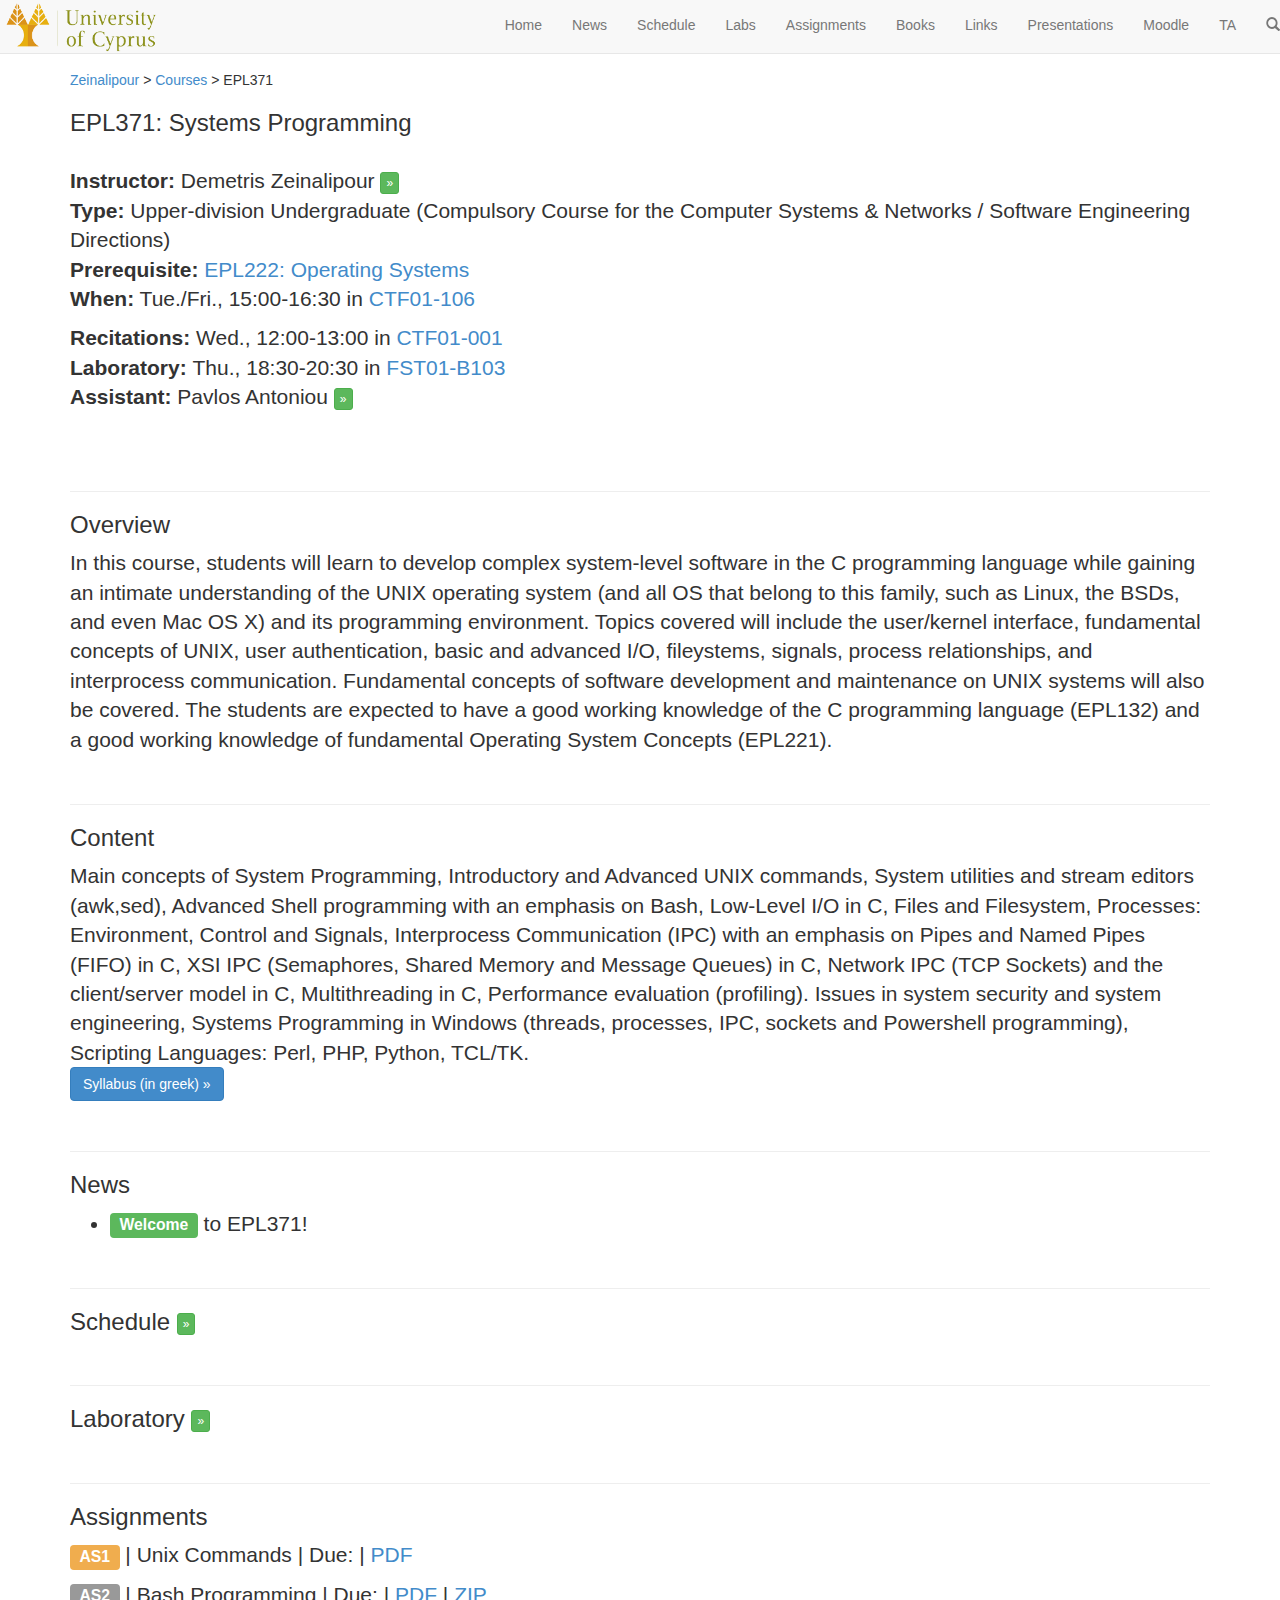
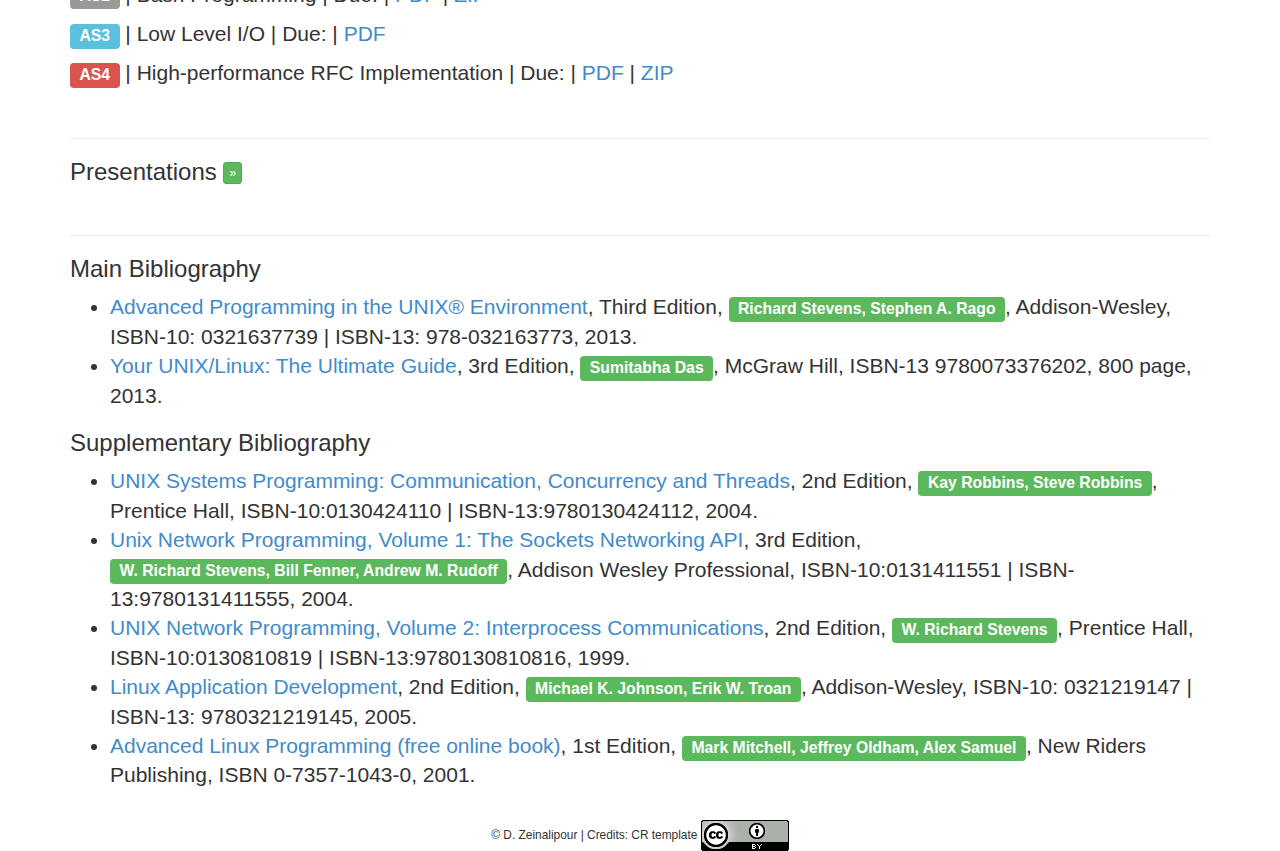
<file: index.html>
<!DOCTYPE html>
<html>
    <head>
        <meta charset="utf-8"/>
        <title>[ EPL371 - Systems Programming @ UCY ]</title>
        <meta name="viewport" content="width=device-width, initial-scale=1.0"/>

        <!-- Font Awesome Icons -->
        <link rel="stylesheet" href="css/font-awesome.min.css"/>

        <!-- Bootstrap -->
        <link href="css/bootstrap.min.css" rel="stylesheet"/>

        <!-- HTML5 Shim and Respond.js IE8 support of HTML5 elements and media queries -->
        <!-- WARNING: Respond.js doesn't work if you view the page via file:// -->
        <!--[if lt IE 9]>
         <script src="js3/html5shiv.js"></script>
         <script src="js3/respond.min.js"></script>
         <![endif]-->

        <!-- jQuery (necessary for Bootstrap's JavaScript plugins) -->
        <script src="js/jquery.min.js"></script>

        <!-- Include all compiled plugins (below), or include individual files as needed -->
        <script src="js/bootstrap.min.js"></script>
        <script src="js/menucollapse.js"></script>

        <!-- Navigation -->
        <script type="text/javascript" src="js/arrow78.js"></script>
        <script>
            <!-- Take action if the request on URI has internal link '#' -->
            function internal_link() {
                var urlArray = window.location.href.split('#');
                alert(urlArray);
                if (urlArray.length == 2 && urlArray[1] != "") {
                    switch (urlArray[1]) {
                        case "overview":      $('#tab-1-content').show(); break;
                        case "content":       $('#tab-2-content').show(); break;
                        case "news":          $('#tab-3-content').show(); break;
                        case "schedule":      $('#tab-4-content').show(); break;
                        case "assignments":   $('#tab-5-content').show(); break;
                        case "presentations": $('#tab-6-content').show(); break;
                        case "books":         $('#tab-7-content').show(); break;
                        default: break;
                    }
                }
            }
        internal_link();
            </script>
        <script type="text/javascript" src="js/custom.js"/>

        <!-- Google Site Search | Search box-->
        <script>
            (function() {
             var cx = '012777421281883581498:8bio77xztpa';
             var gcse = document.createElement('script');
             gcse.type = 'text/javascript';
             gcse.async = true;
             gcse.src = (document.location.protocol == 'https:' ? 'https:' : 'http:') +
             '//cse.google.com/cse.js?cx=' + cx;
             var s = document.getElementsByTagName('script')[0];
             s.parentNode.insertBefore(gcse, s);
             })();
            </script>

    </head>

    <body id="page-top" class="index">

        <!-- Navigation -->
        <nav class="navbar navbar-default navbar-fixed-top">
            <div class="container-fluid">
                <!-- Brand and toggle get grouped for better mobile display -->
                <div class="navbar-header">
                    <button onclick="$('#bs-example-navbar-collapse-2').toggle();" type="button" class="navbar-toggle collapsed" data-toggle="collapse" aria-expanded="false">
                        <span class="sr-only">Toggle navigation</span>
                        <span class="glyphicon glyphicon-search"></span>
                    </button>
                    <button type="button" class="navbar-toggle collapsed" data-toggle="collapse" data-target="#bs-example-navbar-collapse-1" aria-expanded="false">
                        <span class="sr-only">Toggle navigation</span>
                        <span class="icon-bar"></span>
                        <span class="icon-bar"></span>
                        <span class="icon-bar"></span>
                        <span class="icon-bar"></span>
                    </button>
                    <span><a href="#"><img border="0" width="190" src="images/csucy.png"/></a></span>
                </div>

                <!-- Collect the nav links, forms, and other content for toggling -->
                <div class="collapse navbar-collapse" id="bs-example-navbar-collapse-1">
                    <ul class="nav navbar-nav navbar-right">
                        <li class="page-scroll">
                            <a href="#">Home</a>
                        </li>
                        <li class="page-scroll">
                            <a href="#news">News</a>
                        </li>
                        <li class="page-scroll">
                            <a href="schedule.html">Schedule</a>
                        </li>
                        <li class="page-scroll">
                            <a href="labs/labs.html">Labs</a>
                        </li>
                        <li class="page-scroll">
                            <a href="index.html#assignments">Assignments</a>
                        </li>
                        <li class="page-scroll">
                            <a href="index.html#books">Books</a>
                        </li>
                        <li class="page-scroll">
                            <a href="links.html">Links</a>
                        </li>
                        <li class="page-scroll">
                            <a href="presentations.html">Presentations</a>
                        </li>
                        <li class="page-scroll">
                            <a target="_blank" href="http://moodle.cs.ucy.ac.cy/course/info.php?id=42">Moodle</a>
                        </li>
                        <li class="page-scroll">
                            <a target="_blank" href="http://www.cs.ucy.ac.cy/~dzeina/courses/epl371/private">TA</a>
                        </li>
                        <li class="page-scroll">
                            <a onclick="javascript:$('#bs-example-navbar-collapse-2').toggle();">
                                <span class="glyphicon glyphicon-search"></span>
                            </a>
                        </li>
                    </ul>
                </div><!-- /.navbar-collapse -->


                <!-- search box submenu -->
                <div class="collapse" id="bs-example-navbar-collapse-2">
                    <gcse:search></gcse:search>
                        </div>

            </div><!-- /.container-fluid -->
        </nav>

        <!-- search box submenu -->
        <div class="collapse" id="bs-example-navbar-collapse-2">
            <gcse:search></gcse:search>
                </div>

        <section id="tree" style="margin-top:70px">
            <div class="container">
                <a href="../../index.html">Zeinalipour</a> > <a href="../../index.html#courses">Courses</a> > EPL371
            </div>
        </section>


        <section id="home">
            <div class="container lead">
                <h3>EPL371: Systems Programming</h3>
            </div>

            <div class="container lead">
                <p><b>Instructor:</b>
                Demetris Zeinalipour <!--<a onclick="javascript:$('#instructor').toggle();"> &raquo;</a><br>-->
                <a onclick="$('#instructor').toggle();" class="btn btn-xs btn-success">&raquo;</a><br>
                <i style="display:none;" id="instructor">
                    (<a href="../../index.html">Website</a>, Email:
                    <script language="JavaScript">
                        <!--
                        document.write("&nbsp;");
                        spiderjam('dzeina','cs.ucy.ac.cy');
                        -->
                        </script>
                    , Tel: <a href="tel:0035722892755">22-892755</a>, <i>Office Hours:</i> Tue. 08:30-10:30 in <a target="_blank" href="http://goo.gl/FQCHMl">ΘΕΕ01-B106</a>)<br>
                </i>
                <b>Type:</b> Upper-division Undergraduate (Compulsory Course for the Computer Systems &amp; Networks / Software  Engineering Directions)<br>
                <b>Prerequisite:</b> <a href="https://www.cs.ucy.ac.cy/courses/EPL222">EPL222: Operating Systems</a><br>
                <b>When:</b> Tue./Fri., 15:00-16:30 in <a target="_blank" href="http://goo.gl/cPEf7j">CTF01-106</a></p>
                <p><b>Recitations: </b>Wed., 12:00-13:00 in <a target="_blank" href="http://goo.gl/8noJMv">CTF01-001</a><br>
                <b>Laboratory: </b>Thu., 18:30-20:30 in <a target="_blank" href="http://goo.gl/DLLk2x">FST01-Β103</a><br>
                <b>Assistant:</b>
                Pavlos Antoniou<!--<a onclick="javascript:$('#ta').toggle();"> &raquo;</a><br>-->
                <a onclick="javascript:$('#ta').toggle();" class="btn btn-xs btn-success">&raquo;</a><br>
                <i style="display:none;" id="ta">
                    (<a href="http://www.cs.ucy.ac.cy/~csp5pa1/">Website</a>, Email:
                    <script language="JavaScript">
                        <!--
                        document.write("&nbsp;");
                        spiderjam('paul.antoniou','cs.ucy.ac.cy');
                        -->
                        </script>
                    , Tel: <a href="tel:0035722893927">22-893927</a>, <i>Office Hours:</i> Thu. 16:00-18:00 in <a target="_blank" href="http://goo.gl/a1zSFA">ΘΕΕ01-B109</a>)<br>
                </i><br>
                </p>
            </div>
        </section>

        <!-- Overview Section -->
        <section id="overview">
            <div class="container lead">
                <i class="noshow" style="display:none;" id="tab-1">
                    <button class="btn btn-default btn-lg btn-block" style="display: block; width: 100%;" onclick="javascript:$('#tab-1-content').toggle();javascript:$('#tab-1-title').toggle();">Overview <span class="glyphicon glyphicon-chevron-right"></span></button>
                </i>
                <div class="allshow" style="display:none;" id="tab-1-content">
                    <hr class="star-primary">
                    <h3 id="tab-1-title">Overview</h3>
                    <p>In this course, students will learn to develop complex system-level software in the C programming language while gaining an intimate understanding of the UNIX operating system (and all OS that belong to this family, such as Linux, the BSDs, and even Mac OS X) and its programming environment. Topics covered will include the user/kernel interface, fundamental concepts of UNIX, user authentication, basic and advanced I/O, fileystems, signals, process relationships, and interprocess communication. Fundamental concepts of software development and maintenance on UNIX systems will also be covered. The students are expected to have a good working knowledge of the C programming language (EPL132) and a good working knowledge of fundamental Operating System Concepts (EPL221).</p>
                </div>
            </div>
        </section>

        <!-- Content Section -->
        <section id="content">
            <div class="container lead">
                <i class="noshow" style="display:none;" id="tab-2">
                    <button class="btn btn-default btn-lg btn-block" style="display: block; width: 100%;" onclick="javascript:$('#tab-2-content').toggle();javascript:$('#tab-2-title').toggle();">Content <span class="glyphicon glyphicon-chevron-right"></span></button>
                </i>
                <div class="allshow" style="display:none;" id="tab-2-content">
                    <hr class="star-primary">
                    <h3 id="tab-2-title">Content</h3>
                    <p>Main concepts of System Programming, Introductory and Advanced UNIX commands, System utilities and stream editors (awk,sed), Advanced Shell programming with an emphasis on Bash, Low-Level I/O in C, Files and Filesystem, Processes: Environment, Control and Signals, Interprocess Communication (IPC) with an emphasis on Pipes and Named Pipes (FIFO) in C, XSI IPC (Semaphores, Shared Memory and Message Queues) in C, Network IPC (TCP Sockets) and the client/server model in C, Multithreading in C, Performance evaluation (profiling). Issues in system security and system engineering, Systems Programming in Windows (threads, processes, IPC, sockets and Powershell programming), Scripting Languages: Perl, PHP, Python, TCL/TK.<br>
                    <a target="_blank" href="syllabus.pdf" class="btn btn-primary default">Syllabus (in greek) &raquo;</a></p>
                </div>
            </div>
        </section>

        <!-- News Section -->
        <section id="news">
            <div class="container lead">
                <i class="noshow" style="display:none;" id="tab-3">
                    <button class="btn btn-default btn-lg btn-block" style="display: block; width: 100%;" onclick="javascript:$('#tab-3-content').toggle();javascript:$('#tab-3-title').toggle();">News <span class="glyphicon glyphicon-chevron-right"></span></button>
                </i>
                <div class="allshow" style="display:none;" id="tab-3-content">
                    <hr class="star-primary">
                    <h3 id="tab-3-title">News</h3>
                    <ul>
                        <!--<li>
                         <span class="label label-success">Final</span></li>
                         <li>
                         <span class="label label-info">Questionnaires</span></li>
                         <li>
                         <span class="label label-warning">AS4</span></li>
                         <li>
                         <span class="label label-warning">AS3</span></li>
                         <li>
                         <span class="label label-info">Research Talk</span></li>
                         <li>
                         <span class="label label-success">Midterm</span></li>
                         <li>
                         <span class="label label-warning">AS2</span></li>
                         <li>
                         <span class="label label-warning">AS1</span></li>
                         <li>
                         <span class="label label-info">Research Talk</span></li>
                         <li>
                         <span class="label label-danger">ACM SIGMOD Contest</span> </li>-->
                        <li><span class="label label-success">Welcome</span> to EPL371!</li>
                    </ul>
                </div>
            </div>
        </section>

        <!-- Schedule Section -->
        <section id="schedule">
            <div class="container lead">
                <i class="noshow" style="display:none;" id="tab-4">
                    <button class="btn btn-default btn-lg btn-block" style="display: block; width: 100%;" onclick="location.reload();location.href='schedule.html'">Schedule <span class="glyphicon glyphicon-chevron-right"></span></button>
                </i>
                <div class="allshow" style="display:none;" id="tab-4-content">
                <hr class="star-primary">
                <h3>Schedule <a href="schedule.html" class="btn btn-xs btn-success">&raquo;</a></h3>
                </div>
            </div>
        </section>

        <!-- Lab Section -->
        <section id="laboratory">
            <div class="container lead">
                <i class="noshow" style="display:none;" id="tab-5">
                    <button class="btn btn-default btn-lg btn-block" style="display: block; width: 100%;" onclick="location.reload();location.href='labs/labs   .html'">Laboratory <span class="glyphicon glyphicon-chevron-right"></span></button>
                </i>
                <div class="allshow" style="display:none;" id="tab-5-content">
                <hr class="star-primary">
                <h3>Laboratory <a href="labs/labs.html" class="btn btn-xs btn-success">&raquo;</a></h3>
                </div>
            </div>
        </section>

        <!-- Assignments Section -->
        <section id="assignments">
            <div class="container lead">
                <i class="noshow" style="display:none;" id="tab-6">
                    <button class="btn btn-default btn-lg btn-block" style="display: block; width: 100%;" onclick="javascript:$('#tab-6-content').toggle();javascript:$('#tab-6-title').toggle();">Assignments <span class="glyphicon glyphicon-chevron-right"></span></button>
                </i>
                <div class="allshow" style="display:none;" id="tab-6-content">
                    <hr class="star-primary">
                    <h3 id="tab-6-title">Assignments</h3>
                    <p><span class="label label-warning">AS1</span> | Unix Commands | Due: | <a target="_blank" href="assignments/as1.pdf">PDF</a></p>
                    <p><span class="label label-default">AS2</span> | Bash Programming | Due: | <a target="_blank" href="assignments/as2.pdf">PDF</a> | <a href="assignments/as2-supplementary.zip">ZIP</a></p>
                    <p><span class="label label-info">AS3</span> | Low Level I/O | Due: | <a target="_blank" href="assignments/as3.pdf">PDF</a> </p>
                    <p><span class="label label-danger">AS4</span> | High-performance RFC Implementation | Due: | <a target="_blank" href="assignments/as4.pdf">PDF</a> | <a href="assignments/as4-supplementary.zip">ZIP</a></p>
                </div>
            </div>
        </section>

        <!-- News Section -->
        <section id="presentations">
            <div class="container lead">
                <i class="noshow" style="display:none;" id="tab-7">
                    <button class="btn btn-default btn-lg btn-block" style="display: block; width: 100%;" onclick="location.reload();location.href='presentations.html'">Presentations <span class="glyphicon glyphicon-chevron-right"></span></button>
                </i>
                <div class="allshow" style="display:none;" id="tab-7-content">
                    <hr class="star-primary">
                    <h3>Presentations <a href="readings.html" class="btn btn-xs btn-success">&raquo;</a></h3>
                </div>
            </div>
        </section>

        <!-- Books Section -->
        <section id="books">
            <div class="container lead">
                <i class="noshow" style="display:none;" id="tab-8">
                    <button class="btn btn-default btn-lg btn-block" style="display: block; width: 100%;" onclick="javascript:$('#tab-8-content').toggle();">Bibliography <span class="glyphicon glyphicon-chevron-right"></span></button>
                </i>
                <div class="allshow" style="display:none;" id="tab-8-content">
                    <hr class="star-primary">
                    <h3>Main Bibliography</h3>
                    <ul>
                        <li><a target="_blank" href="http://www.apuebook.com/apue3e.html">Advanced Programming in the UNIX® Environment</a>, Third Edition, <span class="label label-success">Richard Stevens, Stephen A. Rago</span>, Addison-Wesley, ISBN-10: 0321637739 | ISBN-13: 978-032163773, 2013.</li>
                        <li><a target="_blank" href="http://highered.mheducation.com/sites/0073376205/information_center_view0/index.html">Your UNIX/Linux: The Ultimate Guide</a>, 3rd Edition, <span class="label label-success">Sumitabha Das</span>, McGraw Hill, ISBN-13 9780073376202, 800 page, 2013.</li>
                    </ul>
                    <h3>Supplementary Bibliography</h3>
                    <ul>
                        <li><a target="_blank" href="http://www.pearsonhighered.com/pearsonhigheredus/educator/product/products_detail.page?isbn=0130424110">UNIX Systems Programming: Communication, Concurrency and Threads</a>, 2nd Edition, <span class="label label-success">Kay Robbins, Steve Robbins</span>, Prentice Hall, ISBN-10:0130424110 | ISBN-13:9780130424112, 2004.</li>
                        <li><a target="_blank" href="http://www.unixnetworkprogramming.com/">Unix Network Programming, Volume 1: The Sockets Networking API</a>, 3rd Edition, <span class="label label-success">W. Richard Stevens, Bill Fenner, Andrew M. Rudoff</span>, Addison Wesley Professional, ISBN-10:0131411551 | ISBN-13:9780131411555, 2004.</li>
                        <li><a target="_blank" href="http://www.apuebook.com/apue3e.html">UNIX Network Programming, Volume 2: Interprocess Communications</a>, 2nd Edition, <span class="label label-success">W. Richard Stevens</span>, Prentice Hall, ISBN-10:0130810819 | ISBN-13:9780130810816, 1999.</li>
                        <li><a target="_blank" href="http://www.danlj.org/lad/">Linux Application Development</a>, 2nd Edition, <span class="label label-success">Michael K. Johnson, Erik W. Troan</span>, Addison-Wesley, ISBN-10: 0321219147 | ISBN-13: 9780321219145, 2005.</li>
                        <li><a target="_blank" href="http://www.advancedlinuxprogramming.com/alp-folder">Advanced Linux Programming (free online book)</a>, 1st Edition, <span class="label label-success">Mark Mitchell, Jeffrey Oldham, Alex Samuel</span>, New Riders Publishing, ISBN 0-7357-1043-0, 2001.</li>
                    </ul>
                </div>
            </div>
        </section>

    </body>
    <footer>
        <small>
            <center>
                © D. Zeinalipour | Credits: CR template
                <a onclick="javascript:$('#credit').toggle();"><img border="0" src="images/ccby.png"/></a>
                <div style="display:none;" id="credit">
                    [CR template available under Creative Commons CC BY 4.0 licence: <a href="https://github.com/dmsl/course-responsive-template" target="_blank">https://github.com/dmsl/course-responsive-template</a> ]
                </div>
            </center>
        </small>
    </footer>
    
</html>
</file>
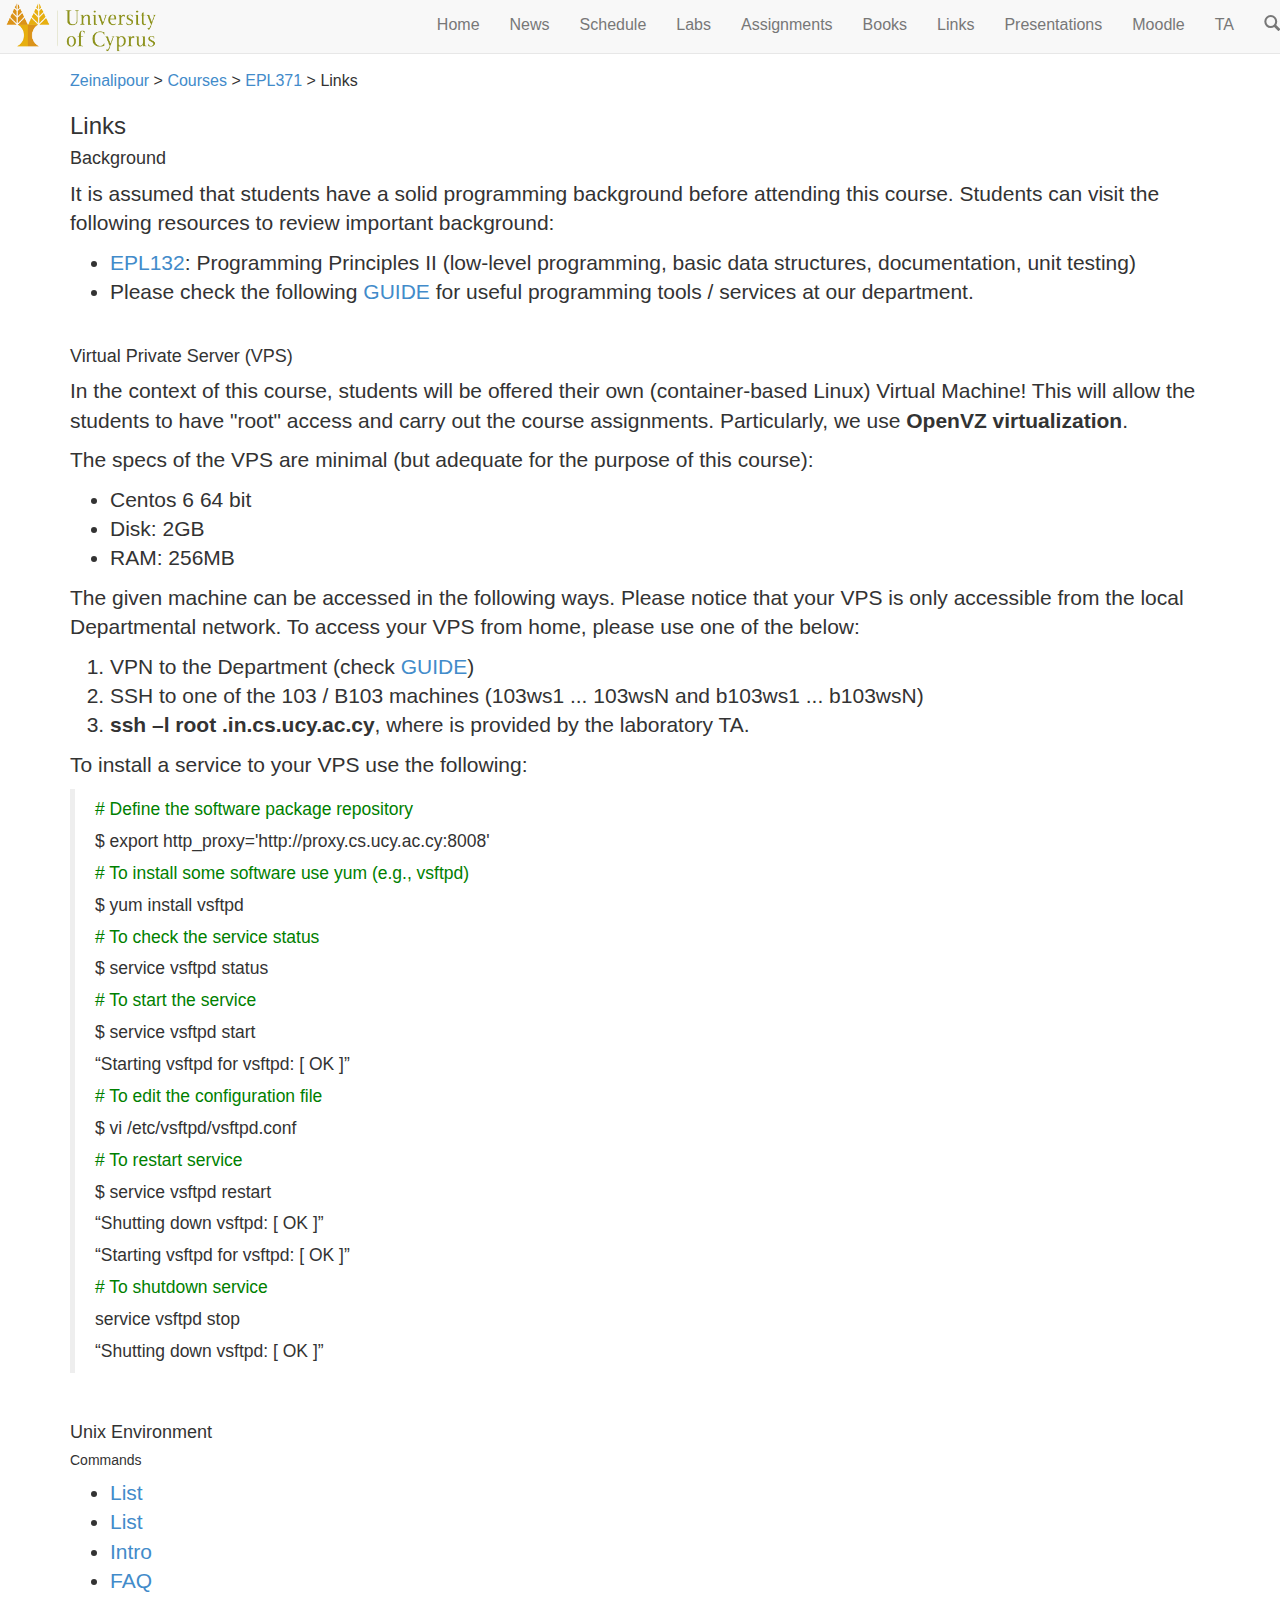
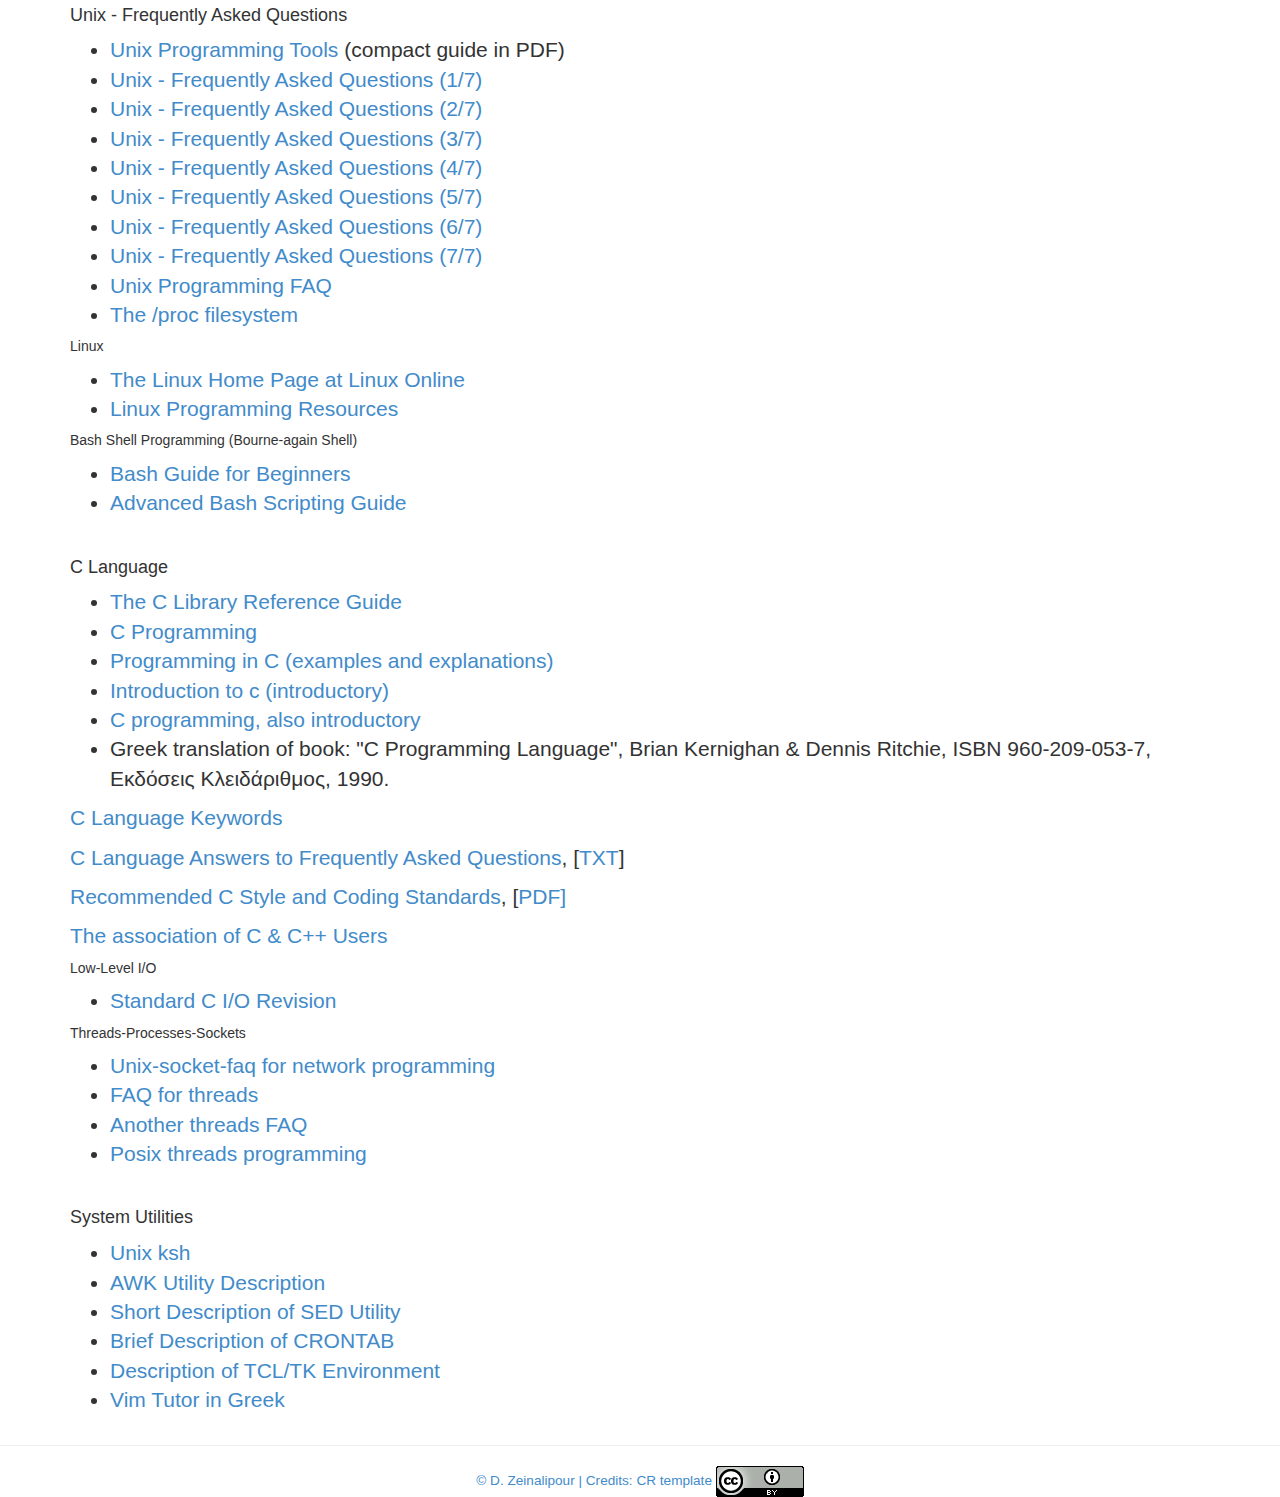
<file: links.html>
<!DOCTYPE html>
<html>
    <head>
        <meta charset="utf-8"/>
        <title>EPL371 > Links</title>
        <meta name="viewport" content="width=device-width, initial-scale=1.0"/>

        <!-- Font Awesome Icons -->
        <link rel="stylesheet" href="css/font-awesome.min.css"/>

        <!-- Bootstrap -->
        <link href="css/bootstrap.min.css" rel="stylesheet"/>

        <!-- Custom -->
        <link href="css/custom.css" rel="stylesheet"/>

        <!-- HTML5 Shim and Respond.js IE8 support of HTML5 elements and media queries -->
        <!-- WARNING: Respond.js doesn't work if you view the page via file:// -->
        <!--[if lt IE 9]>
         <script src="js3/html5shiv.js"></script>
         <script src="js3/respond.min.js"></script>
         <![endif]-->

        <!-- jQuery (necessary for Bootstrap's JavaScript plugins) -->
        <script src="js/jquery.min.js"></script>

        <!-- Include all compiled plugins (below), or include individual files as needed -->
        <script src="js/bootstrap.min.js"></script>
        <script src="js/menucollapse.js"></script>

        <!-- Navigation -->
        <script type="text/javascript" src="js/arrow78.js"></script>
        <script type="text/javascript" src="js/custom.js"/></script>

        <!-- Google Site Search | Search box-->
        <script>
            (function() {
             var cx = '012777421281883581498:8bio77xztpa';
             var gcse = document.createElement('script');
             gcse.type = 'text/javascript';
             gcse.async = true;
             gcse.src = (document.location.protocol == 'https:' ? 'https:' : 'http:') +
             '//cse.google.com/cse.js?cx=' + cx;
             var s = document.getElementsByTagName('script')[0];
             s.parentNode.insertBefore(gcse, s);
             })();
            </script>

    </head>

    <body id="page-top" class="index">

        <!-- Navigation -->
        <nav class="navbar navbar-default navbar-fixed-top">
            <div class="container-fluid">
                <!-- Brand and toggle get grouped for better mobile display -->
                <div class="navbar-header">
                    <button onclick="$('#bs-example-navbar-collapse-2').toggle();" type="button" class="navbar-toggle collapsed" data-toggle="collapse" aria-expanded="false">
                        <span class="sr-only">Toggle navigation</span>
                        <span class="glyphicon glyphicon-search"></span>
                    </button>
                    <button type="button" class="navbar-toggle collapsed" data-toggle="collapse" data-target="#bs-example-navbar-collapse-1" aria-expanded="false">
                        <span class="sr-only">Toggle navigation</span>
                        <span class="icon-bar"></span>
                        <span class="icon-bar"></span>
                        <span class="icon-bar"></span>
                        <span class="icon-bar"></span>
                    </button>
                    <span><a href="#"><img border="0" width="190" src="images/csucy.png"/></a></span>
                </div>

                <!-- Collect the nav links, forms, and other content for toggling -->
                <div class="collapse navbar-collapse" id="bs-example-navbar-collapse-1">
                    <ul class="nav navbar-nav navbar-right">
                        <li class="page-scroll">
                            <a href="index.html">Home</a>
                        </li>
                        <li class="page-scroll">
                            <a href="index.html#news">News</a>
                        </li>
                        <li class="page-scroll">
                            <a href="schedule.html">Schedule</a>
                        </li>
                        <li class="page-scroll">
                            <a href="labs/labs.html">Labs</a>
                        </li>
                        <li class="page-scroll">
                            <a href="index.html#assignments">Assignments</a>
                        </li>
                        <li class="page-scroll">
                            <a href="index.html#books">Books</a>
                        </li>
                        <li class="page-scroll">
                            <a href="links.html">Links</a>
                        </li>
                        <li class="page-scroll">
                            <a href="presentations.html">Presentations</a>
                        </li>
                        <li class="page-scroll">
                            <a target="_blank" href="http://moodle.cs.ucy.ac.cy/course/info.php?id=42">Moodle</a>
                        </li>
                        <li class="page-scroll">
                            <a target="_blank" href="http://www.cs.ucy.ac.cy/~dzeina/courses/epl371/private">TA</a>
                        </li>
                        <li class="page-scroll">
                            <a onclick="javascript:$('#bs-example-navbar-collapse-2').toggle();">
                                <span class="glyphicon glyphicon-search"></span>
                            </a>
                        </li>
                    </ul>
                </div><!-- /.navbar-collapse -->


                <!-- search box submenu -->
                <div class="collapse" id="bs-example-navbar-collapse-2">
                    <gcse:search></gcse:search>
                        </div>

            </div><!-- /.container-fluid -->
        </nav>

        <!-- search box submenu -->
        <div class="collapse" id="bs-example-navbar-collapse-2">
            <gcse:search></gcse:search>
                </div>

        <section id="tree" style="margin-top:70px">
            <div class="container">
                <a href="../../index.html">Zeinalipour</a> > <a href="../../index.html#courses">Courses</a> >
                <a href="index.html">EPL371</a> > Links
            </div>
        </section>

        <!-- Background Section -->
        <section id="background">
            <div class="container lead">
                <h3>Links</h3>
                <h4>Background</h4>
                <p>It is assumed that students have a solid programming background before attending this course. Students can visit the following resources to review important background:</p>
                <ul>
                    <li><a href="http://www2.cs.ucy.ac.cy/~dzeina/courses/epl132/index.html" target="_blank">EPL132</a>: Programming Principles II (low-level programming, basic data structures, documentation, unit testing)</li>
                    <li>Please check the following <a href="http://www2.cs.ucy.ac.cy/~dzeina/courses/epl132/links.html" target="_blank">GUIDE</a> for useful programming tools / services at our department.</li>
                </ul>
            </div>
        </section>

        <!-- VPS Section -->
        <section id="vps">
            <div class="container lead">
                <h4>Virtual Private Server (VPS)</h4>
                <p>In the context of this course, students will be offered their own (container-based Linux) Virtual Machine! This will allow the students  to have "root" access and carry out the course assignments. Particularly, we use <strong>OpenVZ virtualization</strong>.</p>
                <p>The specs of the VPS are minimal (but adequate for the purpose of this course):</p>
                <ul>
                    <li>Centos 6 64 bit</li>
                    <li>Disk: 2GB</li>
                    <li>RAM: 256MB</li>
                </ul>
                <p>The given machine can be accessed in the following ways. Please notice that your VPS is only accessible from the local Departmental network. To access your VPS from home, please use one of the below:</p>
                <ol>
                    <li>VPN to the Department (check <a href="http://www2.cs.ucy.ac.cy/~dzeina/courses/epl132/links.html" target="_blank">GUIDE</a>)</li>
                    <li>SSH to one of the 103 / B103 machines (103ws1 ... 103wsN and b103ws1 ... b103wsN)</li>
                    <li><strong>ssh –l root <mynode>.in.cs.ucy.ac.cy</strong>, where <strong><mynode></strong> is provided by the laboratory TA.</li>
                </ol>
                <p>To install a service to your VPS use the following:</p>
                <blockquote>
                    <p><span style="color:green"># Define the software package repository</span></p>
                    <p>$ export http_proxy='http://proxy.cs.ucy.ac.cy:8008'</p>
                    <p></p>
                    <p><span style="color:green"># To install some software use yum (e.g., vsftpd)</p>
                        <p>$ yum install vsftpd</p>
                        <p></p>
                        <p><span style="color:green"># To check the service status</span></p>
                        <p>$ service vsftpd status</p>
                        <p></p>
                        <p><span style="color:green"># To start the service</span></p>
                        <p>$ service vsftpd start</p>
                        <p>“Starting vsftpd for vsftpd:            [  OK  ]”</p>
                        <p><span style="color:green"># To edit the configuration file</span></p>
                        <p>$ vi /etc/vsftpd/vsftpd.conf</p>
                        <p></p>
                        <p><span style="color:green"># To restart service</span></p>
                        <p>$ service vsftpd restart</p>
                        <p>“Shutting down vsftpd:                  [  OK  ]”</p>
                        <p>“Starting vsftpd for vsftpd:            [  OK  ]”</p>
                        <p><span style="color:green"># To shutdown service</span>
                        <p>service vsftpd stop</p>
                        <p>“Shutting down vsftpd:                  [  OK  ]”</p>
                        </blockquote>
            </div>
        </section>

        <!-- Unix Environment Section -->
        <section id="unix">
            <div class="container lead">
                <h4>Unix Environment</h4>
                <h5>Commands</h5>
                <ul>
                    <li><a href="http://www.indiana.edu/~uitspubs/b017/" target="_blank">List</a></li>
                    <li><a href="http://www.nmsu.edu/~CandN/DOCS/UNIX/DOCS.Unix_commands.html" target="_blank">List</a></li>
                    <li><a href="http://kb.indiana.edu/data/afsk.html" target="_blank">Intro</a></li>
                    <li><a href="http://www.erlenstar.demon.co.uk/unix/faq_toc.html" target="_blank">FAQ</a></li>
                </ul>
                <h4>Unix - Frequently Asked Questions</h4>
                <ul>
                    <li><a href="http://cslibrary.stanford.edu/107/UnixProgrammingTools.pdf" target="_blank">Unix Programming Tools</a> (compact guide in PDF)</li>
                    <li><a href="http://www.faqs.org/faqs/unix-faq/faq/part1/" target="_blank">Unix - Frequently Asked Questions (1/7)</a></li>
                    <li><a href="http://www.faqs.org/faqs/unix-faq/faq/part2/" target="_blank">Unix - Frequently Asked Questions (2/7)</a></li>
                    <li><a href="http://www.faqs.org/faqs/unix-faq/faq/part3/" target="_blank">Unix - Frequently Asked Questions (3/7)</a></li>
                    <li><a href="http://www.faqs.org/faqs/unix-faq/faq/part4/" target="_blank">Unix - Frequently Asked Questions (4/7)</a></li>
                    <li><a href="http://www.faqs.org/faqs/unix-faq/faq/part5/" target="_blank">Unix - Frequently Asked Questions (5/7)</a></li>
                    <li><a href="http://www.faqs.org/faqs/unix-faq/faq/part6/" target="_blank">Unix - Frequently Asked Questions (6/7)</a></li>
                    <li><a href="http://www.faqs.org/faqs/unix-faq/faq/part7/" target="_blank">Unix - Frequently Asked Questions (7/7)</a></li>
                    <li><a href="http://www.faqs.org/faqs/unix-faq/programmer/faq/" target="_blank">Unix Programming FAQ</a></li>
                    <li><a href="http://www.faqs.org/docs/linux_admin/x672.html" target="_blank">The /proc filesystem</a></li>
                </ul>
                <h5>Linux</h5>
                <ul>
                    <li><a href="http://www.linux.org/" target="_blank">The Linux Home Page at Linux Online</a></li>
                    <li><a href="http://linoleum.leapster.org/" target="_blank">Linux Programming Resources</a></li>
                </ul>
                <h5>Bash Shell Programming (Bourne-again Shell)</h5>
                <ul>
                    <li><a href="http://tldp.org/LDP/Bash-Beginners-Guide/html/index.html" target="_blank">Bash Guide for Beginners</a></li>
                    <li><a href="http://tldp.org/LDP/abs/html/" target="_blank">Advanced Bash Scripting Guide</a></li>
                </ul>
            </div>
        </section>

        <!-- C Section -->
        <section id="clang">
            <div class="container lead">
                <h4>C Language</h4>
                <ul>
                    <li><a href="http://www.acm.uiuc.edu/webmonkeys/book/c_guide/" target="_blank">The C Library Reference Guide</a></li>
                    <li><a href="http://www.strath.ac.uk/CC/Courses/NewCcourse/ccourse.html" target="_blank">C Programming</a></li>
                    <li><a href="http://www.cs.cf.ac.uk/Dave/C/" target="_blank">Programming in C (examples and explanations)</a></li>
                    <li><a href="http://www.le.ac.uk/cc/tutorials/c/" target="_blank">Introduction to c (introductory)</a></li>
                    <li><a href="http://www.eskimo.com/~scs/cclass/krnotes/top.html" target="_blank">C programming, also introductory</a></li>
                    <li>Greek translation of book: "C Programming Language", Brian Kernighan & Dennis Ritchie, ISBN 960-209-053-7, Εκδόσεις Κλειδάριθμος, 1990.</li>
                        </ul>
                        <p><a href="http://tigcc.ticalc.org/doc/keywords.html#auto" target="_blank">C Language Keywords</a></p>
                        <p><a href="http://www.faqs.org/faqs/C-faq/faq/" target="_blank">C Language Answers to Frequently Asked Questions</a>, [<a href="ftp://rtfm.mit.edu/pub/usenet-by-hierarchy/comp/lang/c/C-FAQ-list" target="_blank">TXT</a>]</p>
                        <p><a href="http://www.psgd.org/paul/docs/cstyle/cstyle.htm" target="_blank">Recommended C Style and Coding Standards</a>, [<a href="http://www.csl.cornell.edu/courses/ece314/tutorials/cstyle.pdf" target="_blank">PDF<a/>]</p>
                        <p><a href="http://www.accu.org/" target="_blank">The association of C & C++ Users</a></p>
                        <h5>Low-Level I/O</h5>
                        <ul>
                        <li><a href="http://www.cppreference.com/stdio/index.html" target="_blank">Standard C I/O Revision</a></li>
                        </ul>
                        <h5>Threads-Processes-Sockets</h5>
                        <ul>
                        <li><a href="http://www.faqs.org/faqs/unix-faq/socket/" target="_blank">Unix-socket-faq for network programming</a></li>
                        <li><a href="http://www.faqs.org/faqs/threads-faq/part1/" target="_blank">FAQ for threads</a></li>
                        <li><a href="http://www.lambdacs.com/cpt/FAQ.html" target="_blank">Another threads FAQ</a></li>
                        <li><a href="http://www.llnl.gov/computing/tutorials/pthreads/" target="_blank">Posix threads programming</a></li>
                        </ul>
                        </div>
                        </section>

                        <!-- System Utilities Section -->
                        <section id="utilities">
                        <div class="container lead">
                        <h4>System Utilities</h4>
                        <ul>
                        <li><a href="http://www.bolthole.com/solaris/ksh.html" target="_blank">Unix ksh<a/></li>
                        <li><a href="http://snap.nlc.dcccd.edu/reference/awkref/" target="_blank">AWK Utility Description<a/></li>
                        <li><a href="http://www.grymoire.com/Unix/Sed.html" target="_blank">Short Description of SED Utility<a/></li>
                        <li><a href="http://www.adminschoice.com/docs/crontab.htm" target="_blank">Brief Description of CRONTAB<a/></li>
                        <li><a href="http://wiki.tcl.tk/" target="_blank">Description of TCL/TK Environment<a/></li>
                        <li><a href="http://cgi.di.uoa.gr/~syspro/vim-tutor.gr.txt" target="_blank">Vim Tutor in Greek<a/></li>
                        </ul>
                        </div>
                        </section>
                        </body>

                        <hr class="star-primary">
                        <footer>
                        <small>
                        <center>
                        © D. Zeinalipour | Credits: CR template
                        <a onclick="javascript:$('#credit').toggle();"><img border="0" src="images/ccby.png"/></a>
                        <div style="display:none;" id="credit">
                            [CR template available under Creative Commons CC BY 4.0 licence: <a href="https://github.com/dmsl/course-responsive-template" target="_blank">https://github.com/dmsl/course-responsive-template</a> ]
                        </div>
                        </center>
                        </small>
                        </footer>
                        
                        
                        </html>
</file>
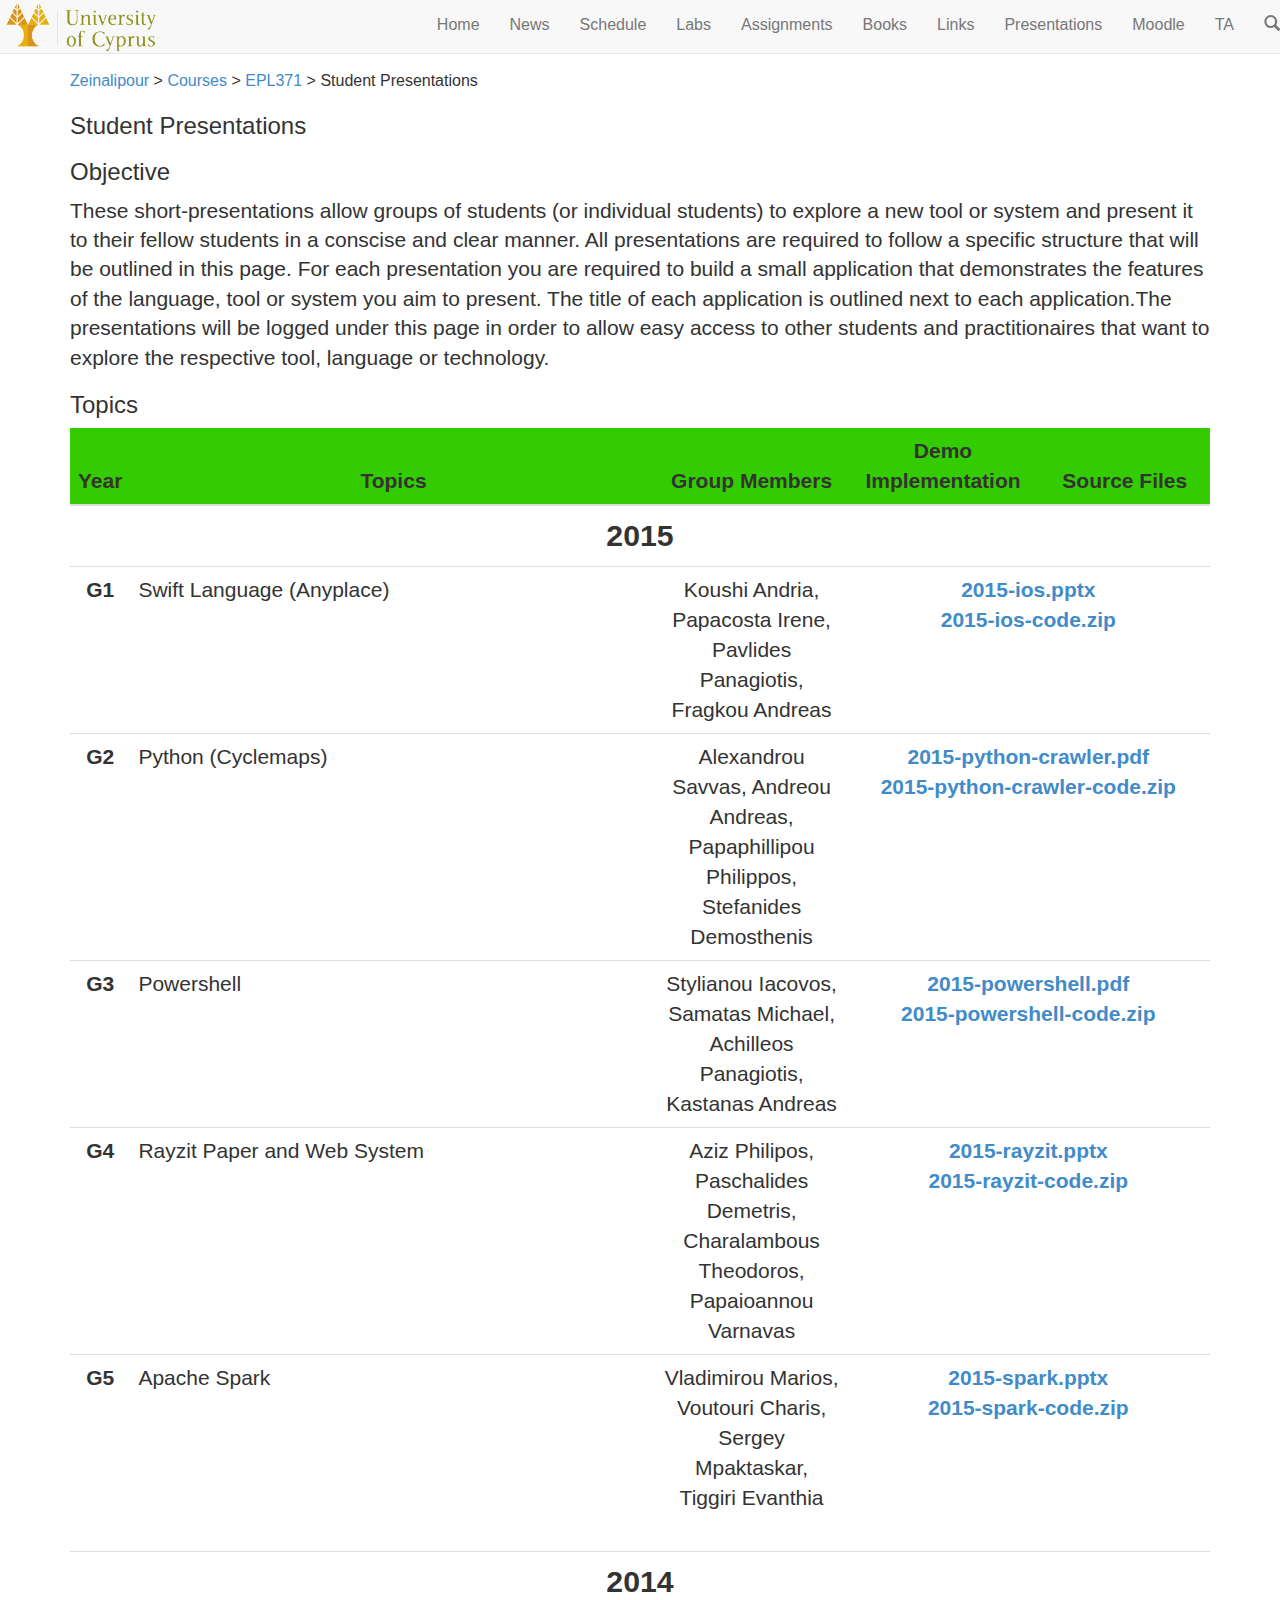
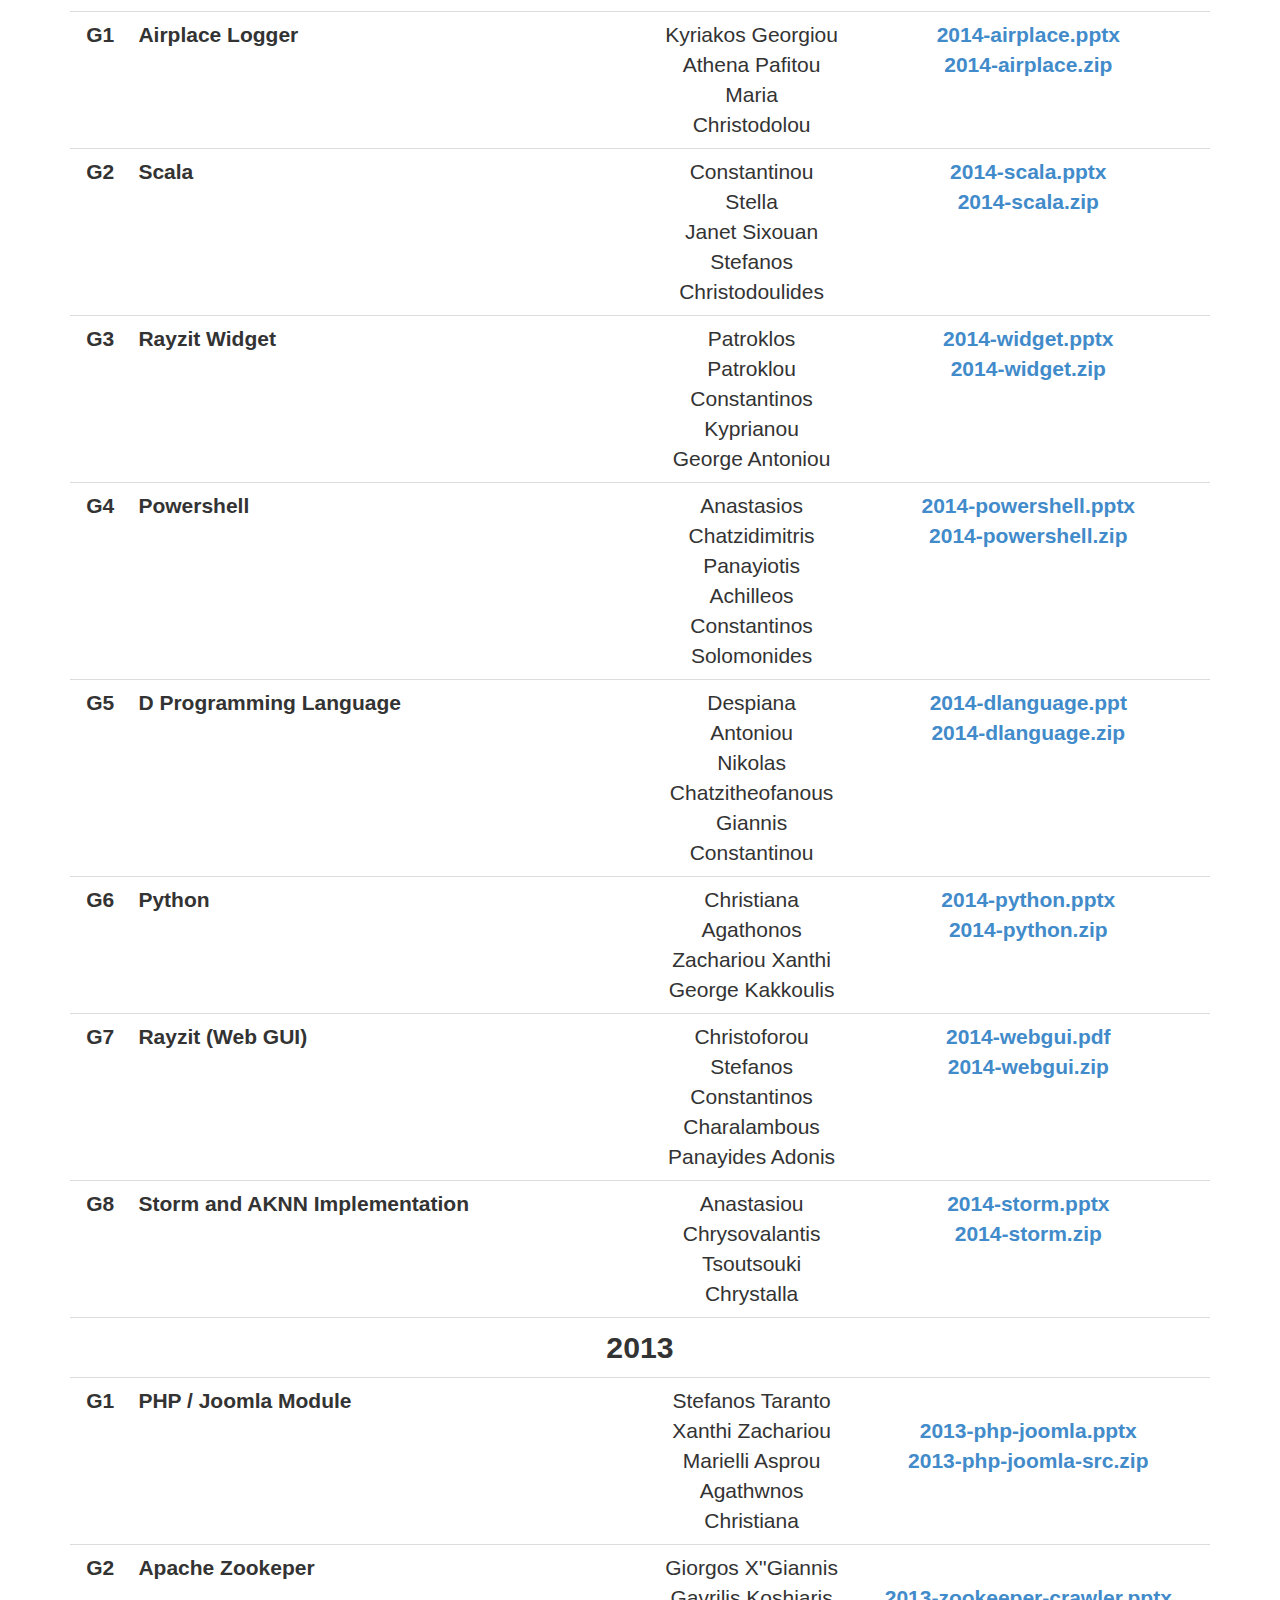
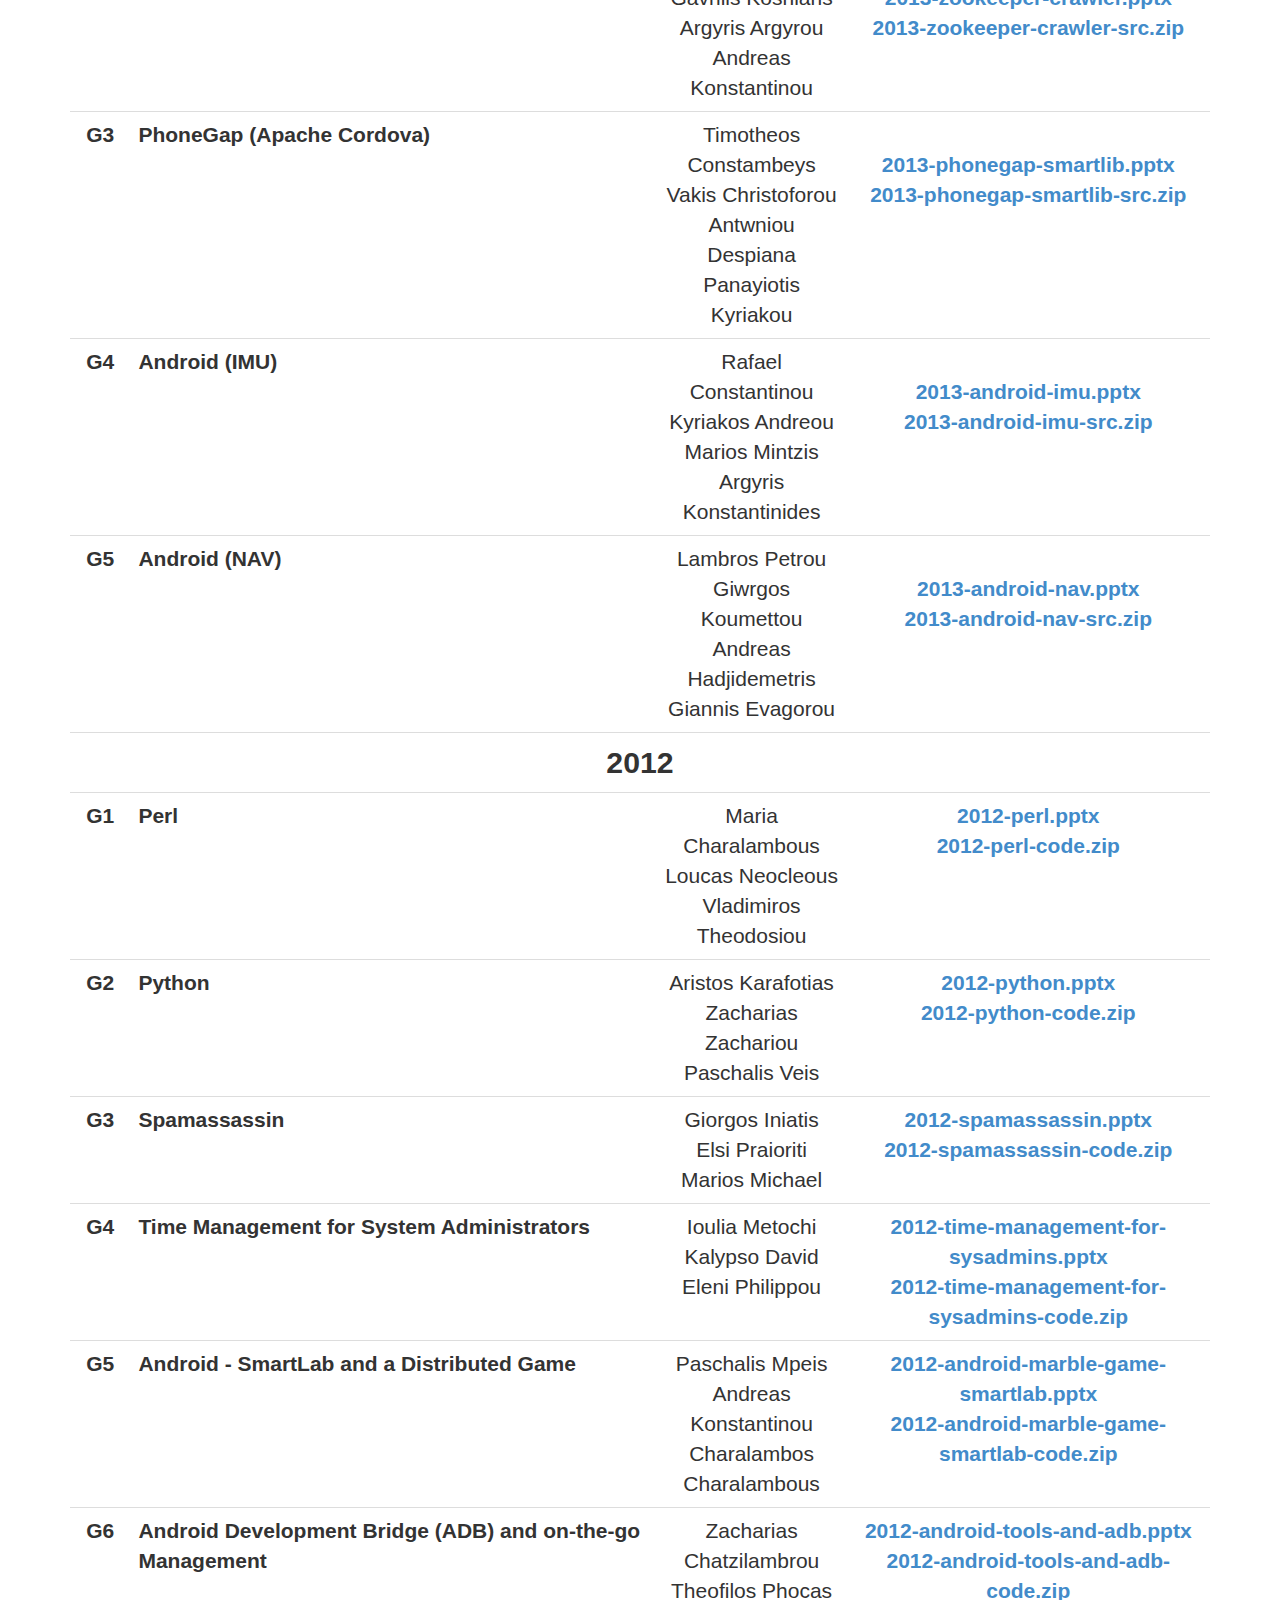
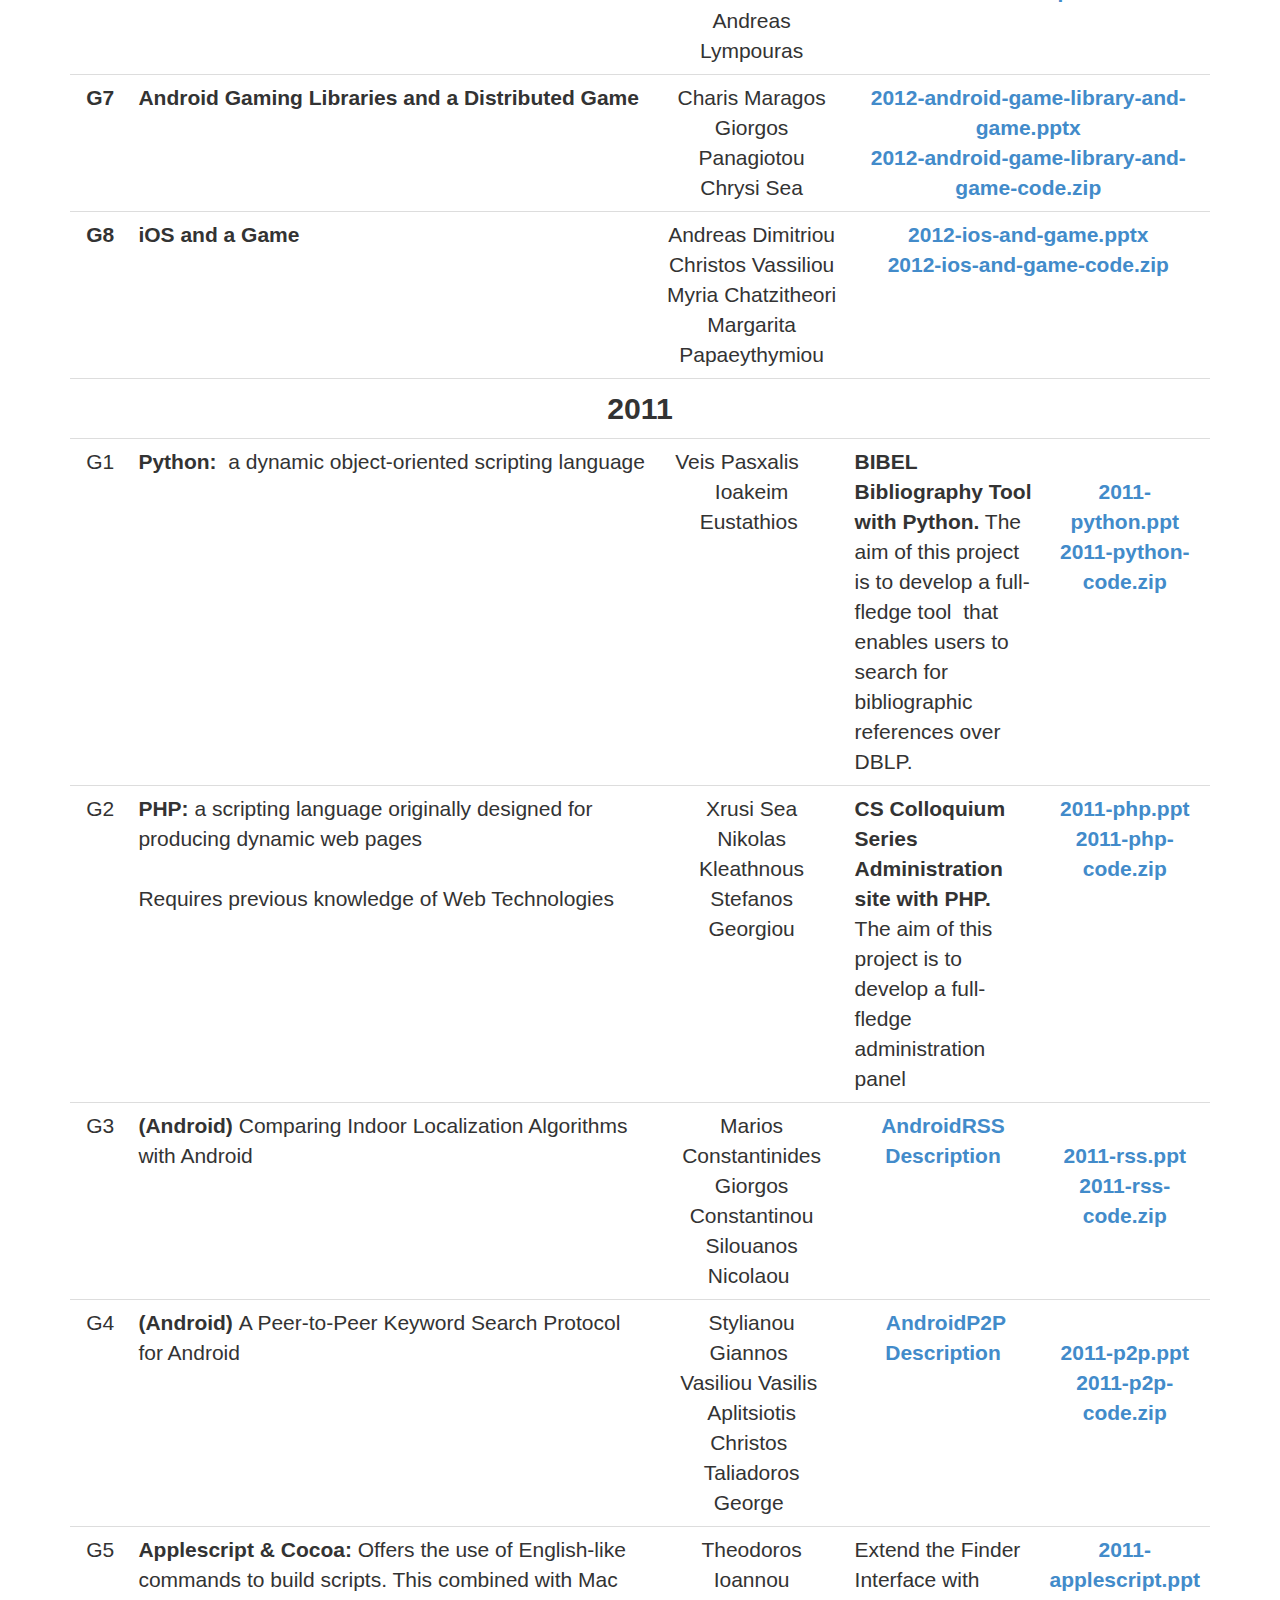
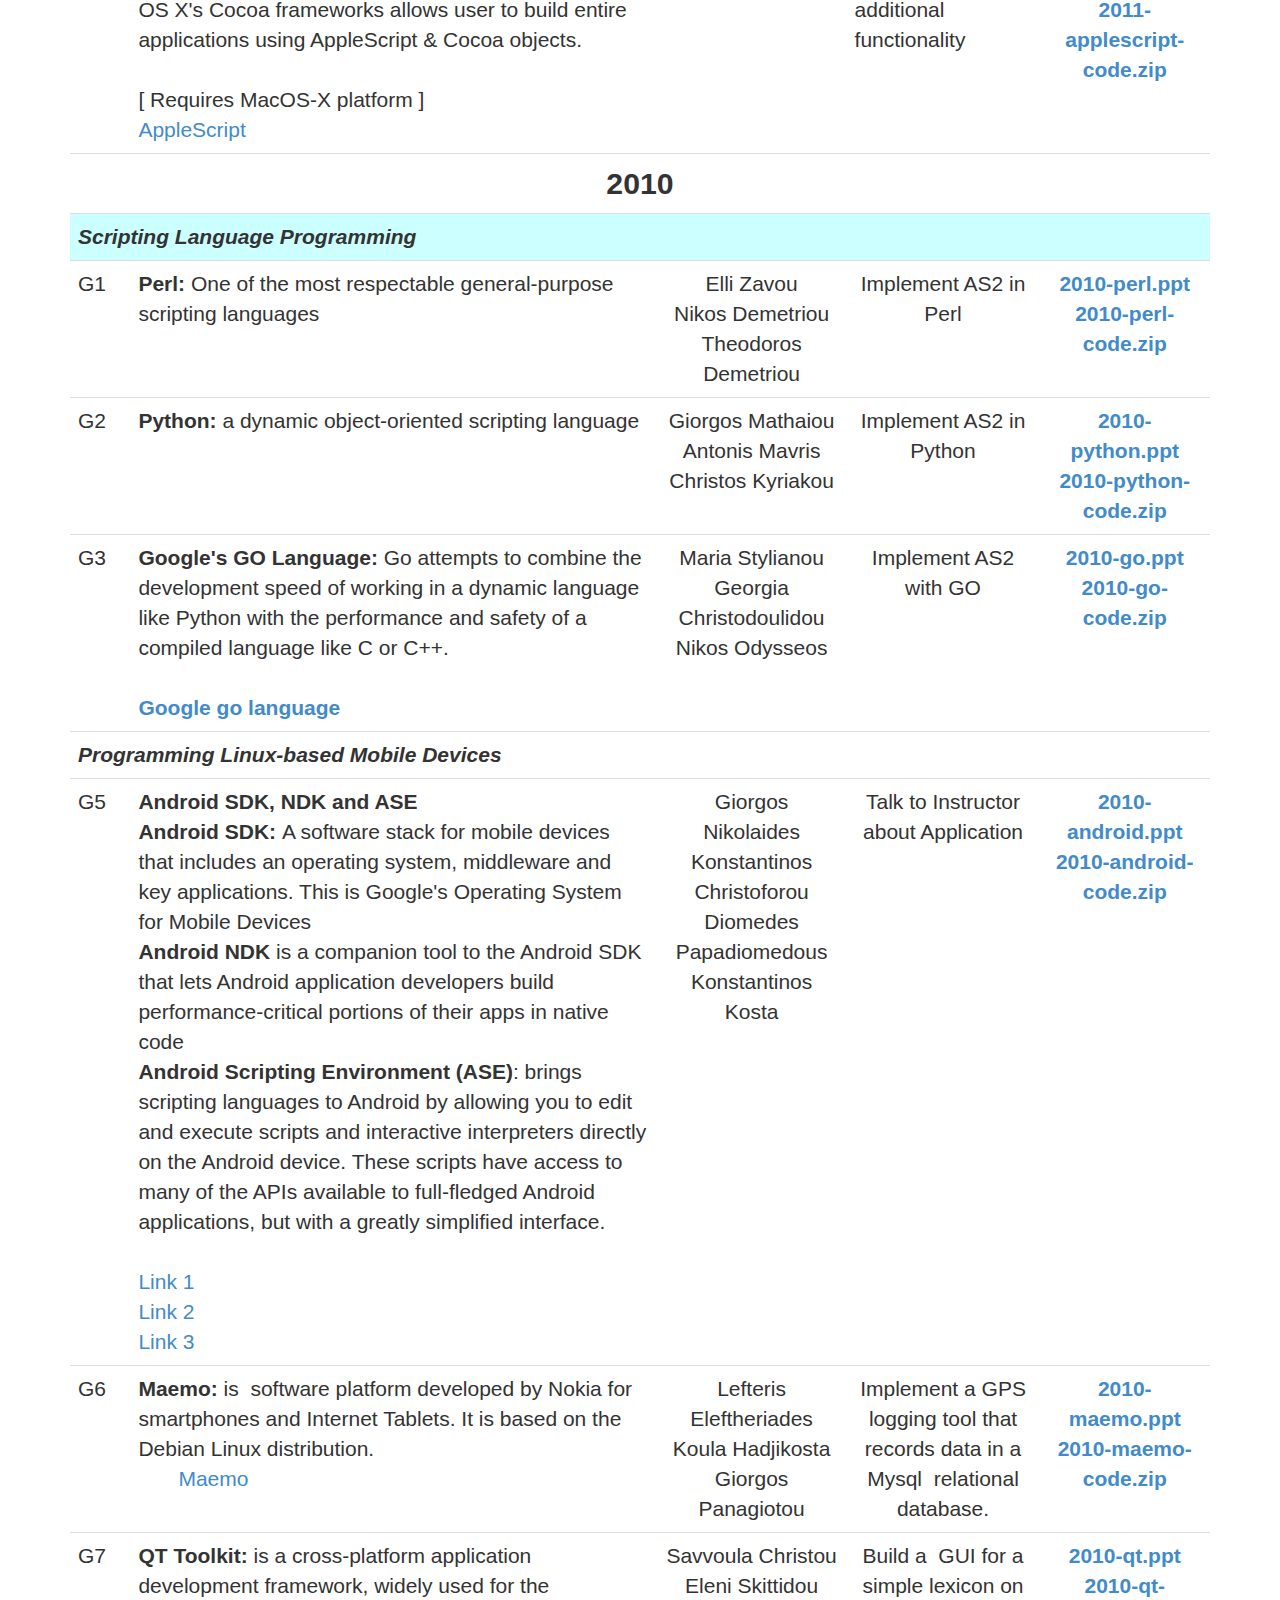
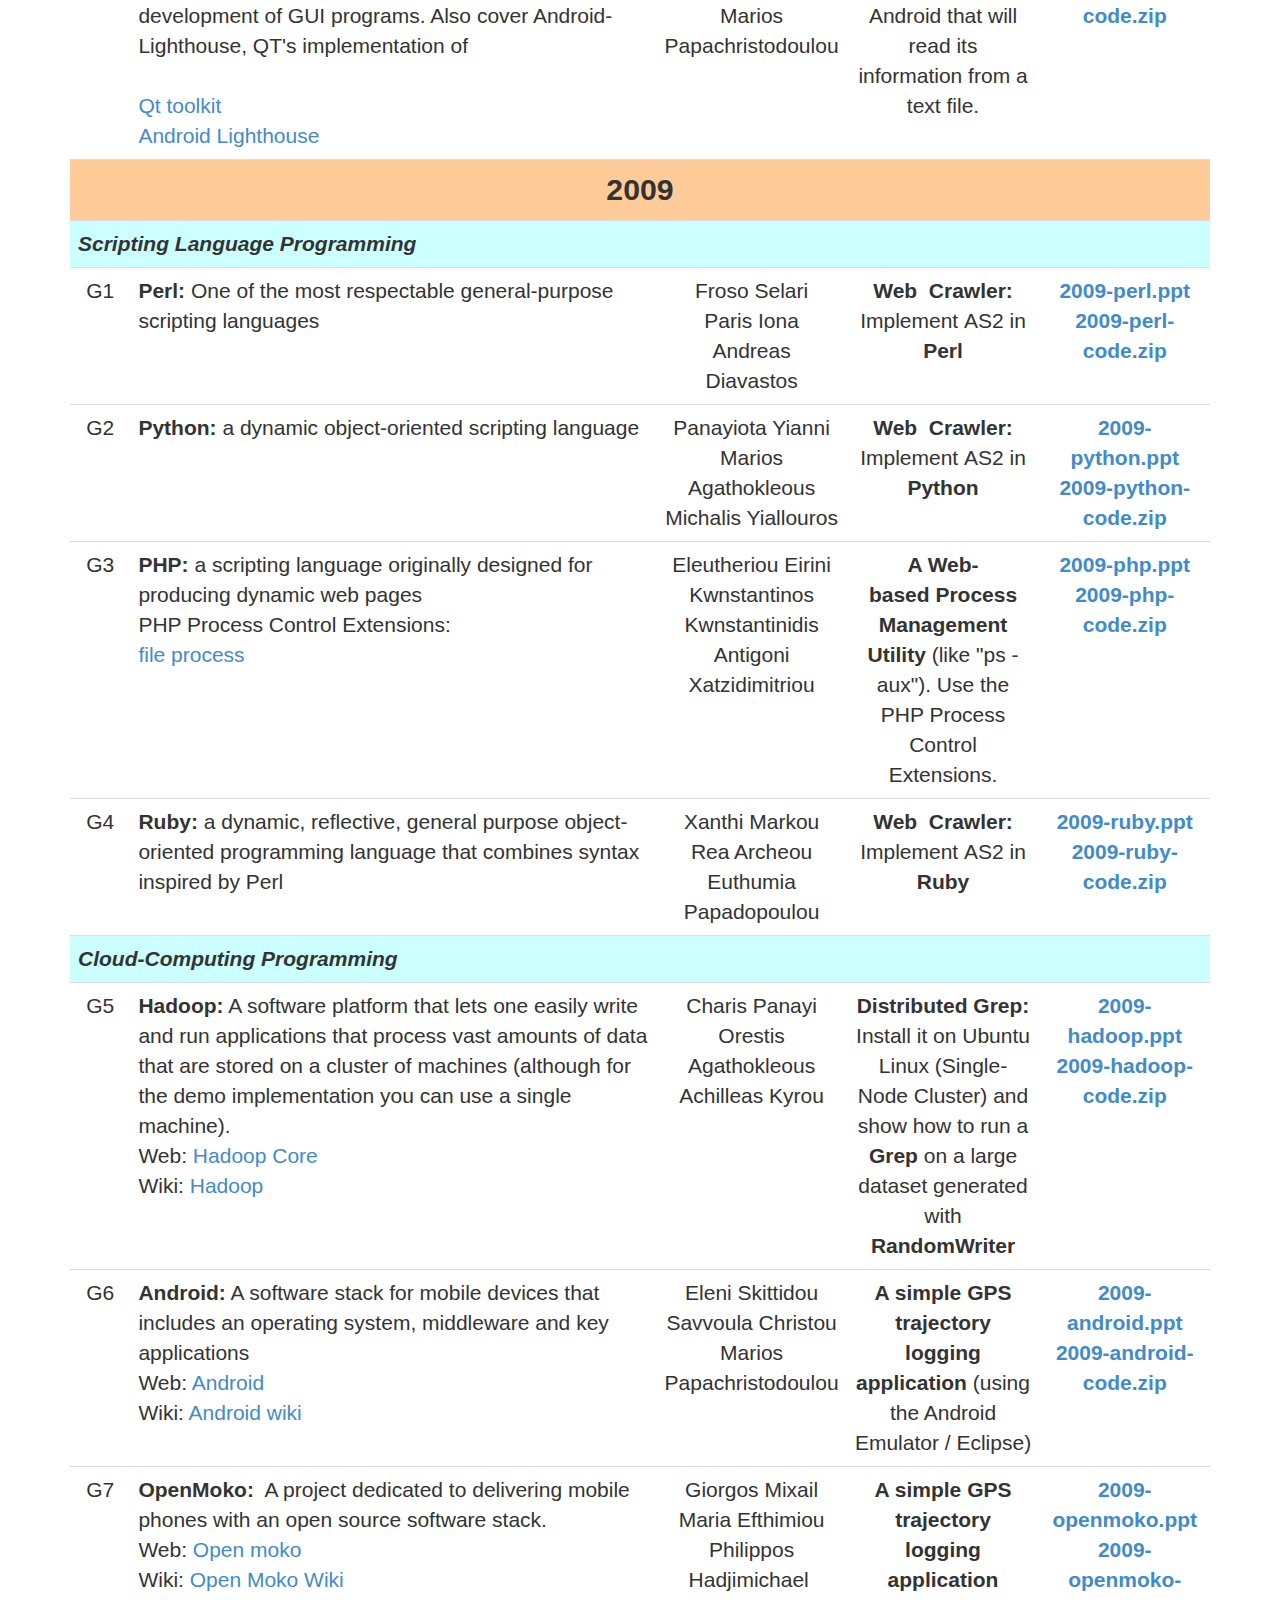
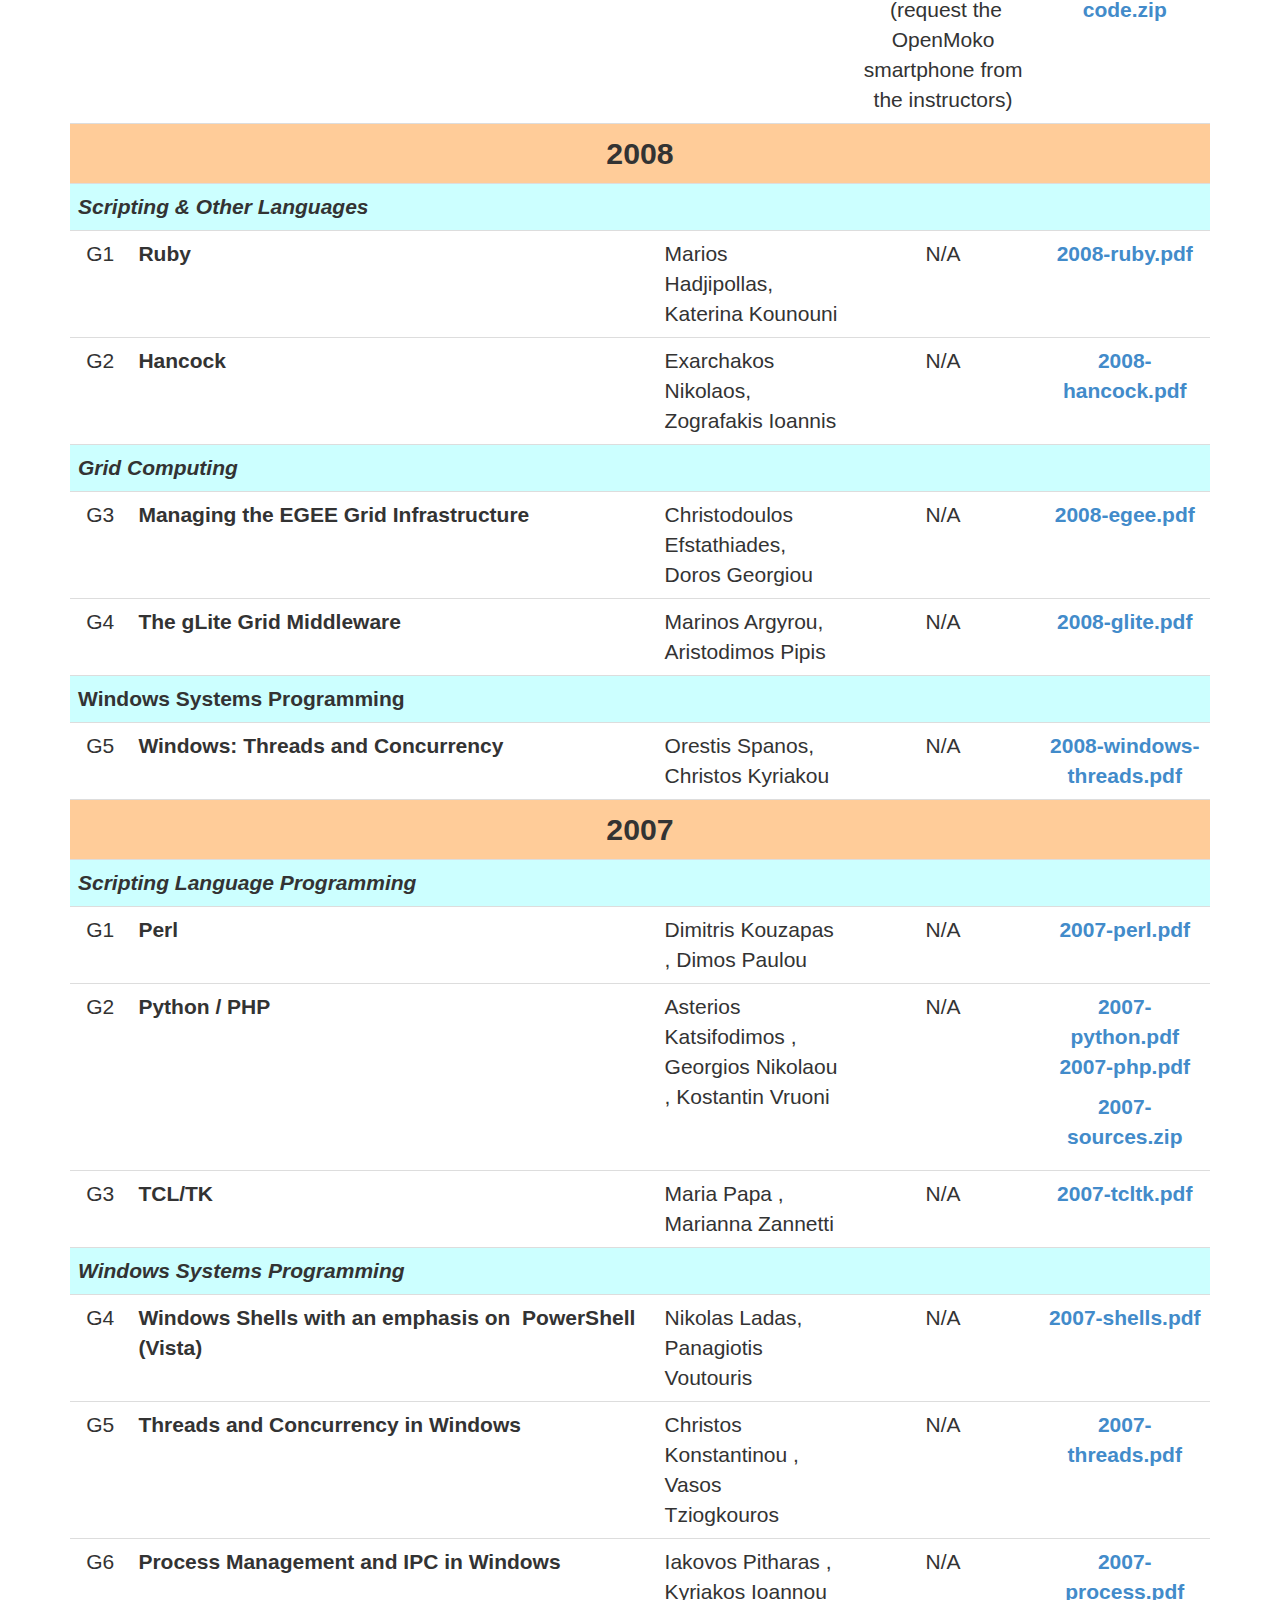
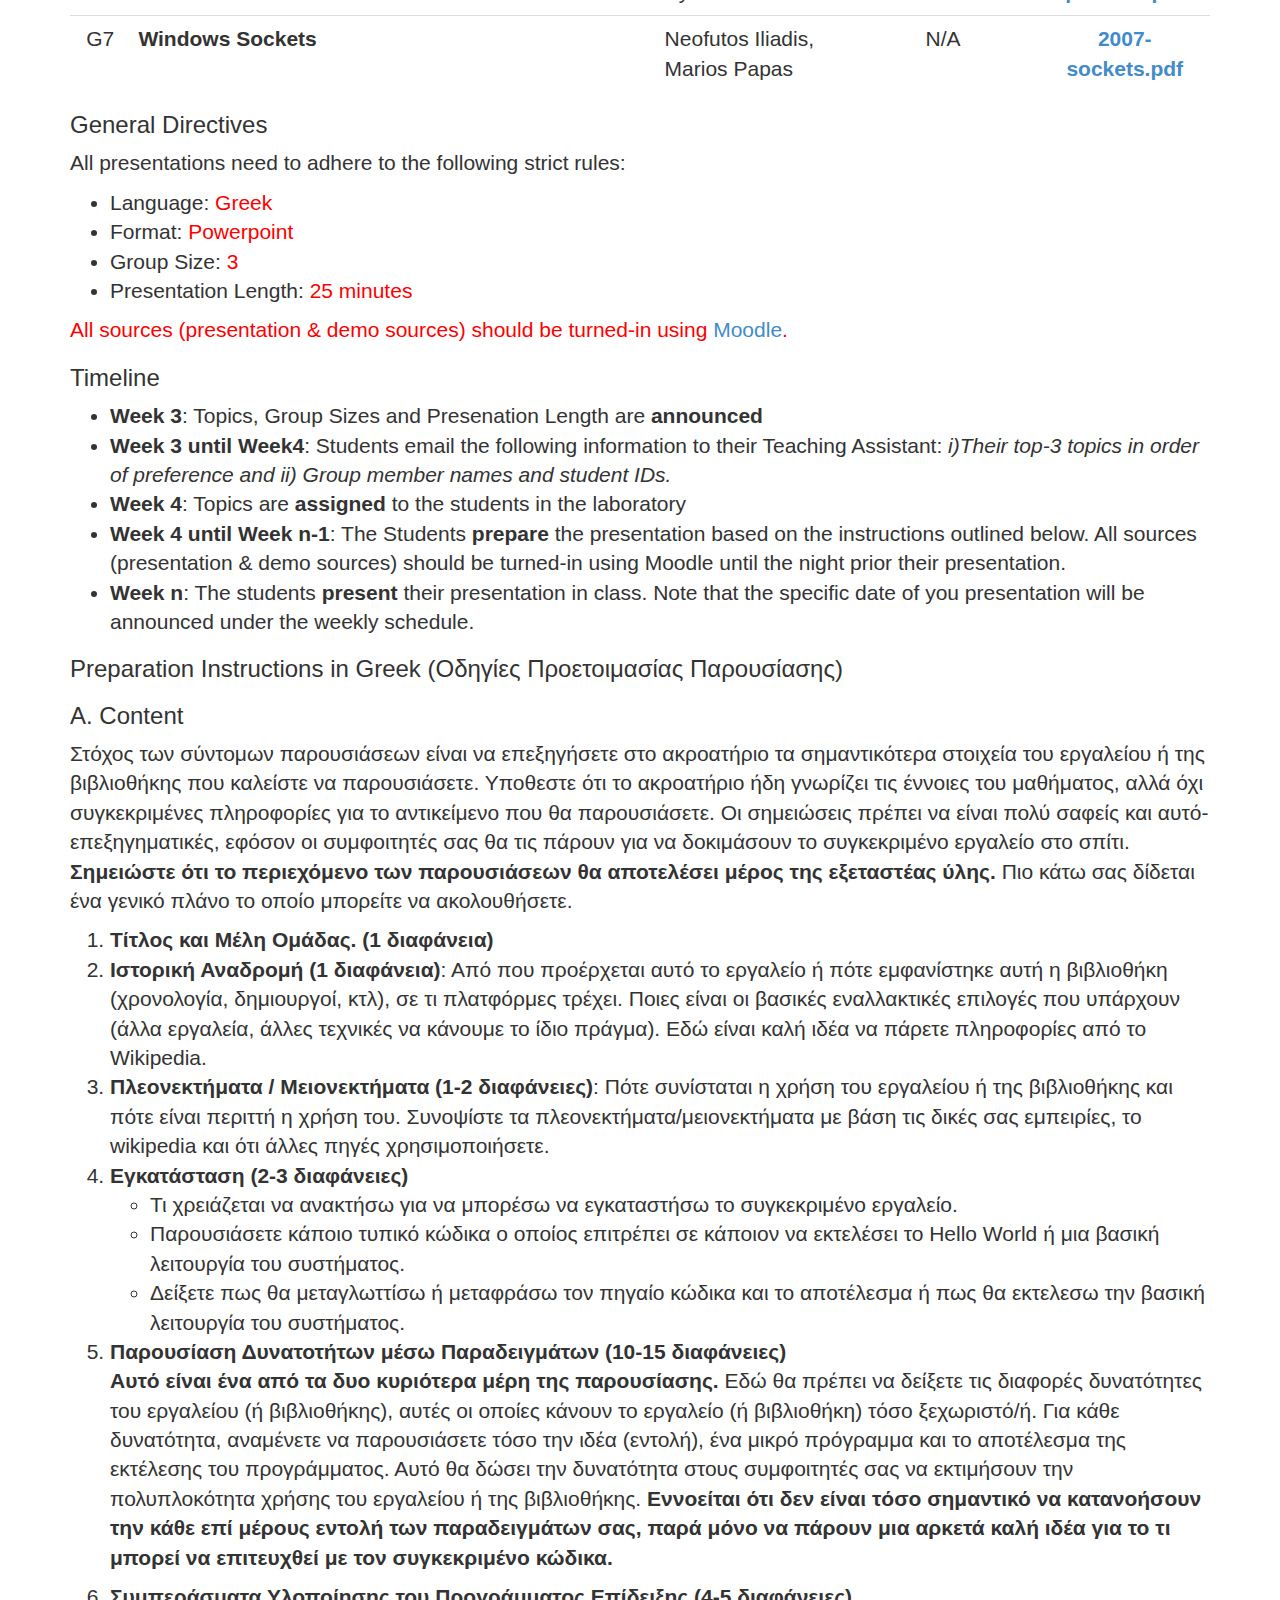
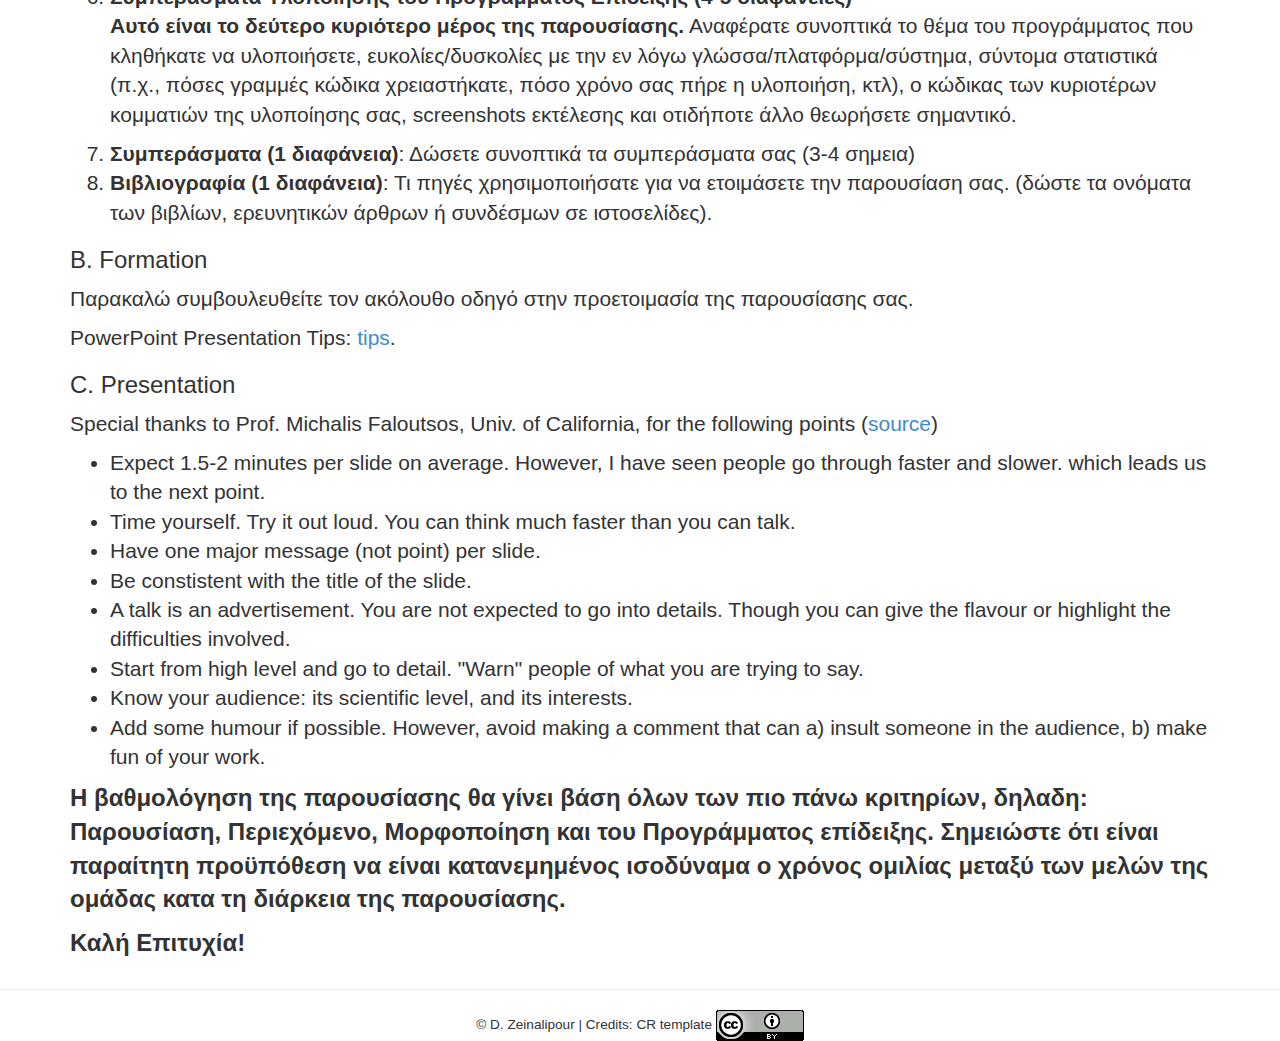
<file: presentations.html>
<!DOCTYPE html>
<html>
    <head>
        <meta charset="utf-8"/>
        <title>EPL371 > Links</title>
        <meta name="viewport" content="width=device-width, initial-scale=1.0"/>

        <!-- Font Awesome Icons -->
        <link rel="stylesheet" href="css/font-awesome.min.css"/>

        <!-- Bootstrap -->
        <link href="css/bootstrap.min.css" rel="stylesheet"/>

        <!-- Custom -->
        <link href="css/custom.css" rel="stylesheet"/>

        <!-- HTML5 Shim and Respond.js IE8 support of HTML5 elements and media queries -->
        <!-- WARNING: Respond.js doesn't work if you view the page via file:// -->
        <!--[if lt IE 9]>
         <script src="js3/html5shiv.js"></script>
         <script src="js3/respond.min.js"></script>
         <![endif]-->

        <!-- jQuery (necessary for Bootstrap's JavaScript plugins) -->
        <script src="js/jquery.min.js"></script>

        <!-- Include all compiled plugins (below), or include individual files as needed -->
        <script src="js/bootstrap.min.js"></script>
        <script src="js/menucollapse.js"></script>

        <!-- Navigation -->
        <script type="text/javascript" src="js/arrow78.js"></script>
        <script type="text/javascript" src="js/custom.js"/></script>

        <!-- Google Site Search | Search box-->
        <script>
            (function() {
             var cx = '012777421281883581498:8bio77xztpa';
             var gcse = document.createElement('script');
             gcse.type = 'text/javascript';
             gcse.async = true;
             gcse.src = (document.location.protocol == 'https:' ? 'https:' : 'http:') +
             '//cse.google.com/cse.js?cx=' + cx;
             var s = document.getElementsByTagName('script')[0];
             s.parentNode.insertBefore(gcse, s);
             })();
            </script>

    </head>

    <body id="page-top" class="index">

        <!-- Navigation -->
        <nav class="navbar navbar-default navbar-fixed-top">
            <div class="container-fluid">
                <!-- Brand and toggle get grouped for better mobile display -->
                <div class="navbar-header">
                    <button onclick="$('#bs-example-navbar-collapse-2').toggle();" type="button" class="navbar-toggle collapsed" data-toggle="collapse" aria-expanded="false">
                        <span class="sr-only">Toggle navigation</span>
                        <span class="glyphicon glyphicon-search"></span>
                    </button>
                    <button type="button" class="navbar-toggle collapsed" data-toggle="collapse" data-target="#bs-example-navbar-collapse-1" aria-expanded="false">
                        <span class="sr-only">Toggle navigation</span>
                        <span class="icon-bar"></span>
                        <span class="icon-bar"></span>
                        <span class="icon-bar"></span>
                        <span class="icon-bar"></span>
                    </button>
                    <span><a href="#"><img border="0" width="190" src="images/csucy.png"/></a></span>
                </div>

                <!-- Collect the nav links, forms, and other content for toggling -->
                <div class="collapse navbar-collapse" id="bs-example-navbar-collapse-1">
                    <ul class="nav navbar-nav navbar-right">
                        <li class="page-scroll">
                            <a href="index.html">Home</a>
                        </li>
                        <li class="page-scroll">
                            <a href="index.html#news">News</a>
                        </li>
                        <li class="page-scroll">
                            <a href="schedule.html">Schedule</a>
                        </li>
                        <li class="page-scroll">
                            <a href="labs/labs.html">Labs</a>
                        </li>
                        <li class="page-scroll">
                            <a href="index.html#assignments">Assignments</a>
                        </li>
                        <li class="page-scroll">
                            <a href="index.html#books">Books</a>
                        </li>
                        <li class="page-scroll">
                            <a href="links.html">Links</a>
                        </li>
                        <li class="page-scroll">
                            <a href="presentations.html">Presentations</a>
                        </li>
                        <li class="page-scroll">
                            <a target="_blank" href="http://moodle.cs.ucy.ac.cy/course/info.php?id=42">Moodle</a>
                        </li>
                        <li class="page-scroll">
                            <a target="_blank" href="http://www.cs.ucy.ac.cy/~dzeina/courses/epl371/private">TA</a>
                        </li>
                        <li class="page-scroll">
                            <a onclick="javascript:$('#bs-example-navbar-collapse-2').toggle();">
                                <span class="glyphicon glyphicon-search"></span>
                            </a>
                        </li>
                    </ul>
                </div><!-- /.navbar-collapse -->


                <!-- search box submenu -->
                <div class="collapse" id="bs-example-navbar-collapse-2">
                    <gcse:search></gcse:search>
                        </div>

            </div><!-- /.container-fluid -->
        </nav>

        <!-- search box submenu -->
        <div class="collapse" id="bs-example-navbar-collapse-2">
            <gcse:search></gcse:search>
                </div>

        <section id="tree" style="margin-top:70px">
            <div class="container">
                <a href="../../index.html">Zeinalipour</a> > <a href="../../index.html#courses">Courses</a> >
                <a href="index.html">EPL371</a> > Student Presentations
            </div>
        </section>

        <!-- Background Section -->
        <section id="background">
            <div class="container lead">
                <h3>Student Presentations</h3>
                <h3>Objective</h3>
                <p>These short-presentations allow groups of students (or individual students) to explore a new tool or system and present it to their fellow students in a conscise and clear manner. All presentations are required to follow a specific structure that will be outlined in this page. For each presentation you are required to build a small application that demonstrates the features of the language, tool or system you aim to present. The title of each application is outlined next to each application.The presentations will be logged under this page in order to allow easy access to other students and practitionaires that want to explore the respective tool, language or technology.</p>
                <h3>Topics</h3>
                <table class="table">
                    <thead>
                        <tr>
                            <th style="text-align: center; font-weight: bold; background-color: rgb(51, 204, 0);" width="5%;">Year</th>
                            <th style="text-align: center; font-weight: bold; background-color: rgb(51, 204, 0);" width="50%;">Topics</th>
                            <th style="text-align: center; font-weight: bold; background-color: rgb(51, 204, 0);" width="15%;">Group Members</th>
                            <th style="text-align: center; font-weight: bold; background-color: rgb(51, 204, 0);" width="15%;">Demo Implementation</th>
                            <th style="text-align: center; font-weight: bold; background-color: rgb(51, 204, 0);" width="15%;">Source Files</th>
                        </tr>
                    </thead>
                    <tbody>
                        <tr align="center">
                            <td colspan="5" rowspan="1" valign="top"><b><big><big>2015</big></big></b></td>
                        </tr>
                        <tr>
                            <td align="center" valign="top"><b>G1</b><br>
                            </td>
                            <td valign="top">
                                <meta charset="utf-8">
                                    Swift Language (Anyplace)<br>
                                    </td>
                            <td align="center" valign="top">Koushi Andria, Papacosta
                                Irene, Pavlides Panagiotis, Fragkou Andreas</td>
                            <td colspan="2" rowspan="1" align="center" valign="top"><a href="student-presentations/2015-ios.pptx"><b>2015-ios.pptx</b></a><b><br>
                            </b><a href="student-presentations/2015-ios-code.zip"><b>2015-ios-code.zip</b></a><b><br>
                            </b></td>
                        </tr>
                        <tr>
                            <td align="center" valign="top"><b>G2</b><b><br>
                            </b> </td>
                            <td valign="top">Python (Cyclemaps)<br>
                            </td>
                            <td align="center" valign="top">Alexandrou Savvas, Andreou
                                Andreas, Papaphillipou Philippos, Stefanides Demosthenis<br>
                                <meta charset="utf-8">
                                    </td>
                            <td colspan="2" rowspan="1" align="center" valign="top"><a href="student-presentations/2015-python-crawler.pdf"><b>2015-python-crawler.pdf</b></a><b><br>
                            </b><a href="student-presentations/2015-python-crawler-code.pptx"><b>2015-python-crawler-code.zip</b></a><b><br>
                            </b></td>
                        </tr>
                        <tr>
                            <td align="center" valign="top"><b>G3</b><br>
                            </td>
                            <td valign="top">Powershell<br>
                            </td>
                            <td align="center" valign="top">Stylianou Iacovos, Samatas
                                Michael, Achilleos Panagiotis, Kastanas Andreas<br>
                            </td>
                            <td colspan="2" rowspan="1" align="center" valign="top"><a href="student-presentations/2015-powershell.pdf"><b>2015-powershell.pdf</b></a><b><br>
                            </b><a href="student-presentations/2015-powershell-code.pptx"><b>2015-powershell-code.zip</b></a><b><br>
                            </b></td>
                        </tr>
                        <tr>
                            <td align="center" valign="top"><b>G4</b><br>
                            </td>
                            <td valign="top">Rayzit Paper and Web System<br>
                            </td>
                            <td align="center" valign="top">Aziz Philipos, Paschalides
                                Demetris, Charalambous Theodoros, Papaioannou Varnavas<br>
                            </td>
                            <td colspan="2" rowspan="1" align="center" valign="top"><a href="student-presentations/2015-rayzit.pptx"><b>2015-rayzit</b><b>.pptx</b></a><b><br>
                            </b><a href="student-presentations/2015-rayzit-code.zip"><b>2015-rayzit-code.zip</b></a><b><br>
                            </b> <b><br>
                            </b></td>
                        </tr>
                        <tr>
                            <td align="center" valign="top"><b>G5</b><br>
                            </td>
                            <td valign="top">Apache Spark<br>
                            </td>
                            <td align="center" valign="top">Vladimirou Marios, Voutouri
                                Charis, Sergey Mpaktaskar, Tiggiri Evanthia<br>
                                <br>
                                <meta charset="utf-8">
                                    </td>
                            <td colspan="2" rowspan="1" align="center" valign="top"><a href="student-presentations/2015-spark.pptx"><b>2015-spark.pptx</b></a><b><br>
                            </b><a href="student-presentations/2015-spark-code.zip"><b>2015-spark-code.zip</b></a><b><br>
                            </b> <b><br>
                            </b></td>
                        </tr>
                        <tr align="center">
                            <td colspan="5" rowspan="1" valign="top"><b><big><big>2014</big></big></b></td>
                        </tr>
                        <tr>
                            <td align="center" valign="top"><b>G1</b><b><br>
                            </b></td>
                            <td valign="top"><b>Airplace Logger</b><b><br>
                            </b></td>
                            <td align="center" valign="top">Kyriakos Georgiou<br>
                                Athena Pafitou<br>
                                Maria Christodolou<br>
                            </td>
                            <td colspan="2" rowspan="1" align="center" valign="top"><b><a href="student-presentations/2014-airplace.pptx">2014-airplace.pptx</a><br>
                                <a href="student-presentations/2014-airplace.zip">2014-airplace.zip</a><br>
                            </b></td>
                        </tr>
                        <tr>
                            <td align="center" valign="top"><b>G2</b><b><br>
                            </b></td>
                            <td valign="top"><b>Scala</b><b><br>
                            </b></td>
                            <td align="center" valign="top">Constantinou Stella<br>
                                Janet Sixouan<br>
                                Stefanos Christodoulides<br>
                            </td>
                            <td colspan="2" rowspan="1" align="center" valign="top"><b><a href="student-presentations/2014-scala.pptx">2014-scala.pptx</a><br>
                            </b><b><a href="student-presentations/2014-scala.zip">2014-scala.zip</a></b><br>
                            <br>
                            </td>
                        </tr>
                        <tr>
                            <td align="center" valign="top"><b>G3</b><b><br>
                            </b></td>
                            <td valign="top"><b>Rayzit Widget</b><b><br>
                            </b></td>
                            <td align="center" valign="top">Patroklos Patroklou<br>
                                Constantinos Kyprianou<br>
                                George Antoniou<br>
                            </td>
                            <td colspan="2" rowspan="1" align="center" valign="top"><b><a href="student-presentations/2014-widget.pptx">2014-widget.pptx</a></b><br>
                                <b><a href="student-presentations/2014-widget.zip">2014-widget.zip</a></b><br>
                            </td>
                        </tr>
                        <tr>
                            <td align="center" valign="top"><b>G4</b><b><br>
                            </b></td>
                            <td valign="top"><b>Powershell</b><b><br>
                            </b></td>
                            <td align="center" valign="top">Anastasios Chatzidimitris<br>
                                Panayiotis Achilleos<br>
                                Constantinos Solomonides<br>
                            </td>
                            <td colspan="2" rowspan="1" align="center" valign="top"><b><a href="student-presentations/2014-powershell.pptx">2014-powershell.pptx</a></b><br>
                                <b><a href="student-presentations/2014-powershell.zip">2014-powershell.zip</a></b><br>
                                <br>
                            </td>
                        </tr>
                        <tr>
                            <td align="center" valign="top"><b>G5</b><b><br>
                            </b></td>
                            <td valign="top"><b>D Programming Language</b><b><br>
                            </b></td>
                            <td align="center" valign="top">Despiana Antoniou<br>
                                Nikolas Chatzitheofanous<br>
                                Giannis Constantinou<br>
                            </td>
                            <td colspan="2" rowspan="1" align="center" valign="top"><b><a href="student-presentations/2014-dlanguage.ppt">2014-dlanguage.ppt</a></b><br>
                                <b><a href="student-presentations/2014-dlanguage.zip">2014-dlanguage.zip</a></b><br>
                            </td>
                        </tr>
                        <tr>
                            <td align="center" valign="top"><b>G6</b><b><br>
                            </b></td>
                            <td valign="top"><b>Python</b><br>
                            </td>
                            <td align="center" valign="top">Christiana Agathonos<br>
                                Zachariou Xanthi<br>
                                George Kakkoulis<br>
                            </td>
                            <td colspan="2" rowspan="1" align="center" valign="top"><b><a href="student-presentations/2014-python.pptx">2014-python.pptx</a></b><br>
                                <b><a href="student-presentations/2014-python.zip">2014-python.zip</a></b><br>
                                <br>
                            </td>
                        </tr>
                        <tr>
                            <td align="center" valign="top"><b>G7</b><b><br>
                            </b></td>
                            <td valign="top"><b>Rayzit (Web GUI)</b><br>
                            </td>
                            <td align="center" valign="top">Christoforou Stefanos<br>
                                Constantinos Charalambous<br>
                                Panayides Adonis<br>
                            </td>
                            <td colspan="2" rowspan="1" align="center" valign="top"><b><a href="student-presentations/2014-webgui.pdf">2014-webgui.pdf</a></b><br>
                                <b><a href="student-presentations/2014-webgui.zip">2014-webgui.zip</a><br>
                                </b><br>
                            </td>
                        </tr>
                        <tr>
                            <td align="center" valign="top"><b>G8</b><b><br>
                            </b></td>
                            <td valign="top"><b>Storm and AKNN Implementation</b><br>
                            </td>
                            <td align="center" valign="top">Anastasiou Chrysovalantis<br>
                                Tsoutsouki Chrystalla<br>
                            </td>
                            <td colspan="2" rowspan="1" align="center" valign="top"><b><a href="student-presentations/2014-storm.pptx">2014-storm.pptx</a></b><br>
                                <b><a href="student-presentations/2014-storm.zip">2014-storm.zip</a></b><br>
                            </td>
                        </tr>
                        <tr align="center">
                            <td colspan="5" rowspan="1" valign="top"><b><big><big>2013</big></big></b></td>
                        </tr>
                        <tr>
                            <td align="center" valign="top"><b>G1</b><b><br>
                            </b></td>
                            <td valign="top"><b>PHP / Joomla Module</b><b><br>
                            </b></td>
                            <td align="center" valign="top">Stefanos Taranto<br>
                                Xanthi Zachariou<br>
                                Marielli Asprou<br>
                                Agathwnos Christiana<br>
                            </td>
                            <td colspan="2" rowspan="1" align="center" valign="top"><br>
                                <b><a href="student-presentations/2013-php-joomla.pptx">2013-php-joomla.pptx</a></b><b><br>
                                </b><b> </b><b><a href="student-presentations/2013-php-joomla-src.zip" target="_blank">2013-php-joomla-src.zip</a></b></td>
                        </tr>
                        <tr>
                            <td align="center" valign="top"><b>G2</b><b><br>
                            </b></td>
                            <td valign="top"><b>Apache Zookeper</b><b><br>
                            </b></td>
                            <td align="center" valign="top">Giorgos X''Giannis<br>
                                Gavrilis Koshiaris<br>
                                Argyris Argyrou<br>
                                Andreas Konstantinou<br>
                            </td>
                            <td colspan="2" rowspan="1" align="center" valign="top"><b><br>
                                <a href="student-presentations/2013-zookeeper-crawler.pptx">2013-zookeeper-crawler.pptx</a></b><b><br>
                                </b><b> </b><b><a href="file:///Users/dzeina/Documents/MY_WEB_SITE/courses/epl371/student-presentations/2013-php-joomla-src.pptx" target="_blank"><b></b></a><b><a href="student-presentations/2013-zookeeper-crawler-src.zip">2013-zookeeper-crawler-src.zip</a></b></b></td>
                        </tr>
                        <tr>
                            <td align="center" valign="top"><b>G3</b><b><br>
                            </b></td>
                            <td valign="top"><b>PhoneGap (Apache Cordova)</b><b><br>
                            </b></td>
                            <td align="center" valign="top">Timotheos Constambeys <br>
                                Vakis Christoforou<br>
                                Antwniou Despiana<br>
                                Panayiotis Kyriakou<br>
                            </td>
                            <td colspan="2" rowspan="1" valign="top"><b><br>
                            </b>
                            <div align="center"><b> <a href="student-presentations/2013-phonegap-smartlib.pptx">2013-phonegap-smartlib.pptx</a></b><br>
                                <b> </b><b> </b><b><a href="student-presentations/2013-phonegap-smartlib-src.zip" target="_blank">2013-phonegap-smartlib-src.zip</a></b><b></b></div>
                            </td>
                        </tr>
                        <tr>
                            <td align="center" valign="top"><b>G4</b><b><br>
                            </b></td>
                            <td valign="top"><b>Android (IMU)</b><b><br>
                            </b></td>
                            <td align="center" valign="top">
                                <meta charset="utf-8">
                                    Rafael Constantinou<br>
                                    Kyriakos Andreou<br>
                                    Marios Mintzis<br>
                                    Argyris Konstantinides<br>
                                    </td>
                            <td colspan="2" rowspan="1" align="center" valign="top"><b> <br>
                                <a href="student-presentations/2013-android-imu.pptx">2013-android-imu.pptx</a></b><br>
                            <b> </b><b> </b><b><a href="student-presentations/2013-imu-src.zip" target="_blank">2013-android-imu-src.zip</a></b></td>
                        </tr>
                        <tr>
                            <td align="center" valign="top"><b>G5</b><b><br>
                            </b></td>
                            <td valign="top"><b>Android (NAV)</b><b><br>
                            </b></td>
                            <td align="center" valign="top">Lambros Petrou<br>
                                Giwrgos Koumettou<br>
                                Andreas Hadjidemetris <br>
                                Giannis Evagorou </td>
                            <td colspan="2" rowspan="1" align="center" valign="top"><b><br>
                                <a href="student-presentations/2013-android-nav.pptx">2013-android-nav.pptx</a></b><br>
                            <b> </b><b> </b><b><a href="student-presentations/2013-android-nav-src.zip" target="_blank">2013-android-nav-src.zip</a></b></td>
                        </tr>
                        <tr style="font-weight: bold;" align="center">
                            <td colspan="5" rowspan="1" style="vertical-align: top;"><big><big>2012</big></big></td>
                        </tr>
                        <tr>
                            <td style="vertical-align: top; text-align: center;
                                font-weight: bold;">G1<br>
                            </td>
                            <td style="vertical-align: top; font-weight: bold;">Perl<br>
                            </td>
                            <td style="vertical-align: top; text-align: center;">Maria
                                Charalambous<br>
                                Loucas Neocleous<br>
                                Vladimiros Theodosiou<br>
                            </td>
                            <td colspan="2" rowspan="1" style="vertical-align: top;
                                text-align: center; font-weight: bold;"><a href="student-presentations/2012-perl.pptx">2012-perl.pptx</a><br>
                                <a href="student-presentations/2012-perl-code.zip" target="_blank">2012-perl-code.zip</a></td>
                        </tr>
                        <tr>
                            <td style="vertical-align: top; text-align: center;
                                font-weight: bold;">G2<br>
                            </td>
                            <td style="vertical-align: top; font-weight: bold;">Python<br>
                            </td>
                            <td style="vertical-align: top; text-align: center;">Aristos
                                Karafotias<br>
                                Zacharias Zachariou<br>
                                Paschalis Veis<br>
                            </td>
                            <td colspan="2" rowspan="1" style="vertical-align: top;
                                text-align: center; font-weight: bold;"><a href="student-presentations/2012-python.pptx">2012-python.pptx</a><br>
                                <a href="student-presentations/2012-python-code.zip">2012-python-code.zip</a><br>
                                <br>
                            </td>
                        </tr>
                        <tr>
                            <td style="vertical-align: top; text-align: center;
                                font-weight: bold;">G3<br>
                            </td>
                            <td style="vertical-align: top; font-weight: bold;">Spamassassin<br>
                            </td>
                            <td style="vertical-align: top; text-align: center;">Giorgos
                                Iniatis<br>
                                Elsi Praioriti<br>
                                Marios Michael<br>
                            </td>
                            <td colspan="2" rowspan="1" style="vertical-align: top;
                                text-align: center; font-weight: bold;"><a href="student-presentations/2012-spamassassin.pptx">2012-spamassassin.pptx</a><br>
                                <a href="student-presentations/2012-spamassassin-code.zip">2012-spamassassin-code.zip</a><br>
                                <br>
                            </td>
                        </tr>
                        <tr>
                            <td style="vertical-align: top; text-align: center;
                                font-weight: bold;">G4<br>
                            </td>
                            <td style="vertical-align: top; font-weight: bold;">Time
                                Management for System Administrators<br>
                            </td>
                            <td style="vertical-align: top; text-align: center;">Ioulia
                                Metochi<br>
                                Kalypso David<br>
                                Eleni Philippou<br>
                            </td>
                            <td colspan="2" rowspan="1" style="vertical-align: top;
                                text-align: center; font-weight: bold;"><a href="student-presentations/2012-time-management-for-sysadmins.pptx">2012-time-management-for-sysadmins.pptx</a><br>
                                <a href="student-presentations/2012-time-management-for-sysadmins-code.zip">2012-time-management-for-sysadmins-code.zip</a><br>
                            </td>
                        </tr>
                        <tr>
                            <td style="vertical-align: top; text-align: center;
                                font-weight: bold;">G5<br>
                            </td>
                            <td style="vertical-align: top; font-weight: bold;">Android -
                                SmartLab and a Distributed Game<br>
                            </td>
                            <td style="vertical-align: top; text-align: center;">Paschalis
                                Mpeis<br>
                                Andreas Konstantinou<br>
                                Charalambos Charalambous<br>
                            </td>
                            <td colspan="2" rowspan="1" style="vertical-align: top;
                                text-align: center; font-weight: bold;"><a href="student-presentations/2012-android-marble-game-smartlab.pptx">2012-android-marble-game-smartlab.pptx</a><a href="student-presentations/2012-android-marble-game-smartlab-code.zip"><br>
                                    2012-android-marble-game-smartlab-code.zip</a><br>
                            </td>
                        </tr>
                        <tr>
                            <td style="vertical-align: top; text-align: center;
                                font-weight: bold;">G6<br>
                            </td>
                            <td style="vertical-align: top; font-weight: bold;">Android
                                Development Bridge (ADB) and on-the-go Management<br>
                            </td>
                            <td style="vertical-align: top; text-align: center;">Zacharias
                                Chatzilambrou<br>
                                Theofilos Phocas<br>
                                Andreas Lympouras </td>
                            <td colspan="2" rowspan="1" style="vertical-align: top;
                                text-align: center; font-weight: bold;"><a href="student-presentations/2012-android-tools-and-adb.pptx">2012-android-tools-and-adb.pptx</a><br>
                                <a href="student-presentations/2012-android-tools-and-adb-code.zip">2012-android-tools-and-adb-code.zip</a>
                            </td>
                        </tr>
                        <tr>
                            <td style="vertical-align: top; text-align: center;
                                font-weight: bold;">G7<br>
                            </td>
                            <td style="vertical-align: top; font-weight: bold;">Android
                                Gaming Libraries and a Distributed Game<br>
                            </td>
                            <td style="vertical-align: top; text-align: center;">Charis
                                Maragos<br>
                                Giorgos Panagiotou<br>
                                Chrysi Sea<br>
                            </td>
                            <td colspan="2" rowspan="1" style="vertical-align: top;
                                text-align: center; font-weight: bold;"><a href="student-presentations/2012-android-game-library-and-game.pptx">2012-android-game-library-and-game.pptx</a><br>
                                <a href="student-presentations/2012-android-game-library-and-game-code.zip">2012-android-game-library-and-game-code.zip</a><br>
                            </td>
                        </tr>
                        <tr>
                            <td style="vertical-align: top; text-align: center;
                                font-weight: bold;">G8<br>
                            </td>
                            <td style="vertical-align: top; font-weight: bold;">iOS and a
                                Game<br>
                            </td>
                            <td style="vertical-align: top; text-align: center;">Andreas
                                Dimitriou<br>
                                Christos Vassiliou<br>
                                Myria Chatzitheori<br>
                                Margarita Papaeythymiou<br>
                            </td>
                            <td colspan="2" rowspan="1" style="vertical-align: top;
                                text-align: center; font-weight: bold;"><a href="student-presentations/2012-ios-and-game.pptx">2012-ios-and-game.pptx</a><br>
                                <a href="student-presentations/2012-ios-and-game-code.zip">2012-ios-and-game-code.zip</a><br>
                            </td>
                        </tr>
                        <tr style="font-weight: bold;" align="center">
                            <td colspan="5" rowspan="1"><big><big>2011</big></big></td>
                        </tr>
                        <tr>
                            <td style="text-align: center;">G1</td>
                            <td><span style="font-weight: bold;">Python:&nbsp;</span> a
                                dynamic object-oriented scripting language</td>
                            <td style="text-align: center;">Veis
                                Pasxalis&nbsp;&nbsp;&nbsp; &nbsp;<br>
                                Ioakeim Eustathios&nbsp;</td>
                            <td><span style="font-weight: bold;">BIBEL
                                Bibliography&nbsp;Tool with Python.</span> The aim of this
                            project is to develop a full-fledge tool &nbsp;that enables
                            users to search for bibliographic references over DBLP.<br>
                            </td>
                            <td style="text-align: center; font-weight: bold;"><br>
                                <a target="_blank" href="student-presentations/2011-python.ppt">2011-python.ppt</a><br>
                                <a href="student-presentations/2011-python-code.zip" target="_blank">2011-python-code.zip</a><br>
                            </td>
                        </tr>
                        <tr>
                            <td style="text-align: center;">G2</td>
                            <td><span style="font-weight: bold;">PHP:</span> a scripting
                                language originally designed for producing dynamic web pages<br>
                                <br>
                                Requires previous knowledge of Web Technologies&nbsp;<br>
                                <a href="http://www.php.net/manual/en/refs.fileprocess.process.php" target="_blank"></a></td>
                            <td style="text-align: center;">Xrusi Sea<br>
                                Nikolas Kleathnous<br>
                                Stefanos Georgiou<span style="font-weight: bold;"></span></td>
                            <td><span style="font-weight: bold;">CS Colloquium Series
                                Administration site with PHP.</span> The aim of this
                            project is to develop a full-fledge administration
                                panel&nbsp;<a href="http://www.php.net/manual/en/refs.fileprocess.process.php" target="_blank"></a></td>
                            <td style="text-align: center; font-weight: bold;"><a target="_blank" href="student-presentations/2011-php.ppt">2011-php.ppt</a><br>
                                <a href="student-presentations/2011-php-code.zip" target="_blank">2011-php-code.zip</a></td>
                        </tr>
                        <tr>
                            <td style="text-align: center;">G3</td>
                            <td><span style="font-weight: bold;">(Android)</span>
                                Comparing Indoor Localization Algorithms with Android</td>
                            <td style="text-align: center;">Marios Constantinides<br>
                                Giorgos Constantinou<br>
                                Silouanos Nicolaou&nbsp;</td>
                            <td style="text-align: center;"><span style="font-weight:
                                bold;"><a href="student-presentations/AndroidRSS.pdf">AndroidRSS Description</a><a href="projects/2011.rss.pdf"></a></span></td>
                            <td style="text-align: center; font-weight: bold;"><br>
                                <a target="_blank" href="student-presentations/2011-rss.ppt">2011-rss.ppt</a><br>
                                <a href="student-presentations/2011-rss-code.zip" target="_blank">2011-rss-code.zip</a><br>
                            </td>
                        </tr>
                        <tr>
                            <td style="text-align: center;">G4</td>
                            <td><span style="font-weight: bold;">(Android) </span>A
                                Peer-to-Peer Keyword Search Protocol for Android</td>
                            <td style="text-align: center;">Stylianou Giannos&nbsp;<br>
                                Vasiliou Vasilis&nbsp;<br>
                                Aplitsiotis Christos&nbsp;<br>
                                Taliadoros George&nbsp;</td>
                            <td style="text-align: center;">&nbsp;<a href="student-presentations/AndroidP2P.pdf"><span style="font-weight: bold;">AndroidP2P Description</span></a></td>
                            <td style="text-align: center; font-weight: bold;"><br>
                                <a target="_blank" href="student-presentations/2011-p2p.ppt">2011-p2p.ppt</a><br>
                                <a href="student-presentations/2011-p2p-code.zip" target="_blank">2011-p2p-code.zip</a><br>
                            </td>
                        </tr>
                        <tr>
                            <td style="text-align: center;">G5</td>
                            <td><span style="font-weight: bold;">Applescript &amp; Cocoa:
                            </span>Offers the use of English-like commands to build scripts. This combined with Mac OS X's Cocoa frameworks allows user to build entire applications using AppleScript &amp; Cocoa objects. <br>
                            <br>
                            <span style="text-align: center;">[ Requires MacOS-X platform ]<br>
                                <a href="http://en.wikipedia.org/wiki/AppleScript" target="_blank">AppleScript</a></span></td>
                            <td style="text-align: center;">Theodoros Ioannou</td>
                            <td style="text-align: left;">Extend the Finder Interface with additional functionality</td>
                            <td style="text-align: center; font-weight: bold;"><a target="_blank" href="student-presentations/2011-applescript.ppt">2011-applescript.ppt</a><br>
                                <a href="student-presentations/2011-applescript-code.zip" target="_blank">2011-applescript-code.zip</a></td>
                        </tr>
                        <tr style="font-weight: bold;" align="center">
                            <td colspan="5" rowspan="1" style="vertical-align: top;"><big><big>2010</big></big></td>
                        </tr>
                        <tr>
                            <td style="background-color: rgb(204, 255, 255);" colspan="5" rowspan="1"><span style="font-weight: bold; font-style:
                                italic;">Scripting Language Programming</span></td>
                        </tr>
                        <tr>
                            <td style="vertical-align: top;">G1<br>
                            </td>
                            <td style="vertical-align: top;"><span style="font-weight:
                                bold;">Perl: </span>One of the most respectable
                            general-purpose scripting languages </td>
                            <td style="vertical-align: top; text-align: center;">Elli
                                Zavou<br>
                                Nikos Demetriou<br>
                                Theodoros Demetriou</td>
                            <td style="vertical-align: top; text-align: center;">Implement AS2 in Perl </td>
                            <td style="vertical-align: top; text-align: center;
                                font-weight: bold;"><a target="_blank" href="student-presentations/2010-perl.ppt">2010-perl.ppt</a><br>
                                <a target="_blank" href="student-presentations/2010-perl-code.zip">2010-perl-code.zip</a>
                            </td>
                        </tr>
                        <tr>
                            <td style="vertical-align: top;">G2<br>
                            </td>
                            <td style="vertical-align: top;"><span style="font-weight:
                                bold;">Python:</span> a dynamic object-oriented scripting
                            language </td>
                            <td style="vertical-align: top; text-align: center;">Giorgos
                                Mathaiou<br>
                                Antonis Mavris<br>
                                Christos Kyriakou<br>
                            </td>
                            <td style="vertical-align: top; text-align: center;">Implement AS2 in Python </td>
                            <td style="vertical-align: top; text-align: center;
                                font-weight: bold;"><a target="_blank" href="student-presentations/2010-python.ppt">2010-python.ppt</a><br>
                                <a target="_blank" href="student-presentations/2010-python-code.zip">2010-python-code.zip</a>
                            </td>
                        </tr>
                        <tr>
                            <td style="vertical-align: top;">G3<br>
                            </td>
                            <td style="vertical-align: top;"><span style="font-weight:
                                bold;"></span><a href="http://www.php.net/manual/en/refs.fileprocess.process.php" target="_blank"></a> <span style="font-weight: bold;">Google's GO Language: </span>Go attempts to combine the
                            development speed of working in a dynamic language like
                            Python with the performance and safety of a compiled
                            language like C or C++.<span style="font-weight: bold;"><br><br>
                                <a href="http://www.techcrunch.com/2009/11/10/google-go-language" target="_blank">Google go language</a></span><br>
                            </td>
                            <td style="vertical-align: top; text-align: center;">Maria
                                Stylianou<br>
                                Georgia Christodoulidou<br>
                                Nikos Odysseos<br>
                                <br>
                            </td>
                            <td style="vertical-align: top; text-align: center;">Implement
                                AS2 with GO</td>
                            <td style="vertical-align: top; text-align: center;
                                font-weight: bold;"><a target="_blank" href="student-presentations/2010-go.ppt">2010-go.ppt</a><br>
                                <a target="_blank" href="student-presentations/2010-go-code.zip">2010-go-code.zip</a>
                            </td>
                        </tr>
                        <tr>
                            <td colspan="5" rowspan="1" style="vertical-align: top;"><span style="font-weight: bold; font-style: italic;">Programming
                                Linux-based Mobile Devices<br>
                            </span></td>
                        </tr>
                        <tr>
                            <td style="vertical-align: top;">G5<br>
                            </td>
                            <td style="vertical-align: top;"><span style="font-weight:
                                bold;">Android SDK, NDK and ASE <br>
                            </span>
                            <div><span style="font-weight:
                                bold;">Android SDK: </span>A software stack for mobile
                            devices that includes an operating system, middleware and
                            key applications. This is Google's Operating System for
                            Mobile Devices<br>
                            <span style="font-weight: bold;">Android NDK </span>is a
                            companion tool to the Android SDK that lets Android
                            application developers build performance-critical portions
                            of their apps in native code<br>
                            <span style="font-weight: bold;">Android Scripting
                                Environment (ASE)</span>: brings scripting languages to
                            Android by allowing you to edit and execute scripts and
                            interactive interpreters directly on the Android device.
                            These scripts have access to many of the APIs available to
                            full-fledged Android applications, but with a greatly
                            simplified interface.<br>
                            </div>
                            <br>
                            <a href="http://developer.android.com/index.html" target="_blank">Link 1</a><br/>
                            <a href="http://developer.android.com/sdk/ndk/1.5_r1/index.html" target="_blank">Link 2</a><br/>
                            <a href="http://code.google.com/p/android-scripting/" target="_blank">Link 3</a><br>
                                </div>
            <a href="http://en.androidwiki.com/wiki/" target="_blank"></a></td>
            <td style="vertical-align: top; text-align: center;">Giorgos
                Nikolaides<br>
                Konstantinos Christoforou<br>
                Diomedes Papadiomedous<br>
                Konstantinos Kosta<br>
            </td>
            <td style="vertical-align: top; text-align: center;">Talk to
                Instructor about Application </td>
            <td style="vertical-align: top; text-align: center;
                font-weight: bold;"><a target="_blank" href="student-presentations/2010-android.ppt">2010-android.ppt</a><br>
                <a target="_blank" href="student-presentations/2010-android-code.zip">2010-android-code.zip</a>
            </td>
            </tr>
            <tr>
                <td style="vertical-align: top;">G6<br>
                </td>
                <td style="vertical-align: top;"><span style="font-weight:
                    bold;">Maemo:</span> is&nbsp; software platform developed
                by Nokia for smartphones and Internet Tablets. It is based
                on the Debian Linux distribution.<br>
                <div style="margin-left: 40px;"><a href="http://maemo.org/" target="_blank">Maemo</a></div>
                </td>
                <td style="vertical-align: top; text-align: center;">Lefteris
                    Eleftheriades<br>
                    Koula Hadjikosta<br>
                    Giorgos Panagiotou<br>
                </td>
                <td style="vertical-align: top; text-align: center;">Implement
                    a GPS logging tool that records data in a Mysql&nbsp;
                    relational database. </td>
                <td style="vertical-align: top; text-align: center;
                    font-weight: bold;"><a target="_blank" href="student-presentations/2010-maemo.ppt">2010-maemo.ppt</a><br>
                    <a target="_blank" href="student-presentations/2010-maemo-code.zip">2010-maemo-code.zip</a>
                </td>
            </tr>
            <tr>
                <td style="vertical-align: top;">G7<br>
                </td>
                <td style="vertical-align: top;"><span style="font-weight:
                    bold;">QT Toolkit:</span> is a cross-platform application
                development framework, widely used for the development of
                GUI programs. Also cover Android-Lighthouse, QT's
                implementation of <br>
                <br>
                <a href="http://en.wikipedia.org/wiki/Qt_%28toolkit%29">Qt toolkit</a><br>
                <a href="http://code.google.com/p/android-lighthouse/">Android Lighthouse</a>
                </td>
                <td style="vertical-align: top; text-align: center;">Savvoula
                    Christou<br>
                    Eleni Skittidou<br>
                    Marios Papachristodoulou<br>
                </td>
                <td style="vertical-align: top; text-align: center;">Build
                    a&nbsp; GUI for a simple lexicon on Android that will read
                    its information from a text file.<br>
                </td>
                <td style="vertical-align: top; text-align: center;
                    font-weight: bold;"><a target="_blank" href="student-presentations/2010-qt.ppt">2010-qt.ppt</a><br>
                    <a target="_blank" href="student-presentations/2010-qt-code.zip">2010-qt-code.zip</a>
                </td>
            </tr>
            <tr style="font-weight: bold;" align="center">
                <td style="background-color: rgb(255, 204, 153);" colspan="5" rowspan="1"><big><big>2009</big></big></td>
            </tr>
            <tr>
                <td style="background-color: rgb(204, 255, 255);" colspan="5" rowspan="1"><span style="font-weight: bold; font-style:
                    italic;">Scripting Language Programming</span></td>
            </tr>
            <tr>
                <td style="text-align: center;">G1</td>
                <td><span style="font-weight: bold;">Perl: </span>One of the
                    most respectable general-purpose scripting languages</td>
                <td style="text-align: center;">Froso Selari<br>
                    Paris Iona<br>
                    Andreas Diavastos</td>
                <td style="text-align: center;"><span style="font-weight: bold;">Web &nbsp;Crawler: </span>Implement&nbsp;AS2&nbsp;in <span style="font-weight: bold;">Perl</span></td>
                <td style="text-align: center; font-weight: bold;"><a target="_blank" href="student-presentations/2009-perl.ppt">2009-perl.ppt</a><br>
                    <a target="_blank" href="student-presentations/2009-perl-code.zip">2009-perl-code.zip</a></td>
            </tr>
            <tr>
                <td style="text-align: center;">G2</td>
                <td><span style="font-weight: bold;">Python:</span> a dynamic
                    object-oriented scripting language </td>
                <td style="text-align: center;">Panayiota Yianni
                    <br>
                    Marios Agathokleous <br>
                    Michalis Yiallouros </td>
                <td style="text-align: center;"><span style="font-weight: bold;">Web &nbsp;Crawler: </span>Implement&nbsp;AS2&nbsp;in <span style="font-weight: bold;">Python</span></td>
                <td style="text-align: center; font-weight: bold;"><a target="_blank" href="student-presentations/2009-python.ppt">2009-python.ppt</a><br>
                    <a target="_blank" href="student-presentations/2009-python-code.zip">2009-python-code.zip</a></td>
            </tr>
            <tr>
                <td style="text-align: center;">G3</td>
                <td><span style="font-weight: bold;">PHP:</span> a scripting
                    language originally designed for producing dynamic web pages<br>
                    PHP Process Control Extensions:<br>
                    <a href="http://www.php.net/manual/en/refs.fileprocess.process.php" target="_blank">file process</a></td>
                <td style="text-align: center;">Eleutheriou
                    Eirini <br>
                    Kwnstantinos Kwnstantinidis <br>
                    Antigoni Xatzidimitriou </td>
                <td style="text-align: center;"><span style="font-weight: bold;">A Web-based&nbsp;Process
                    Management Utility</span> (like "ps -aux"). Use the PHP
                Process Control Extensions.</td>
                <td style="text-align: center; font-weight: bold;"><a target="_blank" href="student-presentations/2009-php.ppt">2009-php.ppt</a><br>
                    <a href="student-presentations/2009-php-code.zip" target="_blank">2009-php-code.zip</a></td>
            </tr>
            <tr>
                <td style="text-align: center;">G4</td>
                <td><span style="font-weight: bold;">Ruby: </span>a dynamic,
                    reflective, general purpose object-oriented programming
                    language that combines syntax inspired by Perl</td>
                <td style="text-align: center;">Xanthi Markou <br>
                    Rea Archeou <br>
                    Euthumia Papadopoulou </td>
                <td style="text-align: center;"><span style="font-weight: bold;">Web &nbsp;Crawler: </span>Implement&nbsp;AS2&nbsp;in <span style="font-weight: bold;">Ruby</span></td>
                <td style="text-align: center; font-weight: bold;"><a target="_blank" href="student-presentations/2009-ruby.ppt">2009-ruby.ppt</a><br>
                    <a target="_blank" href="student-presentations/2009-ruby-code.zip">2009-ruby-code.zip</a></td>
            </tr>
            <tr>
                <td style="background-color: rgb(204, 255, 255);" colspan="5" rowspan="1"><span style="font-weight: bold; font-style:
                    italic;">Cloud-Computing Programming</span></td>
            </tr>
            <tr>
                <td style="text-align: center;">G5</td>
                <td><span style="font-weight: bold;">Hadoop:</span> A software
                    platform that lets one easily write and run applications
                    that process vast amounts of data that are stored on a
                    cluster of machines (although for the demo implementation
                    you can use a single machine).<br>
                    Web: <a href="http://hadoop.apache.org/core/" target="_blank">Hadoop Core<br>
                        </cite></a>Wiki: <a href="http://wiki.apache.org/hadoop/" target="_blank">Hadoop</a></td>
                <td style="text-align: center;">Charis Panayi<br>
                    Orestis Agathokleous<br>
                    Achilleas Kyrou</td>
                <td style="text-align: center;"><span style="font-weight: bold;">Distributed Grep: </span>Install it on Ubuntu Linux (Single-Node Cluster) and show how to run
                    a <span style="font-weight: bold;">Grep</span> on a large
                    dataset generated with <span style="font-weight: bold;">RandomWriter</span></td>
                <td style="text-align: center; font-weight: bold;"><a target="_blank" href="student-presentations/2009-hadoop.ppt">2009-hadoop.ppt</a><br>
                    <a target="_blank" href="student-presentations/2009-hadoop-code.zip">2009-hadoop-code.zip</a></td>
            </tr>
            <tr>
                <td style="text-align: center;">G6</td>
                <td><span style="font-weight: bold;">Android:</span> A
                    software stack for mobile devices that includes an operating
                    system, middleware and key applications<br>
                    Web: <a href="http://code.google.com/android" target="_blank">Android</a><br>
                    Wiki: <a href="http://en.androidwiki.com/wiki/" target="_blank">Android wiki</a><br>
                    <cite><b></b></cite></td>
                <td style="text-align: center;">Eleni Skittidou<br>
                    Savvoula Christou<br>
                    Marios Papachristodoulou</td>
                <td style="text-align: center;"><span style="font-weight: bold;">A simple GPS trajectory logging
                    application </span>(using the Android Emulator / Eclipse)</td>
                <td style="text-align: center; font-weight: bold;"><a target="_blank" href="student-presentations/2009-android.ppt">2009-android.ppt</a><br>
                    <a target="_blank" href="student-presentations/2009-android-code.zip">2009-android-code.zip</a></td>
            </tr>
            <tr>
                <td style="text-align: center;">G7</td>
                <td><span style="font-weight: bold;">OpenMoko:</span>&nbsp; A
                    project dedicated to delivering mobile phones with an open
                    source software stack.<br>
                    Web: <a href="http://www.openmoko.com/" target="_blank">Open moko</a><br>
                    Wiki: <a href="http://wiki.openmoko.org/wiki/Neo1973" target="_blank">Open Moko Wiki</a></td>
                <td style="text-align: center;">Giorgos Mixail <br>
                    Maria Efthimiou <br>
                    Philippos Hadjimichael&nbsp;</td>
                <td style="text-align: center;"><span style="font-weight: bold;">A simple GPS trajectory logging
                    application </span>&nbsp;(request the OpenMoko smartphone
                from the instructors)</td>
                <td style="text-align: center; font-weight: bold;"><a target="_blank" href="student-presentations/2009-openmoko.ppt">2009-openmoko.ppt<br>
                </a><a target="_blank" href="student-presentations/2009-openmoko-code.zip">2009-openmoko-code.zip</a></td>
            </tr>
            <tr style="font-weight: bold;" align="center">
                <td style="background-color: rgb(255, 204, 153);" colspan="5" rowspan="1"><big><big>2008</big></big></td>
            </tr>
            <tr>
                <td style="background-color: rgb(204, 255, 255);" colspan="5" rowspan="1"><span style="font-weight: bold; font-style:
                    italic;">Scripting &amp; Other Languages&nbsp;</span></td>
            </tr>
            <tr>
                <td style="text-align: center;">G1</td>
                <td style="font-weight: bold;">Ruby</td>
                <td style="">Marios Hadjipollas, Katerina
                    Kounouni</td>
                <td style="text-align: center;">N/A</td>
                <td style="text-align: center; font-weight: bold;"><a href="student-presentations/2008-Ruby.pdf">2008-ruby.pdf</a></td>
            </tr>
            <tr>
                <td style="text-align: center;">G2</td>
                <td style="font-weight: bold;"><span lang="en-us">Hancock</span></td>
                <td style="">Exarchakos Nikolaos, Zografakis
                    Ioannis</td>
                <td style="text-align: center;">N/A</td>
                <td style="text-align: center; font-weight: bold;"><a href="student-presentations/2008-Hancock.pdf">2008-hancock.pdf</a></td>
            </tr>
            <tr>
                <td style="background-color: rgb(204, 255, 255);" colspan="5" rowspan="1"><span style="font-weight: bold; font-style:
                    italic;">Grid Computing</span></td>
            </tr>
            <tr>
                <td style="text-align: center;">G3</td>
                <td style="font-weight: bold;">Managing the EGEE Grid
                    Infrastructure</td>
                <td style="">Christodoulos Efstathiades, Doros
                    Georgiou</td>
                <td style="text-align: center;">N/A</td>
                <td style="text-align: center; font-weight: bold;"><a href="student-presentations/2008-EGEE.pdf">2008-egee.pdf</a></td>
            </tr>
            <tr>
                <td style="text-align: center;">G4</td>
                <td style="font-weight: bold;">The gLite Grid Middleware</td>
                <td style="">Marinos Argyrou, Aristodimos Pipis</td>
                <td style="text-align: center;">N/A</td>
                <td style="text-align: center; font-weight: bold;"><a href="student-presentations/2008-gLite.pdf">2008-glite.pdf</a></td>
            </tr>
            <tr>
                <td style="background-color: rgb(204, 255, 255);" colspan="5" rowspan="1"><span style="font-weight: bold;">Windows Systems
                    Programming</span></td>
            </tr>
            <tr>
                <td style="text-align: center;">G5</td>
                <td style="font-weight: bold;">Windows: Threads and
                    Concurrency</td>
                <td style="">Orestis Spanos, Christos Kyriakou</td>
                <td style="text-align: center;">N/A</td>
                <td style="text-align: center; font-weight: bold;"><a href="student-presentations/2008-ThreadsAndConcurrency.pdf">2008-windows-threads.pdf</a></td>
            </tr>
            <tr style="font-weight: bold;" align="center">
                <td style="background-color: rgb(255, 204, 153);" colspan="5" rowspan="1"><big><big>2007</big></big></td>
            </tr>
            <tr>
                <td style="background-color: rgb(204, 255, 255);" colspan="5" rowspan="1"><span style="font-weight: bold; font-style:
                    italic;">Scripting Language Programming</span></td>
            </tr>
            <tr>
                <td style="text-align: center;">G1</td>
                <td style="font-weight: bold;">Perl</td>
                <td style=""> Dimitris Kouzapas , Dimos Paulou</td>
                <td style="text-align: center;">N/A</td>
                <td style="text-align: center; font-weight: bold;"><a href="student-presentations/2007-perl.pdf">2007-perl.pdf</a></td>
            </tr>
            <tr>
                <td style="text-align: center;">G2</td>
                <td style="font-weight: bold;"> Python / PHP</td>
                <td style=""> Asterios Katsifodimos , Georgios
                    Nikolaou , Kostantin Vruoni</td>
                <td style="text-align: center;">N/A</td>
                <td style="text-align: center; font-weight: bold;"><span lang="en-us"><a href="student-presentations/2007-python.pdf">2007-python.pdf</a></span>
                    <p> <span lang="en-us"><a href="student-presentations/2007-php.pdf">2007-php.pdf</a></span></p>
                    <p><a href="student-presentations/2007-sources.zip"><span lang="en-us"></span></a><a href="student-presentations/2007-sources.zip">2007-sources.zip</a></p>
                </td>
            </tr>
            <tr>
                <td style="text-align: center;">G3</td>
                <td style="font-weight: bold;"> TCL/TK</td>
                <td style=""> Maria Papa , Marianna Zannetti </td>
                <td style="text-align: center;">N/A</td>
                <td style="text-align: center; font-weight: bold;"><a href="student-presentations/2007-tcltk.pdf">2007-tcltk.pdf</a></td>
            </tr>
            <tr>
                <td style="background-color: rgb(204, 255, 255);" colspan="5" rowspan="1"><span style="font-weight: bold; font-style:
                    italic;">Windows Systems Programming</span></td>
            </tr>
            <tr>
                <td style="text-align: center;">G4</td>
                <td style="font-weight: bold;"><span lang="en-us">Windows
                    Shells with an emphasis on </span>&nbsp;PowerShell
                (Vista)</td>
                <td style=""> Nikolas Ladas, &nbsp; Panagiotis
                    Voutouris</td>
                <td style="text-align: center;">N/A</td>
                <td style="text-align: center; font-weight: bold;"><a href="student-presentations/2007-shells.pdf">2007-shells.pdf</a></td>
            </tr>
            <tr>
                <td style="text-align: center;">G5</td>
                <td style="font-weight: bold;"> Threads and Concurrency in
                    Windows</td>
                <td style=""> Christos Konstantinou , Vasos
                    Tziogkouros &nbsp;</td>
                <td style="text-align: center;">N/A</td>
                <td style="text-align: center; font-weight: bold;"><a href="student-presentations/2007-threads.pdf">2007-threads.pdf</a></td>
            </tr>
            <tr>
                <td style="text-align: center;">G6</td>
                <td style="font-weight: bold;"> Process Management and IPC<span lang="en-us"> in Windows</span></td>
                <td style=""> Iakovos Pitharas , K<span lang="en-us">y</span>riakos Ioannou</td>
                <td style="text-align: center;">N/A</td>
                <td style="text-align: center; font-weight: bold;"><span lang="en-us"></span><a href="student-presentations/2007-process.pdf">2007-process.pdf</a></td>
            </tr>
            <tr>
                <td style="text-align: center;">G7</td>
                <td style="font-weight: bold;"> Windows Sockets</td>
                <td style=""><span lang="en-us">Neofutos Iliadis,
                    Marios Papas</span></td>
                <td style="text-align: center;">N/A</td>
                <td style="text-align: center; font-weight: bold;"><a href="student-presentations/2007-sockets.pdf">2007-</a><a href="student-presentations/2007-sockets.pdf">sockets.pdf</a></td>
            </tr>
            </tbody>
            </table>


            <h3>General Directives</h3>
            <p>All presentations need to adhere to the following strict rules:
            <ul>
                <li>Language: <span style="color:red">Greek</span></li>
                <li>Format: <span style="color:red">Powerpoint</span></li>
                <li>Group Size: <span style="color:red">3</span></li>
                <li>Presentation Length: <span style="color:red">25 minutes</span></li>
            </ul>
            <p><span style="color:red">All sources (presentation & demo sources) should be turned-in using <a href="http://moodle.cs.ucy.ac.cy/" target="_blank">Moodle</a>.</span></p>
                <h3>Timeline</h3>
                <ul>
                <li><strong>Week 3</strong>: Topics, Group Sizes and Presenation Length are <strong>announced</strong></li>
                <li><strong>Week 3 until Week4</strong>: Students email the following information to their Teaching Assistant: <em>i)Their top-3 topics in order of preference and ii) Group member names and student IDs.</em></li>
                <li><strong>Week 4</strong>: Topics are <strong>assigned</strong> to the students in the laboratory</li>
                <li><strong>Week 4 until Week n-1</strong>: The Students <strong>prepare</strong> the presentation based on the instructions outlined below. All sources (presentation & demo sources) should be turned-in using Moodle until the night prior their presentation.</li>
                <li><strong>Week n</strong>: The students <strong>present</strong> their presentation in class. Note that the specific date of you presentation will be announced under the weekly schedule.</li>
                </ul>
                <h3>Preparation Instructions in Greek (Οδηγίες Προετοιμασίας Παρουσίασης)</h3>
                <h3>A. Content</h3>
                <p>Στόχος των σύντομων παρουσιάσεων είναι να επεξηγήσετε στο ακροατήριο τα σημαντικότερα στοιχεία του εργαλείου ή της βιβλιοθήκης που καλείστε να παρουσιάσετε. Υποθεστε ότι το ακροατήριο ήδη γνωρίζει τις έννοιες του μαθήματος, αλλά όχι συγκεκριμένες πληροφορίες για το αντικείμενο που θα παρουσιάσετε. Οι σημειώσεις πρέπει να είναι πολύ σαφείς και αυτό-επεξηγηματικές, εφόσον οι συμφοιτητές σας θα τις πάρουν  για να δοκιμάσουν το συγκεκριμένο εργαλείο στο σπίτι. <strong>Σημειώστε ότι το περιεχόμενο των παρουσιάσεων θα αποτελέσει μέρος της εξεταστέας ύλης.</strong> Πιο κάτω σας δίδεται ένα γενικό πλάνο το οποίο μπορείτε να ακολουθήσετε.</p>
                <ol>
                <li><strong>Τίτλος και Μέλη Ομάδας. (1 διαφάνεια)</strong></li>
                <li><strong>Ιστορική Αναδρομή (1 διαφάνεια)</strong>: Από που προέρχεται αυτό το εργαλείο ή πότε εμφανίστηκε αυτή η βιβλιοθήκη (χρονολογία, δημιουργοί, κτλ), σε τι πλατφόρμες τρέχει. Ποιες είναι οι βασικές εναλλακτικές επιλογές που υπάρχουν (άλλα εργαλεία, άλλες τεχνικές να κάνουμε το ίδιο πράγμα). Εδώ είναι καλή ιδέα να πάρετε πληροφορίες από το Wikipedia.</li>
                <li><strong>Πλεονεκτήματα / Μειονεκτήματα (1-2 διαφάνειες)</strong>: Πότε συνίσταται η χρήση του εργαλείου ή της βιβλιοθήκης και πότε είναι περιττή η χρήση του. Συνοψίστε τα πλεονεκτήματα/μειονεκτήματα με βάση τις δικές σας εμπειρίες, το wikipedia και ότι άλλες πηγές χρησιμοποιήσετε.</li>
                <li><strong>Εγκατάσταση (2-3 διαφάνειες)</strong></li>
                <ul>
                <li>Τι χρειάζεται να ανακτήσω για να μπορέσω να εγκαταστήσω το συγκεκριμένο εργαλείο.</li>
                <li>Παρουσιάσετε κάποιο τυπικό κώδικα ο οποίος επιτρέπει σε κάποιον να εκτελέσει το Hello World ή μια βασική λειτουργία του συστήματος.</li>
                <li>Δείξετε πως θα μεταγλωττίσω ή μεταφράσω τον πηγαίο κώδικα και το αποτέλεσμα ή πως θα εκτελεσω την βασική λειτουργία του συστήματος.</li>
                </ul>
                <li><strong>Παρουσίαση Δυνατοτήτων μέσω Παραδειγμάτων (10-15 διαφάνειες)</strong>
                <p><strong>Αυτό είναι ένα από τα δυο κυριότερα μέρη της παρουσίασης.</strong> Εδώ θα πρέπει να δείξετε τις διαφορές δυνατότητες του εργαλείου (ή βιβλιοθήκης), αυτές οι οποίες κάνουν το εργαλείο (ή βιβλιοθήκη) τόσο ξεχωριστό/ή. Για κάθε δυνατότητα, αναμένετε να παρουσιάσετε τόσο την ιδέα (εντολή), ένα μικρό πρόγραμμα και το αποτέλεσμα της εκτέλεσης του προγράμματος. Αυτό θα δώσει την δυνατότητα στους συμφοιτητές σας να εκτιμήσουν την πολυπλοκότητα χρήσης του εργαλείου ή της βιβλιοθήκης. <strong>Εννοείται ότι δεν είναι τόσο σημαντικό να κατανοήσουν την κάθε επί μέρους εντολή των παραδειγμάτων σας, παρά μόνο να πάρουν μια αρκετά καλή ιδέα για το τι μπορεί να επιτευχθεί με τον συγκεκριμένο κώδικα.</strong></p></li>
                <li><strong>Συμπεράσματα Υλοποίησης του Προγράμματος Επίδειξης (4-5 διαφάνειες)</strong>
                <p><strong>Αυτό είναι το δεύτερο κυριότερο μέρος της παρουσίασης.</strong> Αναφέρατε συνοπτικά το θέμα του προγράμματος που κληθήκατε να υλοποιήσετε, ευκολίες/δυσκολίες με την εν λόγω γλώσσα/πλατφόρμα/σύστημα, σύντομα στατιστικά (π.χ., πόσες γραμμές κώδικα χρειαστήκατε, πόσο χρόνο σας πήρε η υλοποιήση, κτλ), ο κώδικας των κυριοτέρων κομματιών της υλοποίησης σας, screenshots εκτέλεσης και οτιδήποτε άλλο θεωρήσετε σημαντικό.</p></li>
                <li><strong>Συμπεράσματα (1 διαφάνεια)</strong>: Δώσετε συνοπτικά τα συμπεράσματα σας (3-4 σημεια)</li>
                <li><strong>Βιβλιογραφία (1 διαφάνεια)</strong>: Τι πηγές χρησιμοποιήσατε για να ετοιμάσετε την παρουσίαση σας. (δώστε τα ονόματα των βιβλίων, ερευνητικών άρθρων ή συνδέσμων σε ιστοσελίδες).</li>
                </ol>
                <h3>B. Formation</h3>
                <p>Παρακαλώ συμβουλευθείτε τον ακόλουθο οδηγό στην προετοιμασία της παρουσίασης σας.</p>
                <p>PowerPoint Presentation Tips: <a href="http://people.westminstercollege.edu/faculty/ggagne/fall2006/098/Presentations-Tips.ppt" target="_blank">tips</a>.</p>
                <h3>C. Presentation</h3>
                <p>Special thanks to Prof. Michalis Faloutsos, Univ. of California, for the following points (<a href="http://www.cs.ucr.edu/~michalis/TECHWRITING/presentation-20.html" target="_blank">source</a>)</p>
                <ul>
                <li>Expect 1.5-2 minutes per slide on average. However, I have seen people go through faster and slower. which leads us to the next point.</li>
                <li>Time yourself. Try it out loud. You can think much faster than you can talk.</li>
                <li>Have one major message (not point) per slide.</li>
                <li>Be constistent with the title of the slide.</li>
                <li>A talk is an advertisement. You are not expected to go into details. Though you can give the flavour or highlight the difficulties involved.</li>
                <li>Start from high level and go to detail. "Warn" people of what you are trying to say.</li>
                <li>Know your audience: its scientific level, and its interests.</li>
                <li>Add some humour if possible. However, avoid making a comment that can a) insult someone in the audience, b) make fun of your work.</li>
                </ul>
                <p style="font-weight:bold; font-size:24px;">Η βαθμολόγηση της παρουσίασης θα γίνει βάση όλων των πιο πάνω κριτηρίων, δηλαδη:  Παρουσίαση, Περιεχόμενο, Μορφοποίηση και του Προγράμματος επίδειξης. Σημειώστε ότι είναι παραίτητη προϋπόθεση να είναι κατανεμημένος ισοδύναμα ο χρόνος ομιλίας μεταξύ των μελών της ομάδας κατα τη διάρκεια της παρουσίασης.</p>
                <p style="font-weight:bold; font-size:24px;">Καλή Επιτυχία!</p>
                </div>
                </section>
    </body>

    <hr class="star-primary">
    <footer>
        <small>
            <center>
                © D. Zeinalipour | Credits: CR template
                <a onclick="javascript:$('#credit').toggle();"><img border="0" src="images/ccby.png"/></a>
                <div style="display:none;" id="credit">
                    [CR template available under Creative Commons CC BY 4.0 licence: <a href="https://github.com/dmsl/course-responsive-template" target="_blank">https://github.com/dmsl/course-responsive-template</a> ]
                </div>
            </center>
        </small>
    </footer>


</html>
</file>
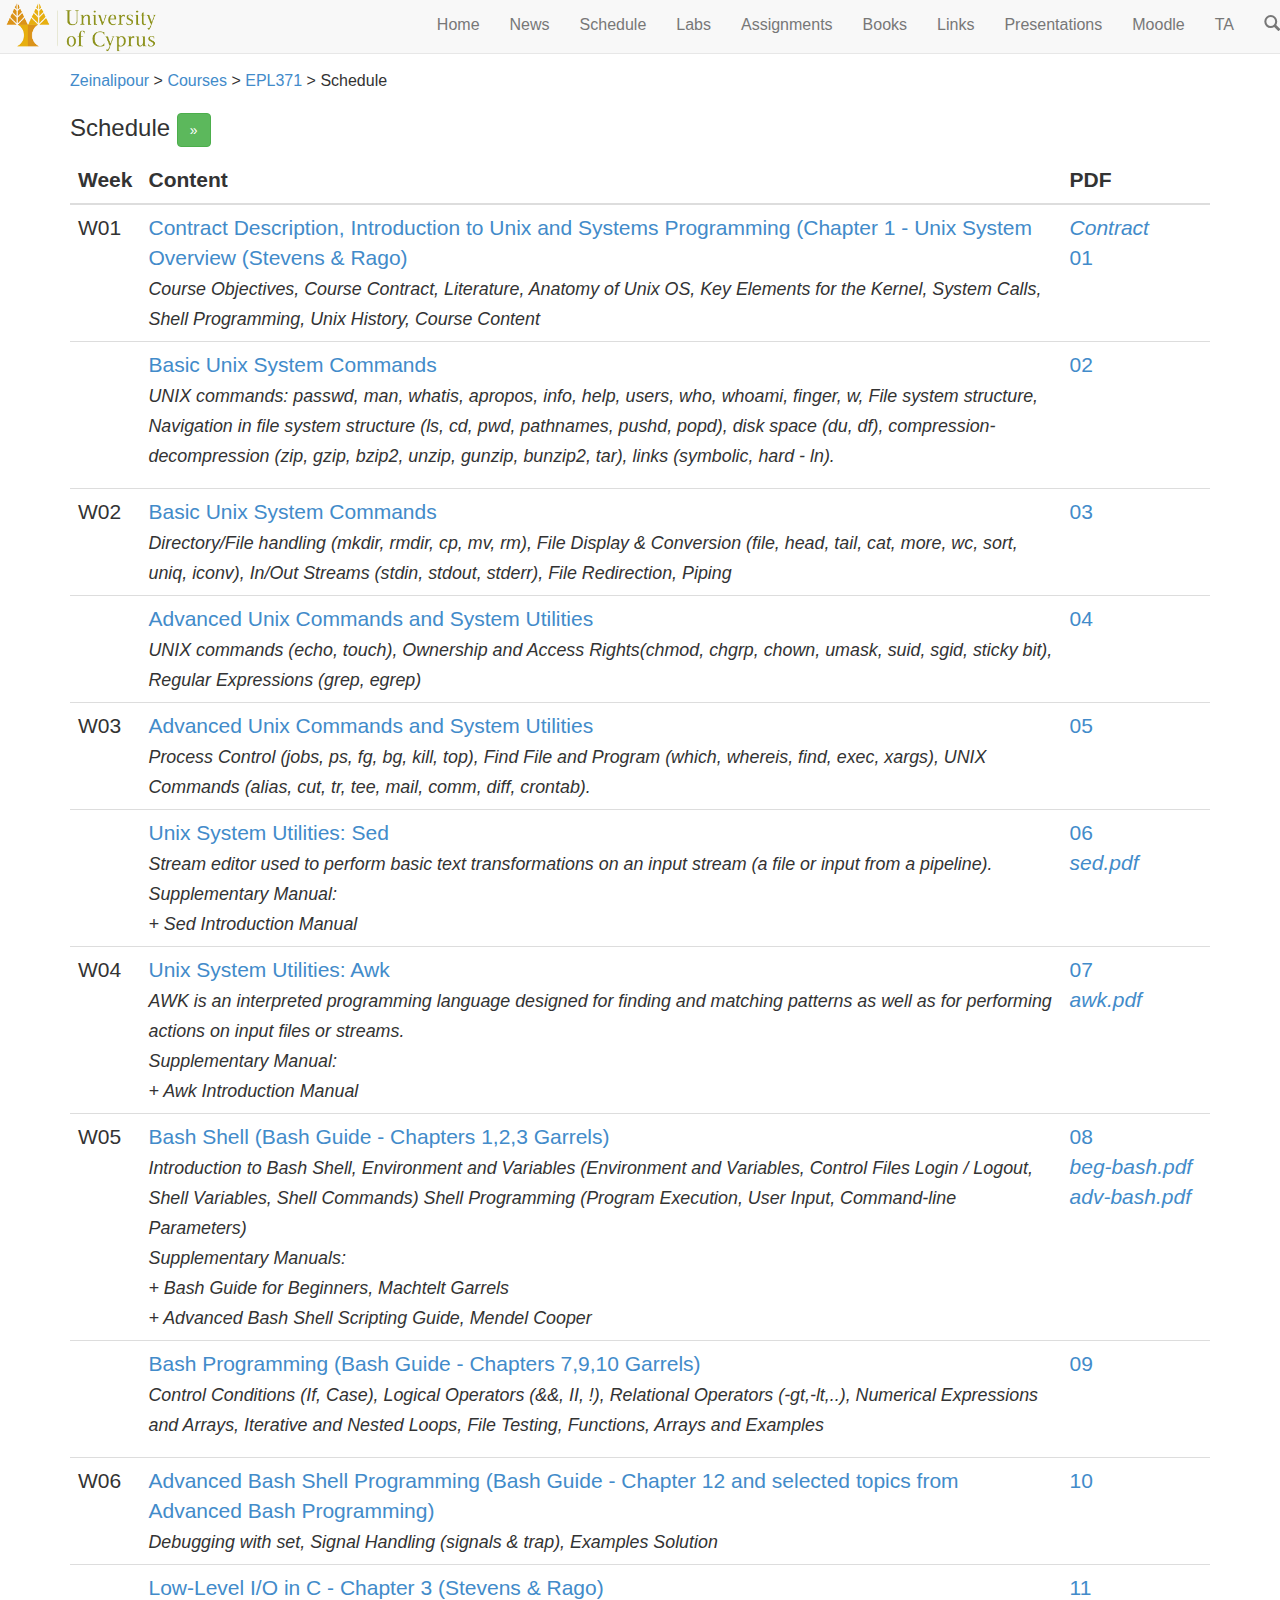
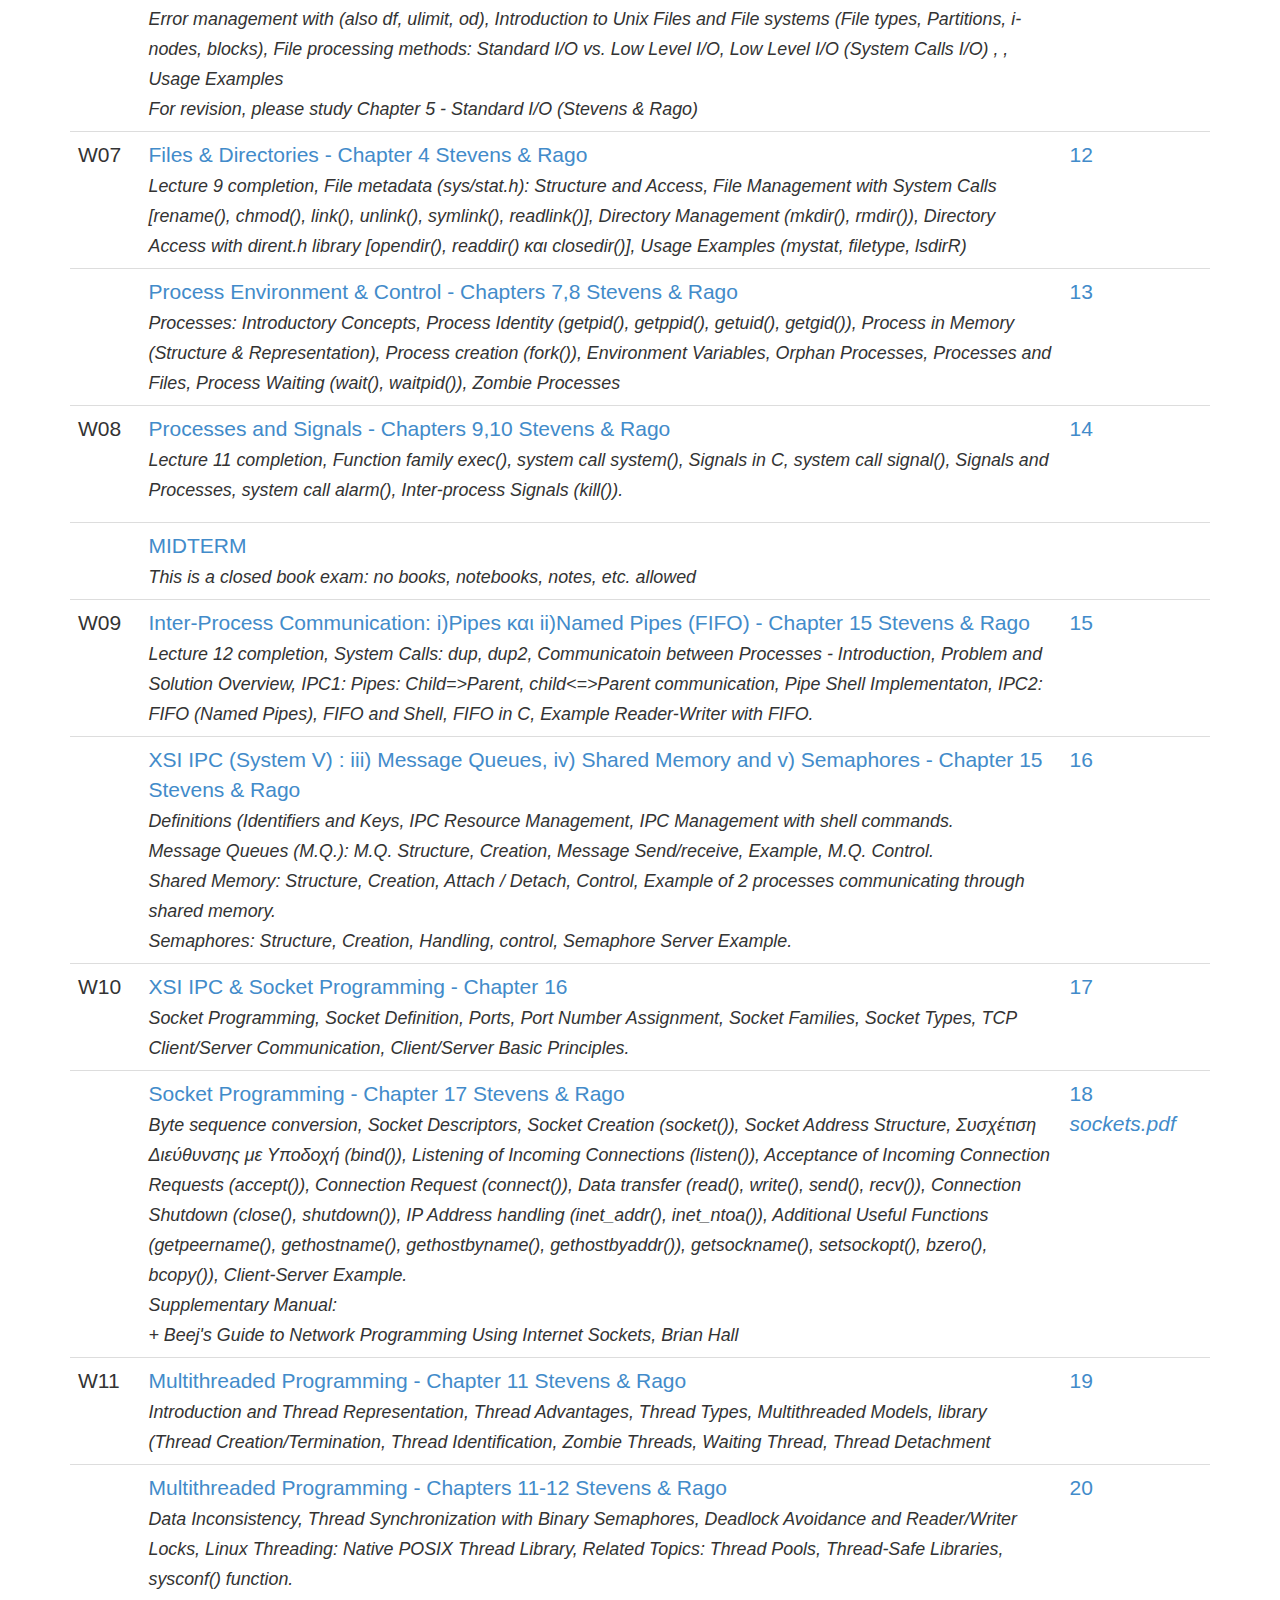
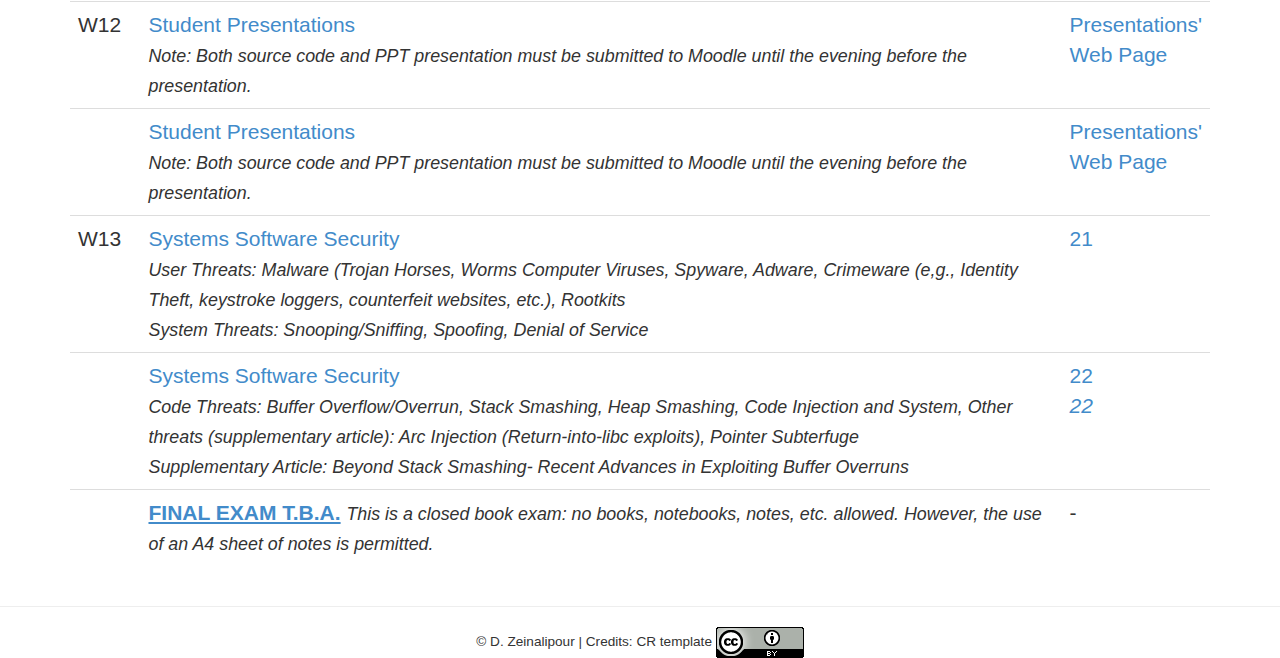
<file: schedule.html>
<!DOCTYPE html>
<html>
    <head>
        <meta charset="utf-8"/>
        <title>EPL371 &gt; Schedule</title>
        <meta name="viewport" content="width=device-width, initial-scale=1.0"/>

        <!-- Font Awesome Icons -->
        <link rel="stylesheet" href="css/font-awesome.min.css"/>

        <!-- Bootstrap -->
        <link href="css/bootstrap.min.css" rel="stylesheet"/>

        <!-- Custom -->
        <link href="css/custom.css" rel="stylesheet"/>

        <!-- HTML5 Shim and Respond.js IE8 support of HTML5 elements and media queries -->
        <!-- WARNING: Respond.js doesn't work if you view the page via file:// -->
        <!--[if lt IE 9]>
         <script src="js3/html5shiv.js"></script>
         <script src="js3/respond.min.js"></script>
         <![endif]-->

        <!-- jQuery (necessary for Bootstrap's JavaScript plugins) -->
        <script src="js/jquery.min.js"></script>

        <!-- Include all compiled plugins (below), or include individual files as needed -->
        <script src="js/bootstrap.min.js"></script>
        <script src="js/menucollapse.js"></script>

        <!-- Navigation -->
        <script type="text/javascript" src="js/arrow78.js"></script>
        <script type="text/javascript" src="js/custom.js"/></script>
        <script type="text/javascript">
            <!-- function overloading -->
            function sizing(windowWidth) {
                if(windowWidth < 1024){
                    $('.allshow').hide();
                } else {
                    $('.allshow').show();
                }
            }
        </script>

        <!-- Google Site Search | Search box-->
        <script>
            (function() {
             var cx = '012777421281883581498:8bio77xztpa';
             var gcse = document.createElement('script');
             gcse.type = 'text/javascript';
             gcse.async = true;
             gcse.src = (document.location.protocol == 'https:' ? 'https:' : 'http:') +
             '//cse.google.com/cse.js?cx=' + cx;
             var s = document.getElementsByTagName('script')[0];
             s.parentNode.insertBefore(gcse, s);
             })();
            </script>

    </head>

    <body id="page-top" class="index">

        <!-- Navigation -->
        <nav class="navbar navbar-default navbar-fixed-top">
            <div class="container-fluid">
                <!-- Brand and toggle get grouped for better mobile display -->
                <div class="navbar-header">
                    <button onclick="$('#bs-example-navbar-collapse-2').toggle();" type="button" class="navbar-toggle collapsed" data-toggle="collapse" aria-expanded="false">
                        <span class="sr-only">Toggle navigation</span>
                        <span class="glyphicon glyphicon-search"></span>
                    </button>
                    <button type="button" class="navbar-toggle collapsed" data-toggle="collapse" data-target="#bs-example-navbar-collapse-1" aria-expanded="false">
                        <span class="sr-only">Toggle navigation</span>
                        <span class="icon-bar"></span>
                        <span class="icon-bar"></span>
                        <span class="icon-bar"></span>
                        <span class="icon-bar"></span>
                    </button>
                    <span><a href="#"><img border="0" width="190" src="images/csucy.png"/></a></span>
                </div>

                <!-- Collect the nav links, forms, and other content for toggling -->
                <!-- Collect the nav links, forms, and other content for toggling -->
                <div class="collapse navbar-collapse" id="bs-example-navbar-collapse-1">
                    <ul class="nav navbar-nav navbar-right">
                        <li class="page-scroll">
                            <a href="index.html">Home</a>
                        </li>
                        <li class="page-scroll">
                            <a href="index.html#news">News</a>
                        </li>
                        <li class="page-scroll">
                            <a href="schedule.html">Schedule</a>
                        </li>
                        <li class="page-scroll">
                            <a href="labs/labs.html">Labs</a>
                        </li>
                        <li class="page-scroll">
                            <a href="index.html#assignments">Assignments</a>
                        </li>
                        <li class="page-scroll">
                            <a href="index.html#books">Books</a>
                        </li>
                        <li class="page-scroll">
                            <a href="links.html">Links</a>
                        </li>
                        <li class="page-scroll">
                            <a href="presentations.html">Presentations</a>
                        </li>
                        <li class="page-scroll">
                            <a target="_blank" href="http://moodle.cs.ucy.ac.cy/course/info.php?id=42">Moodle</a>
                        </li>
                        <li class="page-scroll">
                            <a target="_blank" href="http://www.cs.ucy.ac.cy/~dzeina/courses/epl371/private">TA</a>
                        </li>
                        <li class="page-scroll">
                            <a onclick="javascript:$('#bs-example-navbar-collapse-2').toggle();">
                                <span class="glyphicon glyphicon-search"></span>
                            </a>
                        </li>
                    </ul>
                </div><!-- /.navbar-collapse -->

                <!-- search box submenu -->
                <div class="collapse" id="bs-example-navbar-collapse-2">
                    <gcse:search></gcse:search>
                        </div>

            </div><!-- /.container-fluid -->
        </nav>

        <!-- search box submenu -->
        <div class="collapse" id="bs-example-navbar-collapse-2">
            <gcse:search></gcse:search>
                </div>

        <section id="tree" style="margin-top:70px">
            <div class="container">
                <a href="../../index.html">Zeinalipour</a> > <a href="../../index.html#courses">Courses</a> >
                <a href="index.html">EPL371</a> > Schedule
            </div>
        </section>

        <!-- News Section -->
        <section id="assignments">
            <div class="container lead">
                <h3>Schedule
                    <a target="_blank" onclick="javascript:$('.allshow').toggle();" class="btn btn-s btn-success">&raquo;</a></h3>
                <table class="table">
                    <thead>
                        <tr>
                            <th align="center" width="5%">Week</th>
                            <th align="center" width="90%">Content</th>
                            <th align="center" width="5%">PDF</th>
                        </tr>
                    </thead>
                    <tbody align="left">
                        <tr>
                            <td>W01</td>
                            <td> <a onclick="javascript:$('#content-1').toggle();javascript:$('#content-1a').toggle();">Contract Description, Introduction to Unix and Systems Programming (Chapter 1 - Unix System Overview (Stevens & Rago)</a><br>
                                <i class="allshow" style="display:none;" id="content-1">
                                <small>
                                    <em>Course Objectives, Course Contract, Literature, Anatomy of Unix OS, Key Elements for the Kernel, System Calls, Shell Programming, Unix History, Course Content</em>
                                </small>
                                </i>
                                </td>
                            <td>
                                <i class="allshow" style="display:none;" id="content-1a">
                                    <a href="syllabus.pdf">Contract</a><br/>
                                </i>
                                <a href="lectures/01.pdf">01</a>
                            </td>
                        </tr>
                        <tr>
                            <td></td>
                            <td><a onclick="javascript:$('#content-2').toggle();">Basic Unix System Commands</a>
                                <i class="allshow" style="display:none;" id="content-2">
                                    <p><small><em>UNIX commands: passwd, man, whatis, apropos, info, help, users, who, whoami, finger, w, File system structure, Navigation in file system structure (ls, cd, pwd, pathnames, pushd, popd), disk space (du, df), compression-decompression (zip, gzip, bzip2, unzip, gunzip, bunzip2, tar), links (symbolic, hard - ln).</em><br>
                                    </small></p>
                                </i></td>
                            <td><a href="lectures/02.pdf">02</a></td>
                        </tr>
                        <tr>
                            <td>W02</td>
                            <td> <a onclick="javascript:$('#content-3').toggle();">Basic Unix System Commands</a><br>
                                <i class="allshow" style="display:none;" id="content-3">
                                    <small>
                                        <em>Directory/File handling (mkdir, rmdir, cp, mv, rm), File Display & Conversion (file, head, tail, cat, more, wc, sort, uniq, iconv), In/Out Streams (stdin, stdout, stderr), File Redirection, Piping</em>
                                            </small>
                                            </i>
                                            </td>
                                            <td><a href="lectures/03.pdf">03</a></td>
                                            </tr>
                                            <tr>
                                            <td>&nbsp;</td>
                            <td><a onclick="javascript:$('#content-4').toggle();">Advanced Unix Commands and System Utilities</a><br>
                                <i class="allshow" style="display:none;" id="content-4">
                                    <small>
                                        <em>UNIX commands (echo, touch), Ownership and Access Rights(chmod, chgrp, chown, umask, suid, sgid, sticky bit), Regular Expressions (grep, egrep)</em>
                                    </small>
                                </i>
                            </td>
                            <td><a href="lectures/04.pdf">04</a></td>
                        </tr>
                        <!---->
                        <tr>
                            <td>W03</td>
                            <td> <a onclick="javascript:$('#content-5').toggle();">Advanced Unix Commands and System Utilities</a><br>
                                <i class="allshow" style="display:none;" id="content-5">
                                    <small>
                                        <em>Process Control (jobs, ps, fg, bg, kill, top), Find File and Program (which, whereis, find, exec, xargs), UNIX Commands (alias, cut, tr, tee, mail, comm, diff, crontab).</em>
                                    </small>
                                </i>
                            </td>
                            <td><a href="lectures/05.pdf">05</a></td>
                        </tr>
                        <tr>
                            <td>&nbsp;</td>
                            <td><a onclick="javascript:$('#content-6').toggle();javascript:$('#content-6a').toggle();">Unix System Utilities: Sed</a><br>
                                <i class="allshow" style="display:none;" id="content-6">
                                    <small>
                                        <em>Stream editor used to perform basic text transformations on an input stream (a file or input from a pipeline).<br/>Supplementary Manual:<br/>+ Sed Introduction Manual</em>
                                    </small>
                                </i>
                            </td>
                            <td>
                                <a href="lectures/06.pdf">06</a>
                                <i class="allshow" style="display:none;" id="content-6a">
                                    <br/><a href="lectures/06-sed.pdf">sed.pdf</a>
                                </i>
                            </td>
                        </tr>
                        <tr>
                            <td>W04</td>
                            <td><a onclick="javascript:$('#content-7').toggle();javascript:$('#content-7a').toggle();">Unix System Utilities: Awk</a><br>
                                <i class="allshow" style="display:none;" id="content-7">
                                    <small>
                                        <em>AWK is an interpreted programming language designed for finding and matching patterns as well as for performing actions on input files or streams.<br/>Supplementary Manual:<br/>+ Awk Introduction Manual</em>
                                    </small>
                                </i>
                            </td>
                            <td>
                                <a href="lectures/07.pdf">07</a>
                                <i class="allshow" style="display:none;" id="content-7a">
                                    <br/><a href="lectures/07-awk.pdf">awk.pdf</a>
                                </i>
                            </td>
                        </tr>
                        <tr>
                            <td>W05</td>
                            <td><a onclick="javascript:$('#content-8').toggle();javascript:$('#content-8a').toggle();">Bash Shell (Bash Guide - Chapters 1,2,3 Garrels)</a><br>
                                <i class="allshow" style="display:none;" id="content-8">
                                    <small>
                                        <em>Introduction to Bash Shell, Environment and Variables (Environment and Variables, Control Files Login / Logout, Shell Variables, Shell Commands) Shell Programming (Program Execution, User Input, Command-line Parameters)<br/>Supplementary Manuals:<br/>+ Bash Guide for Beginners, Machtelt Garrels<br/>+ Advanced Bash Shell Scripting Guide, Mendel Cooper</em>
                                    </small>
                                </i>
                            </td>
                            <td><a href="lectures/08.pdf">08</a>
                                <i class="allshow" style="display:none;" id="content-8a">
                                    <br/><a href="lectures/08-beg-bash.pdf">beg-bash.pdf</a><br/><a href="lectures/08-adv-bash.pdf">adv-bash.pdf</a>
                                </i>
                            </td>
                        </tr>
                        <tr>
                            <td>&nbsp;</td>
                            <td><a onclick="javascript:$('#content-9').toggle();">Bash Programming (Bash Guide - Chapters 7,9,10 Garrels)</a><br/>
                                <i class="allshow" style="display:none;" id="content-9">
                                    <p><small><em>Control Conditions (If, Case), Logical Operators (&&, II, !), Relational Operators (-gt,-lt,..), Numerical Expressions and Arrays, Iterative and Nested Loops, File Testing, Functions, Arrays and Examples</em>
                                        </small></p>
                                        </i>
                                        </td>
                                        <td><a href="lectures/09.pdf">09</a></td>
                                        </tr>
                                        <tr>
                                        <td>W06</td>
                                        <td><a onclick="javascript:$('#content-10').toggle();">Advanced Bash Shell Programming (Bash Guide - Chapter 12 and selected topics from Advanced Bash Programming)</a><br>
                                        <i class="allshow" style="display:none;" id="content-10">
                                            <small>
                                                <em>Debugging with set, Signal Handling (signals & trap), Examples Solution</em>
                                                    </small>
                                                    </i>
                                                    </td>
                                                    <td><a href="lectures/10.pdf">10</a></td>
                                                    </tr>
                                                    <tr>
                                                    <td>&nbsp;</td>
                            <td><a onclick="javascript:$('#content-11').toggle();">Low-Level I/O in C - Chapter 3 (Stevens & Rago)</a><br>
                                <i class="allshow" style="display:none;" id="content-11">
                                <small>
                                    <em>Error management with <errno.h> (also df, ulimit, od), Introduction to Unix Files and File systems (File types, Partitions, i-nodes, blocks), File processing methods: Standard I/O vs. Low Level Ι/Ο, Low Level Ι/Ο (System Calls I/O) <fcntl.h>, <unistd.h>, Usage Examples<br/>For revision, please study Chapter 5 - Standard I/O (Stevens & Rago)</em>
                                        </small>
                                        </i>
                                        </td>
                                        <td><a href="lectures/11.pdf">11</a></td>
                                        </tr>
                                        <tr>
                                        <td>W07</td>
                                        <td><a onclick="javascript:$('#content-12').toggle();">Files & Directories - Chapter 4 Stevens & Rago</a><br>
                                        <i class="allshow" style="display:none;" id="content-12">
                                        <small>
                                            <em>Lecture 9 completion, File metadata (sys/stat.h): Structure and Access, File Management with System Calls [rename(), chmod(), link(), unlink(), symlink(), readlink()], Directory Management (mkdir(), rmdir()), Directory Access with dirent.h library [opendir(), readdir() και closedir()], Usage Examples (mystat, filetype, lsdirR)</em>
                                        </small>
                                        </i>
                                        </td>
                            <td><a href="lectures/12.pdf">12</a>
                                </tr>
                        <tr>
                            <td>&nbsp;</td>
                            <td><a onclick="javascript:$('#content-13').toggle();">Process Environment & Control - Chapters 7,8 Stevens & Rago</a><br>
                                <i class="allshow" style="display:none;" id="content-13">
                                <small>
                                    <em>Processes: Introductory Concepts, Process Identity (getpid(), getppid(), getuid(), getgid()), Process in Memory (Structure & Representation), Process creation (fork()), Environment Variables, Orphan Processes, Processes and Files, Process Waiting (wait(), waitpid()), Zombie Processes</em>
                                        </small>
                                        </i>
                                        </td>
                                        <td><a href="lectures/13.pdf">13</a></td>
                                        </tr>
                                        <!---->
                                        <tr>
                                        <td>W08</td>
                                        <td><a onclick="javascript:$('#content-14').toggle();">Processes and Signals - Chapters 9,10 Stevens & Rago</a>
                                        <i class="allshow" style="display:none;" id="content-14">
                                        <p><small><em>Lecture 11 completion, Function family exec(), system call system(), Signals in C, system call signal(), Signals and Processes, system call alarm(), Inter-process Signals (kill()).</em>
                                        </small></p>
                                        </i>
                                        </td>
                            <td><a href="lectures/14.pdf">14</a></td>
                        </tr>
                        <tr>
                            <td>&nbsp;</td>
                            <td><a onclick="javascript:$('#content-MID').toggle();">MIDTERM</a><br>

                                <i class="allshow" style="display:none;" id="content-MID">
                                    <small>
                                        <em>This is a closed book exam: no books, notebooks, notes, etc. allowed</em>
                                    </small>
                                </i>
                            </td>
                            <td>&nbsp;</td>
                        </tr>
                        <!---->
                        <tr>
                            <td>W09</td>
                            <td><a onclick="javascript:$('#content-15').toggle();">Inter-Process Communication: i)Pipes και ii)Named Pipes (FIFO) - Chapter 15 Stevens & Rago</a><br>
                                <i class="allshow" style="display:none;" id="content-15">
                                <small>
                                    <em>Lecture 12 completion, System Calls: dup, dup2, Communicatoin between Processes - Introduction, Problem and Solution Overview, IPC1: Pipes: Child=>Parent, child<=>Parent communication, Pipe Shell Implementaton, IPC2: FIFO (Named Pipes), FIFO and Shell, FIFO in C, Example Reader-Writer with FIFO.</em>
                                </small>
                                </i>
                                </td>
                            <td><a href="lectures/15.pdf">15</a></td>
                        </tr>
                        <tr>
                            <td>&nbsp;</td>
                            <td><a onclick="javascript:$('#content-16').toggle();">XSI IPC (System V) : iii) Message Queues,  iv) Shared Memory and v) Semaphores - Chapter 15 Stevens & Rago</a><br>
                                <i class="allshow" style="display:none;" id="content-16">
                                <small>
                                    <em>Definitions (Identifiers and Keys, IPC Resource Management, IPC Management with shell commands.<br/>
                                        Message Queues (M.Q.): M.Q. Structure, Creation, Message Send/receive, Example, M.Q. Control.<br/>
                                        Shared Memory: Structure, Creation, Attach / Detach, Control, Example of 2 processes communicating through shared memory.<br/>
                                        Semaphores: Structure, Creation, Handling, control, Semaphore Server Example.</em>
                                </small>
                                </i>
                                </td>
                            <td><a href="lectures/16.pdf">16</a></td>
                        </tr>
                        <tr>
                            <td>W10</td>
                            <td><a onclick="javascript:$('#content-17').toggle();">XSI IPC & Socket Programming - Chapter 16</a><br>
                                <i class="allshow" style="display:none;" id="content-17">
                                <small>
                                    <em>Socket Programming, Socket Definition, Ports, Port Number Assignment, Socket Families, Socket Types, TCP Client/Server Communication, Client/Server Basic Principles.</em>
                                </small>
                                </i>
                                </td>
                            <td><a href="lectures/17.pdf">17</a></td>
                        </tr>
                        <tr>
                            <td>&nbsp;</td>
                            <td><a onclick="javascript:$('#content-18').toggle();javascript:$('#content-18a').toggle();">Socket Programming - Chapter 17 Stevens & Rago</a><br>
                                <i class="allshow" style="display:none;" id="content-18">
                                <small>
                                    <em>Byte sequence conversion, Socket Descriptors, Socket Creation (socket()), Socket Address Structure, Συσχέτιση Διεύθυνσης με Υποδοχή (bind()), Listening of Incoming Connections (listen()), Acceptance of Incoming Connection Requests (accept()), Connection Request (connect()), Data transfer (read(), write(), send(), recv()), Connection Shutdown (close(), shutdown()), IP Address handling (inet_addr(), inet_ntoa()), Additional Useful Functions (getpeername(), gethostname(), gethostbyname(), gethostbyaddr()), getsockname(), setsockopt(), bzero(), bcopy()), Client-Server Example.<br/>
                                        Supplementary Manual:<br/>
                                        + Beej's Guide to Network Programming Using Internet Sockets, Brian Hall</em>
                                </small>
                                </i>
                                </td>
                            <td>
                                <a href="lectures/18.pdf">18</a>
                                <i class="allshow" style="display:none;" id="content-18a">
                                    <br/><a href="lectures/15-sockets-guide.pdf">sockets.pdf</a>
                                </i>
                            </td>
                        </tr>
                        <!---->
                        <tr>
                            <td>W11</td>
                            <td><a onclick="javascript:$('#content-19').toggle();">Multithreaded Programming - Chapter 11 Stevens & Rago</a><br>
                                <i class="allshow" style="display:none;" id="content-19">
                                <small>
                                    <em>Introduction and Thread Representation, Thread Advantages, Thread Types, Multithreaded Models, <pthread.h> library (Thread Creation/Termination, Thread Identification, Zombie Threads, Waiting Thread, Thread Detachment</em>
                                </small>
                                </i>
                                </td>
                            <td><a href="lectures/19.pdf">19</a></td>
                        </tr>
                        <tr>
                            <td>&nbsp;</td>
                            <td><a onclick="javascript:$('#content-20').toggle();">Multithreaded Programming - Chapters 11-12 Stevens & Rago</a><br>
                                <i class="allshow" style="display:none;" id="content-20">
                                <small>
                                    <em>Data Inconsistency, Thread Synchronization with Binary Semaphores, Deadlock Avoidance and Reader/Writer Locks, Linux Threading: Native POSIX Thread Library, Related Topics: Thread Pools, Thread-Safe Libraries, sysconf() function.</em>
                                </small>
                                </i>
                                </td>
                            <td><a href="lectures/20.pdf">20</a></td>
                        </tr>
                        <!---->
                        <tr>
                            <td>W12</td>
                            <td><a onclick="javascript:$('#content-pre1').toggle();">Student Presentations</a><br>
                                <i class="allshow" style="display:none;" id="content-pre1">
                                    <small>
                                        <em>Note: Both source code and PPT presentation must be submitted to Moodle until the evening before the presentation.
                                        </em>
                                    </small>
                                </i>
                            </td>
                            <td><a href="presentations.html">Presentations' Web Page</a></td>
                        </tr>
                        <tr>
                            <td>&nbsp;</td>
                            <td><a onclick="javascript:$('#content-pre2').toggle();">Student Presentations</a><br>
                                <i class="allshow" style="display:none;" id="content-pre2">
                                    <small>
                                        <em>Note: Both source code and PPT presentation must be submitted to Moodle until the evening before the presentation.
                                        </em>
                                    </small>
                                </i>
                            </td>
                            <td><a href="presentations.html">Presentations' Web Page</a></td>
                        </tr>
                        <tr>
                            <td>W13</td>
                            <td><a onclick="javascript:$('#content-21').toggle();">Systems Software Security</a><br>
                                <i class="allshow" style="display:none;" id="content-21">
                                    <small>
                                        <em>User Threats: Malware (Trojan Horses, Worms Computer Viruses, Spyware, Adware, Crimeware (e,g., Identity Theft, keystroke loggers, counterfeit websites, etc.), Rootkits<br/>
                                            System Threats: Snooping/Sniffing, Spoofing, Denial of Service</em>
                                    </small>
                                </i>
                            </td>
                            <td><a href="lectures/21.pdf">21</a></td>
                        </tr>
                        <tr>
                            <td>&nbsp;</td>
                            <td> <a onclick="javascript:$('#content-22').toggle();javascript:$('#content-22a').toggle();">Systems Software Security</a><br>
                                <i class="allshow" style="display:none;" id="content-22">
                                    <small>
                                        <em>Code Threats: Buffer Overflow/Overrun, Stack Smashing, Heap Smashing, Code Injection and System, Other threats (supplementary article): Arc Injection (Return-into-libc  exploits), Pointer Subterfuge<br/>
                                            Supplementary Article: Beyond Stack Smashing- Recent Advances in Exploiting Buffer Overruns</em>
                                    </small>
                                </i>
                            </td>
                            <td><a href="lectures/22.pdf">22</a>
                                <i class="allshow" style="display:none;" id="content-22a">
                                    <br/><a href="lectures/22-Beyond-Stack-Smashing.pdf">22</a>
                                </i>
                            </td>
                        </tr>
                        <!---->
                        <tr>
                            <td>&nbsp;</td>
                            <td><a onclick="javascript:$('#content-27').toggle();"><strong><u>FINAL EXAM T.B.A.</u></strong></a>

                                <i class="allshow" style="display:none;" id="content-27">
                                    <small>
                                        <em>This is a closed book exam: no books, notebooks, notes, etc. allowed. However, the use of an A4 sheet of notes is permitted.
                                        </em>
                                    </small>
                                </i>
                            </td>
                            <td><font>-</font></td>
                        </tr>

                    </tbody>
                </table>
            </div>
        </section>

    </body>

    <hr class="star-primary">
    <footer>
        <small>
            <center>
                © D. Zeinalipour | Credits: CR template
                <a onclick="javascript:$('#credit').toggle();"><img border="0" src="images/ccby.png"/></a>
                <div style="display:none;" id="credit">
                    [CR template available under Creative Commons CC BY 4.0 licence:
                    <a href="https://github.com/dmsl/course-responsive-template" target="_blank">https://github.com/dmsl/course-responsive-template</a> ]
                </div>
            </center>
        </small>
    </footer>

</html>

</html>
</file>
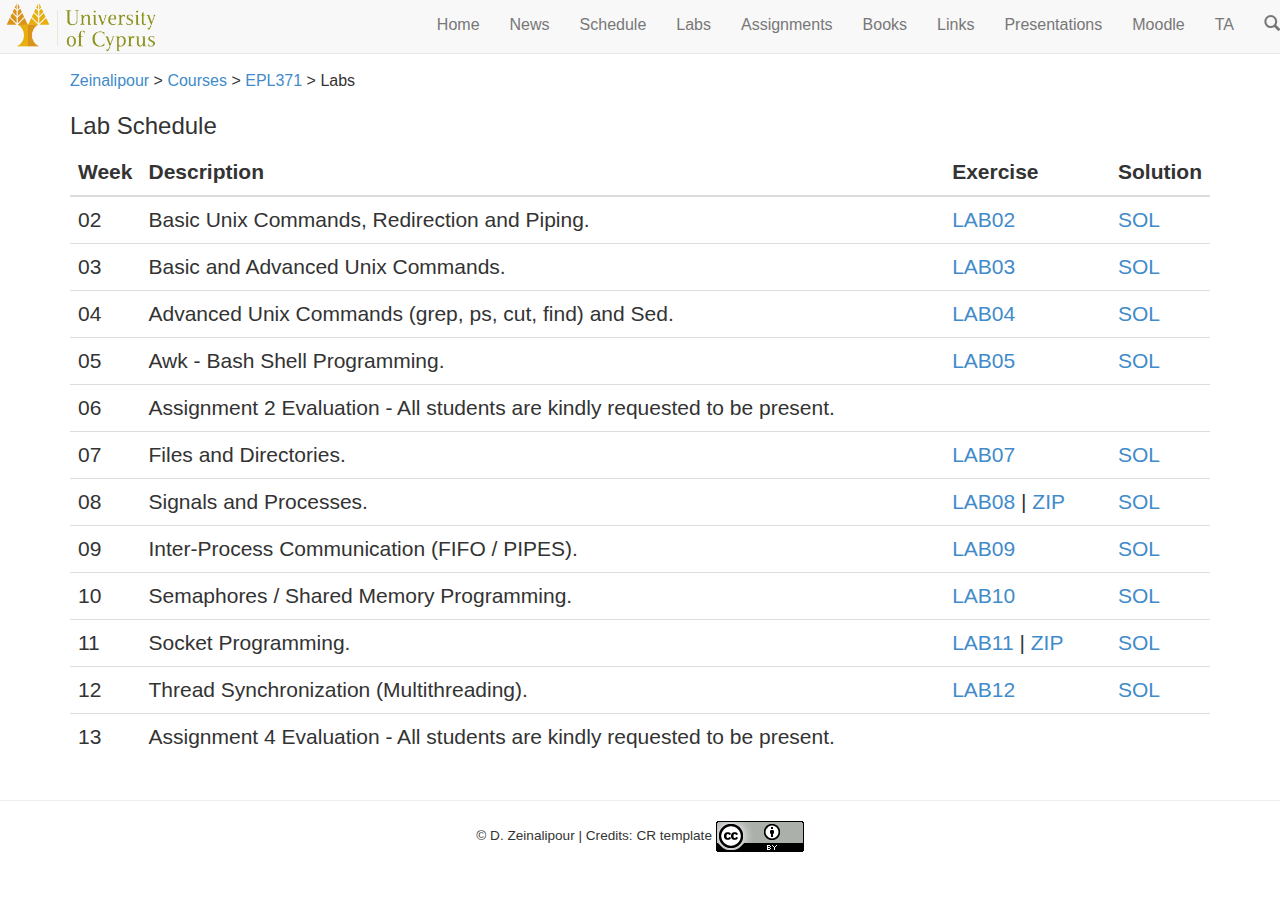
<file: labs/labs.html>
<!DOCTYPE html>
<html>
    <head>
        <meta charset="utf-8"/>
        <title>EPL371 &gt; Labs</title>
        <meta name="viewport" content="width=device-width, initial-scale=1.0"/>

        <!-- Font Awesome Icons -->
        <link rel="stylesheet" href="../css/font-awesome.min.css"/>

        <!-- Bootstrap -->
        <link href="../css/bootstrap.min.css" rel="stylesheet"/>

        <!-- Custom -->
        <link href="../css/custom.css" rel="stylesheet"/>

        <!-- HTML5 Shim and Respond.js IE8 support of HTML5 elements and media queries -->
        <!-- WARNING: Respond.js doesn't work if you view the page via file:// -->
        <!--[if lt IE 9]>
         <script src="js3/html5shiv.js"></script>
         <script src="js3/respond.min.js"></script>
         <![endif]-->

        <!-- jQuery (necessary for Bootstrap's JavaScript plugins) -->
        <script src="../js/jquery.min.js"></script>

        <!-- Include all compiled plugins (below), or include individual files as needed -->
        <script src="../js/bootstrap.min.js"></script>
        <script src="../js/menucollapse.js"></script>

        <!-- Navigation -->
        <script type="text/javascript" src="arrow78.js"></script>
        <script type="text/javascript" src="../js/custom.js"/></script>

        <!-- Google Site Search | Search box-->
        <script>
            (function() {
             var cx = '012777421281883581498:8bio77xztpa';
             var gcse = document.createElement('script');
             gcse.type = 'text/javascript';
             gcse.async = true;
             gcse.src = (document.location.protocol == 'https:' ? 'https:' : 'http:') +
             '//cse.google.com/cse.js?cx=' + cx;
             var s = document.getElementsByTagName('script')[0];
             s.parentNode.insertBefore(gcse, s);
             })();
            </script>
    </head>

    <body id="page-top" class="index">

        <!-- Navigation -->
        <nav class="navbar navbar-default navbar-fixed-top">
            <div class="container-fluid">
                <!-- Brand and toggle get grouped for better mobile display -->
                <div class="navbar-header">
                    <button onclick="$('#bs-example-navbar-collapse-2').toggle();" type="button" class="navbar-toggle collapsed" data-toggle="collapse" aria-expanded="false">
                        <span class="sr-only">Toggle navigation</span>
                        <span class="glyphicon glyphicon-search"></span>
                    </button>
                    <button type="button" class="navbar-toggle collapsed" data-toggle="collapse" data-target="#bs-example-navbar-collapse-1" aria-expanded="false">
                        <span class="sr-only">Toggle navigation</span>
                        <span class="icon-bar"></span>
                        <span class="icon-bar"></span>
                        <span class="icon-bar"></span>
                        <span class="icon-bar"></span>
                    </button>
                    <span><a href="#"><img border="0" width="190" src="../images/csucy.png"/></a></span>
                </div>

                <!-- Collect the nav links, forms, and other content for toggling -->
                <!-- Collect the nav links, forms, and other content for toggling -->
                <div class="collapse navbar-collapse" id="bs-example-navbar-collapse-1">
                    <ul class="nav navbar-nav navbar-right">
                        <li class="page-scroll">
                            <a href="../index.html">Home</a>
                        </li>
                        <li class="page-scroll">
                            <a href="../index.html#news">News</a>
                        </li>
                        <li class="page-scroll">
                            <a href="../schedule.html">Schedule</a>
                        </li>
                        <li class="page-scroll">
                            <a href="labs.html">Labs</a>
                        </li>
                        <li class="page-scroll">
                            <a href="../index.html#assignments">Assignments</a>
                        </li>
                        <li class="page-scroll">
                            <a href="../index.html#books">Books</a>
                        </li>
                        <li class="page-scroll">
                            <a href="../links.html">Links</a>
                        </li>
                        <li class="page-scroll">
                            <a href="../presentations.html">Presentations</a>
                        </li>
                        <li class="page-scroll">
                            <a target="_blank" href="http://moodle.cs.ucy.ac.cy/course/info.php?id=42">Moodle</a>
                        </li>
                        <li class="page-scroll">
                            <a target="_blank" href="http://www.cs.ucy.ac.cy/~dzeina/courses/epl371/private">TA</a>
                        </li>
                        <li class="page-scroll">
                            <a onclick="javascript:$('#bs-example-navbar-collapse-2').toggle();">
                                <span class="glyphicon glyphicon-search"></span>
                            </a>
                        </li>
                    </ul>
                </div><!-- /.navbar-collapse -->

                <!-- search box submenu -->
                <div class="collapse" id="bs-example-navbar-collapse-2">
                    <gcse:search></gcse:search>
                        </div>

            </div><!-- /.container-fluid -->
        </nav>

        <!-- search box submenu -->
        <div class="collapse" id="bs-example-navbar-collapse-2">
            <gcse:search></gcse:search>
                </div>

        <section id="tree" style="margin-top:70px">
            <div class="container">
                <a href="../../../index.html">Zeinalipour</a> > <a href="../../../index.html#courses">Courses</a> >
                <a href="../index.html">EPL371</a> > Labs
            </div>
        </section>

        <!-- News Section -->
        <section id="assignments">
            <div class="container lead">
                <h3>Lab Schedule</h3>
                <table class="table">
                    <thead>
                        <tr>
                            <th align="center" width="5%">Week</th>
                            <th align="center" width="75%">Description</th>
                            <th align="center" width="15%">Exercise</th>
                            <th align="center" width="5%">Solution</th>
                        </tr>
                    </thead>
                    <tbody align="left">
                        <tr>
                            <td>02</td>
                            <td>Basic Unix Commands, Redirection and Piping.</td>
                            <td><a href="lab2.ex.pdf">LAB02</a></td>
                            <td><a href="lab2.sol.pdf">SOL</a></td>
                        </tr>
                        <tr>
                            <td>03</td>
                            <td>Basic and Advanced Unix Commands.</td>
                            <td><a href="lab3.ex.pdf">LAB03</a></td>
                            <td><a href="lab3.sol.pdf">SOL</a></td>
                        </tr>
                        <tr>
                            <td>04</td>
                            <td>Advanced Unix Commands (grep, ps, cut, find) and Sed.</td>
                            <td><a href="lab4.ex.pdf">LAB04</a></td>
                            <td><a href="lab4.sol.pdf">SOL</a></td>
                        </tr>
                        <tr>
                            <td>05</td>
                            <td>Awk - Bash Shell Programming.</td>
                            <td><a href="lab5.ex.pdf">LAB05</a></td>
                            <td><a href="lab5.sol.pdf">SOL</a></td>
                        </tr>
                        <tr>
                            <td>06</td>
                            <td>Assignment 2 Evaluation - All students are kindly requested to be present.</td>
                            <td></td>
                            <td></td>
                        </tr>
                        <tr>
                            <td>07</td>
                            <td>Files and Directories.</td>
                            <td><a href="lab7.ex.pdf">LAB07</a></td>
                            <td><a href="lab7.sol.pdf">SOL</a></td>
                        </tr>
                        <tr>
                            <td>08</td>
                            <td>Signals and Processes.</td>
                            <td><a href="lab8.ex.pdf">LAB08</a> | <a href="lab8.files.zip">ZIP</a></td>
                            <td><a href="lab8.sol.pdf">SOL</a></td>
                        </tr>
                        <tr>
                            <td>09</td>
                            <td>Inter-Process Communication (FIFO / PIPES).</td>
                            <td><a href="lab9.ex.pdf">LAB09</a></td>
                            <td><a href="lab9.sol.pdf">SOL</a></td>
                        </tr>
                        <tr>
                            <td>10</td>
                            <td>Semaphores / Shared Memory Programming.</td>
                            <td><a href="lab10.ex.pdf">LAB10</a></td>
                            <td><a href="lab10.sol.pdf">SOL</a></td>
                        </tr>
                        <tr>
                            <td>11</td>
                            <td>Socket Programming.</td>
                            <td><a href="lab11.ex.pdf">LAB11</a> | <a href="lab11.files.zip">ZIP</a></td>
                            <td><a href="lab11.sol.pdf">SOL</a></td>
                        </tr>
                        <tr>
                            <td>12</td>
                            <td>Thread Synchronization (Multithreading).</td>
                            <td><a href="lab12.ex.pdf">LAB12</a></td>
                            <td><a href="lab12.sol.pdf">SOL</a></td>
                        </tr>
                        <tr>
                            <td>13</td>
                            <td>Assignment 4 Evaluation - All students are kindly requested to be present.</td>
                            <td></td>
                            <td></td>
                        </tr>
                    </tbody>
                </table>
            </div>
        </section>

    </body>

    <hr class="star-primary">
    <footer>
        <small>
            <center>
                © D. Zeinalipour | Credits: CR template
                <a onclick="javascript:$('#credit').toggle();"><img border="0" src="../images/ccby.png"/></a>
                <div style="display:none;" id="credit">
                    [CR template available under Creative Commons CC BY 4.0 licence: <a href="https://github.com/dmsl/course-responsive-template" target="_blank">https://github.com/dmsl/course-responsive-template</a> ]
                </div>
            </center>
        </small>
    </footer>

</html>

</html>
</file>
<file: css/custom.css>
/*
 *
 * SmartBIB:  The SmartBIB Project allows you to present a BIB database (
 * .bibtex files) containing your publications on the web. 
 * It is ideal for personal and project websites.
 *
 * Copyright (C) 2012 Georgios Larkou - DMSL - University of Cyprus
 *
 *
 * This program is free software: you can redistribute it and/or modify 
 * it under the terms of the GNU General Public License as published by 
 * the Free Software Foundation, either version 3 of the License, or 
 * at your option) any later version. 
 *
 * This program is distributed in the hope that it will be useful, 
 * but WITHOUT ANY WARRANTY; without even the implied warranty of 
 * MERCHANTABILITY or FITNESS FOR A PARTICULAR PURPOSE. See the 
 * GNU General Public License for more details. 
 *
 * Υou should have received a copy of the GNU General Public License 
 * along with this program. If not, see <http://www.gnu.org/licenses/>.
 *
 */
body {
    font-size: 16px;
}
.classes {
	margin:30px;
}

#classes-filter li {
    float: left;
	margin: 0px 5px;
    list-style: none;
}

#publication-list {
	padding: 0px;
}

#classes-list li {
    list-style: circle;
	width: 95%;
	margin-left: 2em;
	margin-bottom: 0.5em;
	overflow: visible;
}

#classes-list #invited,
#classes-list #english,
#classes-list #greek {
    margin-left: 1em;
    list-style: none;
}
.publications-ppt {
	display: inline-block;
	width: 20px;
	height: 20px;
	background: url('../images/ppt.gif') no-repeat 0px 3px;
}
.isotope-item {
  z-index: 2;
}

.isotope-hidden.isotope-item {
  pointer-events: none;
  z-index: 1;
}
.category-title {
	text-align: center;
	font-weight: bold;
}

.isotope,
.isotope .isotope-item {

/* change duration value to whatever you like */

	-webkit-transition-duration: 0s;
	-moz-transition-duration: 0s;
	-ms-transition-duration: 0s;
	-o-transition-duration: 0s;
	transition-duration: 0s;
}
	  	

	  	
.isotope {
	-webkit-transition-property: height, width;
	-moz-transition-property: height, width;
	-ms-transition-property: height, width;
	-o-transition-property: height, width;
	transition-property: height, width;
}
	  	

	  	
.isotope .isotope-item {
	-webkit-transition-property: -webkit-transform, opacity;
	-moz-transition-property:    -moz-transform, opacity;
	-ms-transition-property:     -ms-transform, opacity;
	-o-transition-property:         top, left, opacity;
	transition-property:         transform, opacity;
}

.bg-success {
	background-color: #dff0d8;
}
</file>
